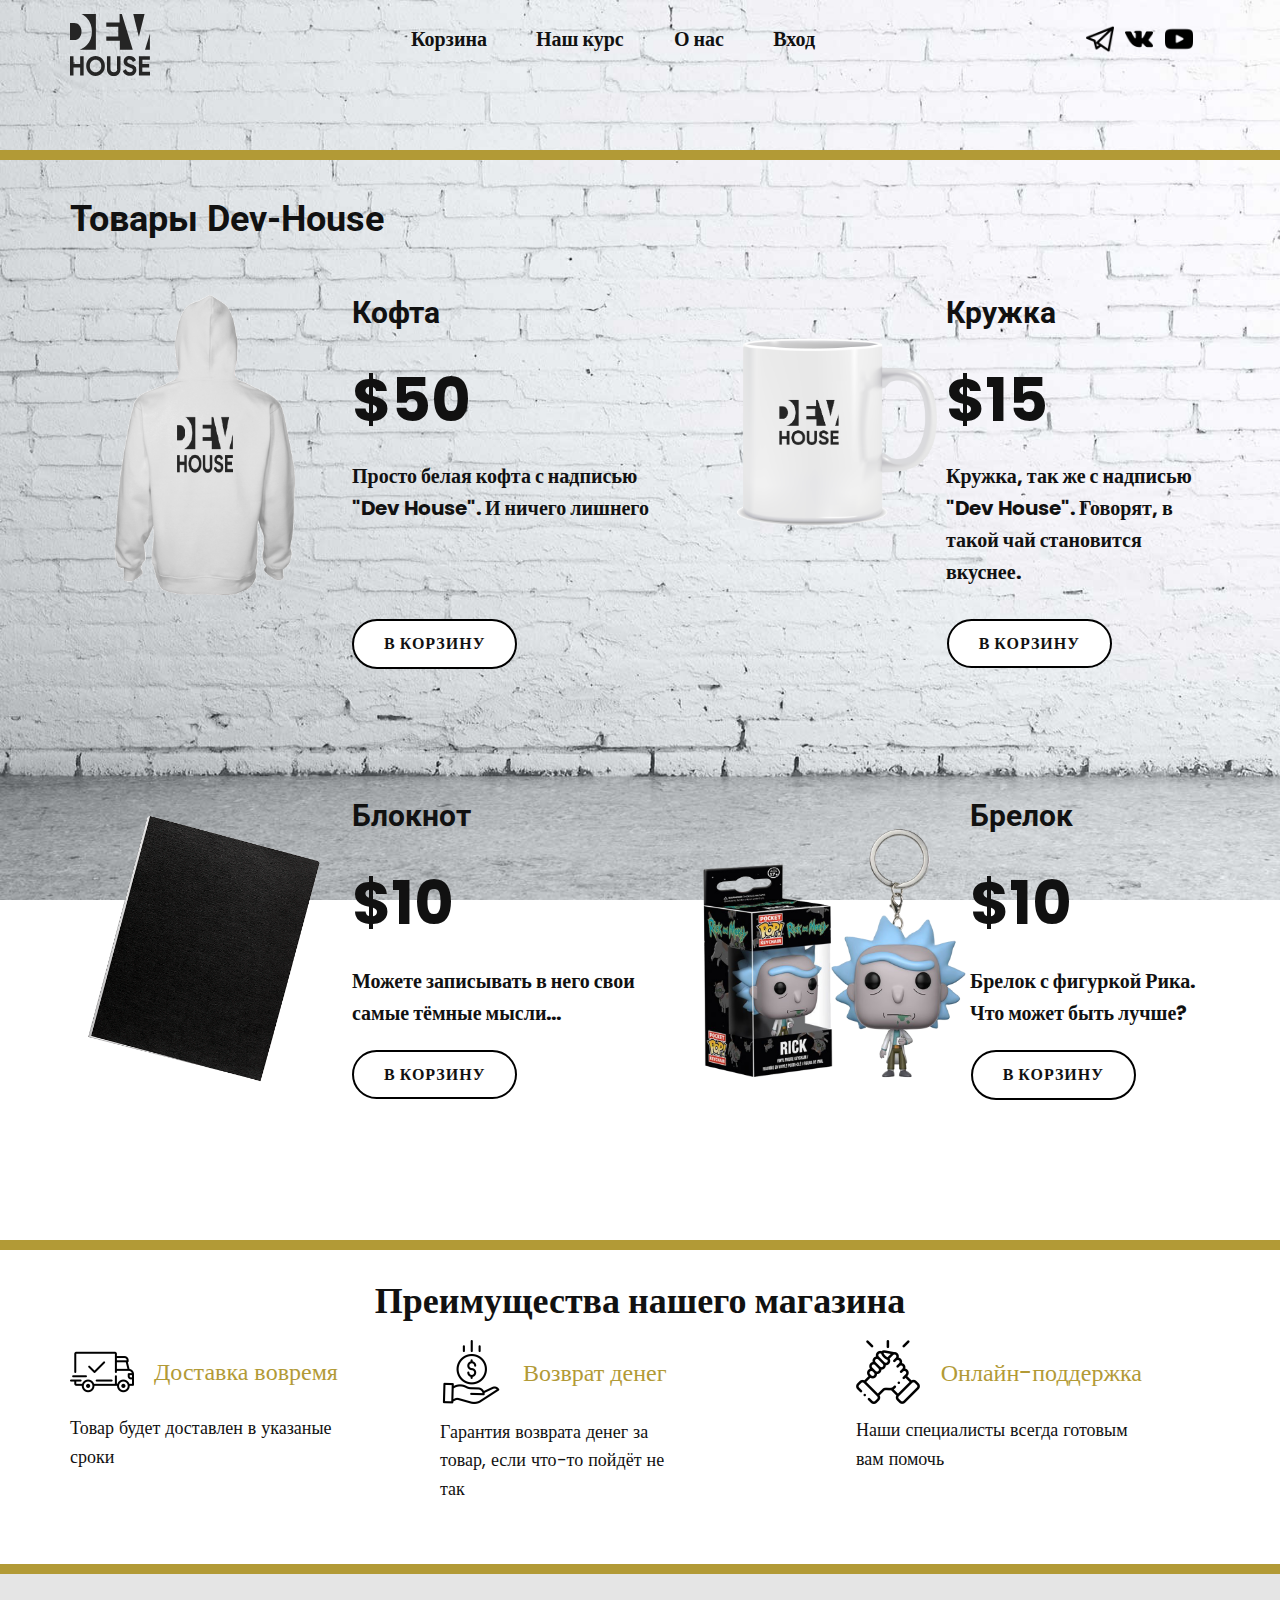
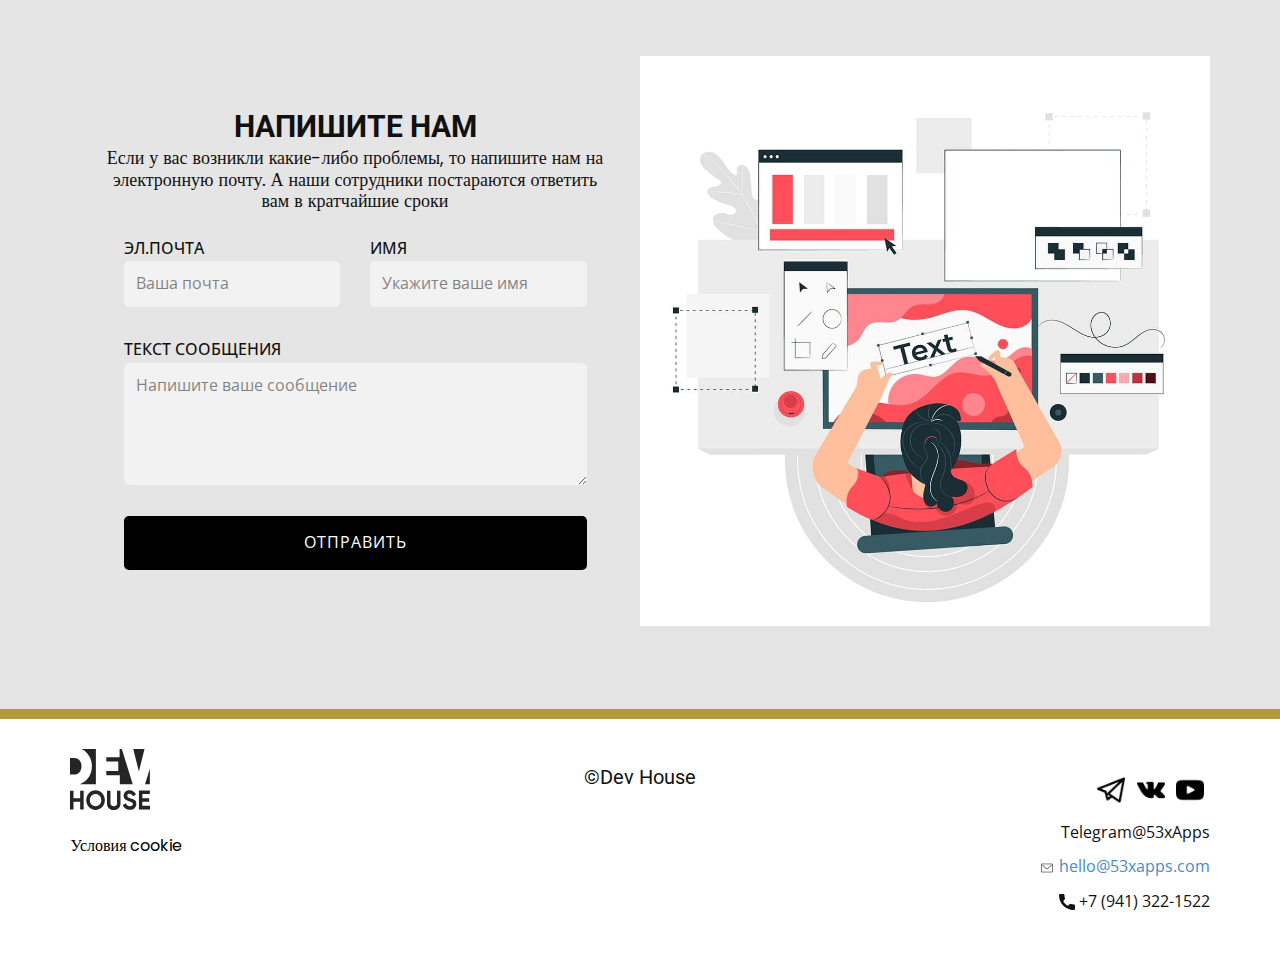
<file: index.html>
<!DOCTYPE html>
<html style="font-size: 16px;" lang="ru"><head>
    <meta name="viewport" content="width=device-width, initial-scale=1.0">
    <meta charset="utf-8">
    <meta name="keywords" content="Товары Dev-House, Преимущества нашего магазина">
    <meta name="description" content="">
    <title>dev-house-shop</title>
    <link rel="icon" href="logotype.png" type="image/png">
    <link rel="stylesheet" href="nicepage.css" media="screen">
<link rel="stylesheet" href="dev-house-shop.css" media="screen">
    <script class="u-script" type="text/javascript" src="jquery.js" defer=""></script>
    <script class="u-script" type="text/javascript" src="nicepage.js" defer=""></script>
    <meta name="generator" content="Nicepage 4.21.5, nicepage.com">
    
    <link id="u-theme-google-font" rel="stylesheet" href="https://fonts.googleapis.com/css?family=Roboto:100,100i,300,300i,400,400i,500,500i,700,700i,900,900i|Open+Sans:300,300i,400,400i,500,500i,600,600i,700,700i,800,800i">
    <link id="u-page-google-font" rel="stylesheet" href="https://fonts.googleapis.com/css?family=Open+Sans:300,300i,400,400i,500,500i,600,600i,700,700i,800,800i|Poppins:100,100i,200,200i,300,300i,400,400i,500,500i,600,600i,700,700i,800,800i,900,900i">
    
    
    
    
    
    
    
    
    
    
    
    
    <script type="application/ld+json">{
		"@context": "http://schema.org",
		"@type": "Organization",
		"name": "Site2",
		"logo": "images/logotype.svg"
}</script>
    <meta name="theme-color" content="#478ac9">
    <meta property="og:title" content="dev-house-shop">
    <meta property="og:type" content="website">
  </head>
  <body data-home-page="dev-house-shop.html" data-home-page-title="dev-house-shop" class="u-body u-image u-xl-mode" data-lang="ru" style="background-position: 50% 50%; background-image: url(&quot;images/1626250760_24-kartinkin-com-p-belaya-kirpichnaya-stena-tekstura-krasivo-29.jpg&quot;);"><header class="u-clearfix u-header u-header" id="sec-cb48"><div class="u-clearfix u-sheet u-sheet-1">
        <a href="dev-house-shop.html" class="u-image u-logo u-image-1" data-image-width="65" data-image-height="50" title="О нас">
          <img src="images/logotype.svg" class="u-logo-image u-logo-image-1">
        </a>
        <a href="Корзина.html" class="u-border-active-black u-border-black u-border-hover-palette-3-base u-border-none u-btn u-button-style u-custom-font u-hover-feature u-none u-text-active-black u-text-body-color u-text-hover-palette-3-dark-1 u-btn-1">Корзина</a>
        <a href="https://dev-house.online/" class="u-border-active-black u-border-black u-border-hover-palette-3-base u-btn u-button-style u-custom-font u-hover-feature u-none u-text-active-black u-text-body-color u-text-hover-palette-3-dark-1 u-btn-2" target="_blank">Наш курс</a>
        <a href="Вход.php" class="u-border-active-black u-border-black u-border-hover-palette-3-base u-btn u-button-style u-custom-font u-hover-feature u-none u-text-active-black u-text-body-color u-text-hover-palette-3-dark-1 u-btn-3" target="_self">Вход</a>
        <a href="О-нас.html" class="u-border-active-black u-border-black u-border-hover-palette-3-base u-border-none u-btn u-button-style u-custom-font u-hover-feature u-none u-text-active-black u-text-body-color u-text-hover-palette-3-dark-1 u-btn-4">О нас</a>
        <span class="u-file-icon u-hover-feature u-icon u-icon-circle u-icon-1"><a href="https://t.me/dh_jun"><img src="images/87413.png"></a></span>
        <span class="u-file-icon u-hover-feature u-icon u-icon-circle u-icon-2"><a href="https://vk.com/dev_house"><img src="images/81893.png" alt=""></a></span>
        <span class="u-file-icon u-hover-feature u-icon u-icon-circle u-text-black u-icon-3"><a href="https://www.youtube.com/channel/UCe2kEuzd6McnLz8KX_prgeA"><img src="images/152810-de014dd2.png" alt=""></a></span>
      </div></header>
    <section class="u-clearfix u-palette-3-dark-1 u-section-1" id="sec-dbea">
      <div class="u-clearfix u-sheet u-sheet-1"></div>
    </section>
    <section class="u-clearfix u-section-2" id="sec-5799">
      <div class="u-clearfix u-sheet u-valign-bottom-lg u-valign-bottom-md u-valign-bottom-xl u-sheet-1">
        <h2 class="u-text u-text-default u-text-1">Товары Dev-House</h2>
      </div>
    </section>
    <section class="u-clearfix u-hidden-sm u-hidden-xs u-section-3" id="sec-44df">
      <div class="u-clearfix u-sheet u-sheet-1">
        <p class="u-custom-font u-hidden-lg u-hidden-md u-hidden-xl u-text u-text-1">$10</p>
        <img class="u-hidden-lg u-hidden-md u-hidden-xl u-image u-image-contain u-image-default u-image-1" src="images/pngwing.com11.png" alt="" data-image-width="550" data-image-height="912">
        <h3 class="u-hidden-md u-hidden-xl u-text u-text-2">Кофта</h3>
        <p class="u-custom-font u-hidden-lg u-hidden-md u-hidden-xl u-text u-text-3"> Просто белая кофта с надписью "Dev House". И ничего лишнего</p>
        <p class="u-custom-font u-hidden-lg u-hidden-md u-hidden-xl u-text u-text-4">$50<br>
        </p>
        <h3 class="u-hidden-lg u-hidden-md u-hidden-sm u-hidden-xl u-text u-text-5">Блокнот</h3>
        <p class="u-custom-font u-hidden u-text u-text-6"> Брелок с фигуркой Рика. Что может быть лучше?</p>
        <img class="u-hidden-lg u-hidden-md u-hidden-xl u-image u-image-contain u-image-default u-image-2" src="images/pngwing.com21.png" alt="" data-image-width="800" data-image-height="800">
        <p class="u-custom-font u-hidden-lg u-hidden-md u-hidden-xl u-text u-text-7"> Кружка, так же с надписью "Dev House". Говорят, в такой чай становится вкуснее.</p>
        <p class="u-custom-font u-hidden-lg u-hidden-md u-hidden-xl u-text u-text-8">$10</p>
        <a href="https://nicepage.com/html-templates" class="u-border-2 u-border-active-black u-border-black u-border-hover-palette-3-base u-btn u-btn-round u-button-style u-custom-font u-hidden-lg u-hidden-md u-hidden-xl u-hover-feature u-hover-palette-3-base u-radius-50 u-text-active-black u-text-hover-black u-white u-btn-1">В корзину<span style="font-size: 1rem;"></span>
        </a>
        <p class="u-custom-font u-hidden-md u-hidden-xl u-text u-text-9"> Можете записывать в него свои самые тёмные мысли...</p>
        <h3 class="u-hidden-md u-hidden-xl u-text u-text-10">Кружка</h3>
        <p class="u-custom-font u-hidden-md u-hidden-xl u-text u-text-11"> Брелок с фигуркой Рика. Что может быть лучше?</p>
        <p class="u-custom-font u-hidden-md u-hidden-xl u-text u-text-12">$10</p>
        <p class="u-custom-font u-hidden-lg u-hidden-md u-hidden-xl u-text u-text-13"> Можете записывать в него свои самые тёмные мысли...</p>
        <p class="u-custom-font u-hidden-lg u-hidden-md u-hidden-xl u-text u-text-14">$10</p>
        <p class="u-custom-font u-hidden-lg u-hidden-md u-hidden-sm u-hidden-xl u-text u-text-15"> Брелок с фигуркой Рика. Что может быть лучше?</p>
        <p class="u-custom-font u-hidden-lg u-hidden-md u-hidden-sm u-hidden-xl u-text u-text-16">$10</p>
        <a href="https://nicepage.com/html-templates" class="u-border-2 u-border-active-black u-border-black u-border-hover-palette-3-base u-btn u-btn-round u-button-style u-custom-font u-hidden-lg u-hidden-md u-hidden-xl u-hover-feature u-hover-palette-3-base u-radius-50 u-text-active-black u-text-hover-black u-white u-btn-2">В корзину<span style="font-size: 1rem;"></span>
        </a>
        <a href="https://nicepage.com/html-templates" class="u-border-2 u-border-active-black u-border-black u-border-hover-palette-3-base u-btn u-btn-round u-button-style u-custom-font u-hidden-lg u-hidden-md u-hidden-xl u-hover-feature u-hover-palette-3-base u-radius-50 u-text-active-black u-text-hover-black u-white u-btn-3">В корзину<span style="font-size: 1rem;"></span>
        </a>
        <img class="u-image u-image-contain u-image-default u-image-3" src="images/pngwing.com21.png" alt="" data-image-width="800" data-image-height="800">
        <h3 class="u-text u-text-17">Кружка</h3>
        <p class="u-custom-font u-text u-text-18">$15</p>
        <p class="u-custom-font u-text u-text-19"> Кружка, так же с надписью "Dev House". Говорят, в такой чай становится вкуснее.</p>
        <a href="https://nicepage.com/html-templates" class="u-border-2 u-border-active-black u-border-black u-border-hover-palette-3-base u-btn u-btn-round u-button-style u-custom-font u-hover-feature u-hover-palette-3-base u-radius-50 u-text-active-black u-text-hover-black u-white u-btn-4">В корзину<span style="font-size: 1rem;"></span>
        </a>
        <h3 class="u-text u-text-20">Кофта</h3>
        <img class="u-image u-image-contain u-image-default u-image-4" src="images/pngwing.com11.png" alt="" data-image-width="550" data-image-height="912">
        <p class="u-custom-font u-text u-text-21">$50</p>
        <p class="u-custom-font u-text u-text-22">Просто белая кофта с надписью "Dev House". И ничего лишнего</p>
        <a href="https://nicepage.com/html-templates" class="u-border-2 u-border-active-black u-border-black u-border-hover-palette-3-base u-btn u-btn-round u-button-style u-custom-font u-hover-feature u-hover-palette-3-base u-radius-50 u-text-active-black u-text-hover-black u-white u-btn-5">В корзину<span style="font-size: 1rem;"></span>
        </a>
        <img class="u-image u-image-contain u-image-default u-image-5" src="images/pngwing.com3.png" alt="" data-image-width="500" data-image-height="500">
        <h3 class="u-hidden-sm u-text u-text-23">Брелок</h3>
        <h3 class="u-text u-text-24">Блокнот</h3>
        <img class="u-image u-image-contain u-image-default u-image-6" src="images/pngwing.com4.png" alt="" data-image-width="800" data-image-height="800">
        <p class="u-custom-font u-text u-text-25">$10</p>
        <p class="u-custom-font u-text u-text-26">$10<br>
        </p>
        <p class="u-custom-font u-text u-text-27">Можете записывать в него свои самые тёмные мысли...</p>
        <p class="u-custom-font u-text u-text-28"> Брелок с фигуркой Рика. Что может быть лучше?</p>
        <a href="https://nicepage.com/html-templates" class="u-border-2 u-border-active-black u-border-black u-border-hover-palette-3-base u-btn u-btn-round u-button-style u-custom-font u-hover-feature u-hover-palette-3-base u-radius-50 u-text-active-black u-text-hover-black u-white u-btn-6">В корзину<span style="font-size: 1rem;"></span>
        </a>
        <a href="https://nicepage.com/html-templates" class="u-border-2 u-border-active-black u-border-black u-border-hover-palette-3-base u-btn u-btn-round u-button-style u-custom-font u-hover-feature u-hover-palette-3-base u-radius-50 u-text-active-black u-text-hover-black u-white u-btn-7">В корзину<span style="font-size: 1rem;"></span>
        </a>
        <h3 class="u-hidden-md u-hidden-sm u-hidden-xl u-hidden-xs u-text u-text-29">Кружка</h3>
      </div>
      
      
      
      
      
      
      
    </section>
    <section class="u-clearfix u-hidden-lg u-hidden-md u-hidden-xl u-hidden-xs u-section-4" id="sec-0684">
      <div class="u-clearfix u-sheet u-sheet-1">
        <img class="u-image u-image-contain u-image-default u-image-1" src="images/pngwing.com21.png" alt="" data-image-width="800" data-image-height="800">
        <p class="u-custom-font u-text u-text-1">$15</p>
        <p class="u-custom-font u-text u-text-2"> Кружка, так же с надписью "Dev House". Говорят, в такой чай становится вкуснее.</p>
        <a href="https://nicepage.com/html-templates" class="u-border-2 u-border-active-black u-border-black u-border-hover-palette-3-base u-btn u-btn-round u-button-style u-custom-font u-hover-feature u-hover-palette-3-base u-radius-50 u-text-active-black u-text-hover-black u-white u-btn-1">В корзину<span style="font-size: 1rem;"></span>
        </a>
        <img class="u-image u-image-contain u-image-default u-image-2" src="images/pngwing.com11.png" alt="" data-image-width="550" data-image-height="912">
        <p class="u-custom-font u-text u-text-3">$50</p>
        <p class="u-custom-font u-text u-text-4">Просто белая кофта с надписью "Dev House". И ничего лишнего</p>
        <a href="https://nicepage.com/html-templates" class="u-border-2 u-border-active-black u-border-black u-border-hover-palette-3-base u-btn u-btn-round u-button-style u-custom-font u-hover-feature u-hover-palette-3-base u-radius-50 u-text-active-black u-text-hover-black u-white u-btn-2">В корзину<span style="font-size: 1rem;"></span>
        </a>
        <img class="u-image u-image-contain u-image-default u-image-3" src="images/pngwing.com3.png" alt="" data-image-width="500" data-image-height="500">
        <h3 class="u-hidden-sm u-text u-text-5">Брелок</h3>
        <h3 class="u-text u-text-6">Блокнот</h3>
        <img class="u-image u-image-contain u-image-default u-image-4" src="images/pngwing.com4.png" alt="" data-image-width="800" data-image-height="800">
        <p class="u-custom-font u-text u-text-7">$10</p>
        <p class="u-custom-font u-text u-text-8">$10<br>
        </p>
        <p class="u-custom-font u-text u-text-9">Можете записывать в него свои самые тёмные мысли...</p>
        <p class="u-custom-font u-text u-text-10"> Брелок с фигуркой Рика. Что может быть лучше?</p>
        <a href="https://nicepage.com/html-templates" class="u-border-2 u-border-active-black u-border-black u-border-hover-palette-3-base u-btn u-btn-round u-button-style u-custom-font u-hover-feature u-hover-palette-3-base u-radius-50 u-text-active-black u-text-hover-black u-white u-btn-3">В корзину<span style="font-size: 1rem;"></span>
        </a>
        <a href="https://nicepage.com/html-templates" class="u-border-2 u-border-active-black u-border-black u-border-hover-palette-3-base u-btn u-btn-round u-button-style u-custom-font u-hover-feature u-hover-palette-3-base u-radius-50 u-text-active-black u-text-hover-black u-white u-btn-4">В корзину<span style="font-size: 1rem;"></span>
        </a>
        <h3 class="u-hidden-lg u-hidden-md u-hidden-xl u-hidden-xs u-text u-text-11">Кофта</h3>
        <h3 class="u-hidden-lg u-hidden-md u-hidden-xl u-hidden-xs u-text u-text-12">Кофта</h3>
        <h3 class="u-hidden-lg u-hidden-md u-hidden-xl u-hidden-xs u-text u-text-13">Блокнот</h3>
      </div>
      
      
      
      
    </section>
    <section class="u-clearfix u-hidden-lg u-hidden-md u-hidden-sm u-hidden-xl u-section-5" id="sec-b51f">
      <div class="u-clearfix u-sheet u-sheet-1">
        <img class="u-image u-image-contain u-image-default u-image-1" src="images/pngwing.com21.png" alt="" data-image-width="800" data-image-height="800">
        <p class="u-custom-font u-text u-text-1">$15</p>
        <p class="u-custom-font u-text u-text-2"> Кружка, так же с надписью "Dev House". Говорят, в такой чай становится вкуснее.</p>
        <a href="https://nicepage.com/html-templates" class="u-border-2 u-border-active-black u-border-black u-border-hover-palette-3-base u-btn u-btn-round u-button-style u-custom-font u-hover-feature u-hover-palette-3-base u-radius-50 u-text-active-black u-text-hover-black u-white u-btn-1">В корзину<span style="font-size: 1rem;"></span>
        </a>
        <img class="u-image u-image-contain u-image-default u-image-2" src="images/pngwing.com11.png" alt="" data-image-width="550" data-image-height="912">
        <p class="u-custom-font u-text u-text-3">$50</p>
        <p class="u-custom-font u-text u-text-4">Просто белая кофта с надписью "Dev House". И ничего лишнего</p>
        <a href="https://nicepage.com/html-templates" class="u-border-2 u-border-active-black u-border-black u-border-hover-palette-3-base u-btn u-btn-round u-button-style u-custom-font u-hover-feature u-hover-palette-3-base u-radius-50 u-text-active-black u-text-hover-black u-white u-btn-2">В корзину<span style="font-size: 1rem;"></span>
        </a>
        <img class="u-image u-image-contain u-image-default u-image-3" src="images/pngwing.com3.png" alt="" data-image-width="500" data-image-height="500">
        <h3 class="u-hidden-sm u-text u-text-5">Кружка</h3>
        <h3 class="u-text u-text-6">Кофта</h3>
        <img class="u-image u-image-contain u-image-default u-image-4" src="images/pngwing.com4.png" alt="" data-image-width="800" data-image-height="800">
        <p class="u-custom-font u-text u-text-7">$10</p>
        <p class="u-custom-font u-text u-text-8">$10<br>
        </p>
        <p class="u-custom-font u-text u-text-9">Можете записывать в него свои самые тёмные мысли...</p>
        <p class="u-custom-font u-text u-text-10"> Брелок с фигуркой Рика. Что может быть лучше?</p>
        <a href="https://nicepage.com/html-templates" class="u-border-2 u-border-active-black u-border-black u-border-hover-palette-3-base u-btn u-btn-round u-button-style u-custom-font u-hover-feature u-hover-palette-3-base u-radius-50 u-text-active-black u-text-hover-black u-white u-btn-3">В корзину<span style="font-size: 1rem;"></span>
        </a>
        <a href="https://nicepage.com/html-templates" class="u-border-2 u-border-active-black u-border-black u-border-hover-palette-3-base u-btn u-btn-round u-button-style u-custom-font u-hover-feature u-hover-palette-3-base u-radius-50 u-text-active-black u-text-hover-black u-white u-btn-4">В корзину<span style="font-size: 1rem;"></span>
        </a>
        <h3 class="u-hidden-lg u-hidden-md u-hidden-xl u-hidden-xs u-text u-text-11">Кофта</h3>
        <h3 class="u-hidden-lg u-hidden-md u-hidden-xl u-hidden-xs u-text u-text-12">Кофта</h3>
        <h3 class="u-hidden-lg u-hidden-md u-hidden-xl u-hidden-xs u-text u-text-13">Блокнот</h3>
        <h3 class="u-hidden-lg u-hidden-md u-hidden-sm u-hidden-xl u-text u-text-14">Блокнот</h3>
        <h3 class="u-hidden-lg u-hidden-md u-hidden-sm u-hidden-xl u-text u-text-15">Блокнот</h3>
      </div>
      
      
      
      
    </section>
    <section class="u-clearfix u-palette-3-dark-1 u-section-6" id="sec-6097">
      <div class="u-clearfix u-sheet u-sheet-1"></div>
    </section>
    <section class="u-clearfix u-section-7" id="sec-356c">
      <div class="u-clearfix u-sheet u-sheet-1">
        <h2 class="u-align-center u-custom-font u-text u-text-default u-text-1">Преимущества нашего магазина</h2>
      </div>
    </section>
    <section class="u-clearfix u-section-8" id="sec-a0d2">
      <div class="u-clearfix u-sheet u-valign-top-xs u-sheet-1"><span class="u-file-icon u-icon u-icon-1"><img src="images/411763.png" alt=""></span><span class="u-file-icon u-icon u-icon-2"><img src="images/1611179.png" alt=""></span><span class="u-file-icon u-icon u-icon-3"><img src="images/2058768.png" alt=""></span>
        <p class="u-custom-font u-text u-text-default-lg u-text-default-xl u-text-palette-3-dark-1 u-text-1">Доставка в​овремя</p>
        <p class="u-custom-font u-text u-text-default-lg u-text-default-xl u-text-palette-3-dark-1 u-text-2">Возврат денег</p>
        <p class="u-custom-font u-text u-text-default-lg u-text-default-xl u-text-palette-3-dark-1 u-text-3">Онлайн-поддержка</p>
        <p class="u-custom-font u-text u-text-4">Товар будет доставлен в указаные сроки</p>
        <p class="u-custom-font u-text u-text-5">Наши специалисты всегда готовым вам помочь</p>
        <p class="u-custom-font u-text u-text-6">Гарантия возврата денег за товар, если что-то пойдёт не так</p>
      </div>
    </section>
    <section class="u-clearfix u-palette-3-dark-1 u-section-9" id="sec-6409">
      <div class="u-clearfix u-sheet u-sheet-1"></div>
    </section>
    <section class="u-clearfix u-grey-10 u-section-10" id="carousel_7798">
      <div class="u-clearfix u-sheet u-valign-middle u-sheet-1">
        <div class="u-clearfix u-expanded-width u-gutter-0 u-layout-wrap u-layout-wrap-1">
          <div class="u-layout">
            <div class="u-layout-row">
              <div class="u-align-center u-container-style u-layout-cell u-left-cell u-size-30-lg u-size-30-xl u-size-60-md u-size-60-sm u-size-60-xs u-layout-cell-1">
                <div class="u-container-layout u-container-layout-1">
                  <h3 class="u-text u-text-1">Напишите нам</h3>
                  <h4 class="u-custom-font u-text u-text-2">Если у вас возникли какие-либо проблемы, то напишите нам на электронную почту. А наши сотрудники постараются ответить вам в кратчайшие сроки </h4>
                  <div class="u-align-left u-form u-form-1">
                    <form action="https://forms.nicepagesrv.com/Form/Process" class="u-clearfix u-form-spacing-30 u-form-vertical u-inner-form" style="padding: 0px;" source="email" name="form">
                      <div class="u-form-email u-form-group u-form-partition-factor-2">
                        <label for="email-319a" class="u-label u-label-1">Эл.почта</label>
                        <input type="email" placeholder="Ваша почта" id="email-319a" name="email" class="u-grey-5 u-input u-input-rectangle u-radius-5 u-input-1" required="">
                      </div>
                      <div class="u-form-group u-form-name u-form-partition-factor-2">
                        <label for="name-319a" class="u-label u-label-2">Имя</label>
                        <input type="text" placeholder="Укажите ваше имя" id="name-319a" name="name" class="u-grey-5 u-input u-input-rectangle u-radius-5 u-input-2" required="">
                      </div>
                      <div class="u-form-group u-form-message">
                        <label for="message-319a" class="u-label u-label-3">Текст сообщения</label>
                        <textarea placeholder="Напишите ваше сообщение" rows="4" cols="50" id="message-319a" name="message" class="u-grey-5 u-input u-input-rectangle u-radius-5 u-input-3" required=""></textarea>
                      </div>
                      <div class="u-align-left u-form-group u-form-submit">
                        <a href="#" class="u-active-grey-60 u-black u-border-none u-btn u-btn-round u-btn-submit u-button-style u-hover-grey-60 u-radius-5 u-btn-1">Отправить<br>
                        </a>
                        <input type="submit" value="submit" class="u-form-control-hidden">
                      </div>
                      <div class="u-form-send-message u-form-send-success">Благодарим вас! Ваше сообщение было отправлено.</div>
                      <div class="u-form-send-error u-form-send-message">Не удалось отправить ваше сообщение. Исправьте ошибки и повторите попытку.</div>
                      <input type="hidden" value="" name="recaptchaResponse">
                      <input type="hidden" name="formServices" value="f680fd43ad7b998022a32107fcd1cb06">
                    </form>
                  </div>
                </div>
              </div>
              <div class="u-align-left u-container-style u-image u-image-contain u-layout-cell u-right-cell u-size-30-lg u-size-30-xl u-size-60-md u-size-60-sm u-size-60-xs u-image-1" data-image-width="1080" data-image-height="1080">
                <div class="u-container-layout u-container-layout-2"></div>
              </div>
            </div>
          </div>
        </div>
      </div>
      
      
    </section>
    <section class="u-clearfix u-palette-3-dark-1 u-section-11" id="sec-9c3f">
      <div class="u-clearfix u-sheet u-sheet-1"></div>
    </section>
    
    
    <footer class="u-clearfix u-footer u-white u-footer" id="sec-795a"><div class="u-clearfix u-sheet u-sheet-1">
        <div class="u-clearfix u-expanded-width u-gutter-30 u-layout-wrap u-layout-wrap-1">
          <div class="u-gutter-0 u-layout">
            <div class="u-layout-row">
              <div class="u-container-style u-layout-cell u-size-20 u-layout-cell-1">
                <div class="u-container-layout u-valign-bottom-sm u-valign-bottom-xs u-valign-top-lg u-valign-top-md u-valign-top-xl u-container-layout-1">
                  <a href="dev-house-shop.html" class="u-image u-logo u-image-1" data-image-width="65" data-image-height="50" title="dev-house-shop">
                    <img src="images/logotype.svg" class="u-logo-image u-logo-image-1">
                  </a><!--position-->
                  <div data-position="" class="u-position u-position-1"><!--block-->
                    <div class="u-block">
                      <div class="u-block-container u-clearfix"><!--block_header-->
                        <h5 class="u-align-center u-block-header u-text"><!--block_header_content--><!--/block_header_content--></h5><!--/block_header--><!--block_content-->
                        <div class="u-align-center u-block-content u-custom-font u-text u-text-2"><!--block_content_content-->
                          <a class="u-active-none u-border-none u-btn u-button-link u-button-style u-hover-none u-none u-text-black u-btn-1" href="https://nicepage.com">Условия ​cookie</a><!--/block_content_content-->
                        </div><!--/block_content-->
                      </div>
                    </div><!--/block-->
                  </div><!--/position-->
                </div>
              </div>
              <div class="u-align-left u-container-style u-layout-cell u-size-20 u-layout-cell-2">
                <div class="u-container-layout u-valign-top-sm u-valign-top-xs u-container-layout-2"><!--position-->
                  <div data-position="" class="u-position u-position-2"><!--block-->
                    <div class="u-block">
                      <div class="u-block-container u-clearfix"><!--block_header-->
                        <h5 class="u-align-center u-block-header u-text"><!--block_header_content--> ©Dev House<!--/block_header_content--></h5><!--/block_header--><!--block_content-->
                        <div class="u-align-center u-block-content u-custom-font u-text u-text-4"><!--block_content_content-->
                          <br><!--/block_content_content-->
                        </div><!--/block_content-->
                      </div>
                    </div><!--/block-->
                  </div><!--/position-->
                  <div class="facebook u-clearfix u-custom-html u-expanded-width u-custom-html-1"></div>
                </div>
              </div>
              <div class="u-container-style u-layout-cell u-size-20 u-layout-cell-3">
                <div class="u-container-layout u-valign-bottom-sm u-valign-bottom-xs u-container-layout-3">
                  <span class="u-file-icon u-hover-feature u-icon u-icon-circle u-icon-1"><a href="https://t.me/dh_jun"><img src="images/87413.png"></a></span>
                  <span class="u-file-icon u-hover-feature u-icon u-icon-circle u-icon-2"><a href="https://vk.com/dev_house"><img src="images/81893.png" alt=""></a></span>
                  <span class="u-file-icon u-hover-feature u-icon u-icon-circle u-text-black u-icon-3"><a href="https://www.youtube.com/channel/UCe2kEuzd6McnLz8KX_prgeA"><img src="images/152810-de014dd2.png" alt=""></a></span>
                  <a href="https://t.me/alexander_noskov" class="u-active-none u-border-none u-btn u-button-style u-hover-none u-none u-text-body-color u-btn-2"><span class="u-icon"></span>&nbsp;Telegram@53xApps
                  </a>
                  <p class="u-text u-text-default u-text-5"><span class="u-file-icon u-icon"><img src="images/5757765.png" alt=""></span>&nbsp;<a class="contacts__link u-active-none u-border-none u-btn u-button-style u-hover-none u-none u-text-palette-1-base u-btn-3" href="mailto:hello@53xapps.com">hello@53xapps.com</a>
                  </p>
                  <a href="https://nicepage.com/c/architecture-building-website-templates" class="u-active-none u-bottom-left-radius-0 u-bottom-right-radius-0 u-btn u-btn-rectangle u-button-style u-hover-none u-none u-radius-0 u-top-left-radius-0 u-top-right-radius-0 u-btn-4"><span class="u-icon"><svg class="u-svg-content" viewBox="0 0 405.333 405.333" x="0px" y="0px" style="width: 1em; height: 1em;"><path d="M373.333,266.88c-25.003,0-49.493-3.904-72.704-11.563c-11.328-3.904-24.192-0.896-31.637,6.699l-46.016,34.752    c-52.8-28.181-86.592-61.952-114.389-114.368l33.813-44.928c8.512-8.512,11.563-20.971,7.915-32.64    C142.592,81.472,138.667,56.96,138.667,32c0-17.643-14.357-32-32-32H32C14.357,0,0,14.357,0,32    c0,205.845,167.488,373.333,373.333,373.333c17.643,0,32-14.357,32-32V298.88C405.333,281.237,390.976,266.88,373.333,266.88z"></path></svg><img></span>&nbsp;+7 (941) 322-1522
                  </a>
                </div>
              </div>
            </div>
          </div>
        </div>
      </div></footer>
    <span style="height: 64px; width: 64px; right: 20px; bottom: 20px; margin-left: 0px; margin-top: 0px; margin-right: auto; padding: 10px; background-image: none;" class="u-back-to-top u-icon u-icon-circle u-opacity u-opacity-85 u-palette-1-base" data-href="#">
        <svg class="u-svg-link" preserveAspectRatio="xMidYMin slice" viewBox="0 0 551.13 551.13"><use xmlns:xlink="http://www.w3.org/1999/xlink" xlink:href="#svg-1d98"></use></svg>
        <svg class="u-svg-content" enable-background="new 0 0 551.13 551.13" viewBox="0 0 551.13 551.13" xmlns="http://www.w3.org/2000/svg" id="svg-1d98"><path d="m275.565 189.451 223.897 223.897h51.668l-275.565-275.565-275.565 275.565h51.668z"></path></svg>
    </span>
  
</body></html>
</file>
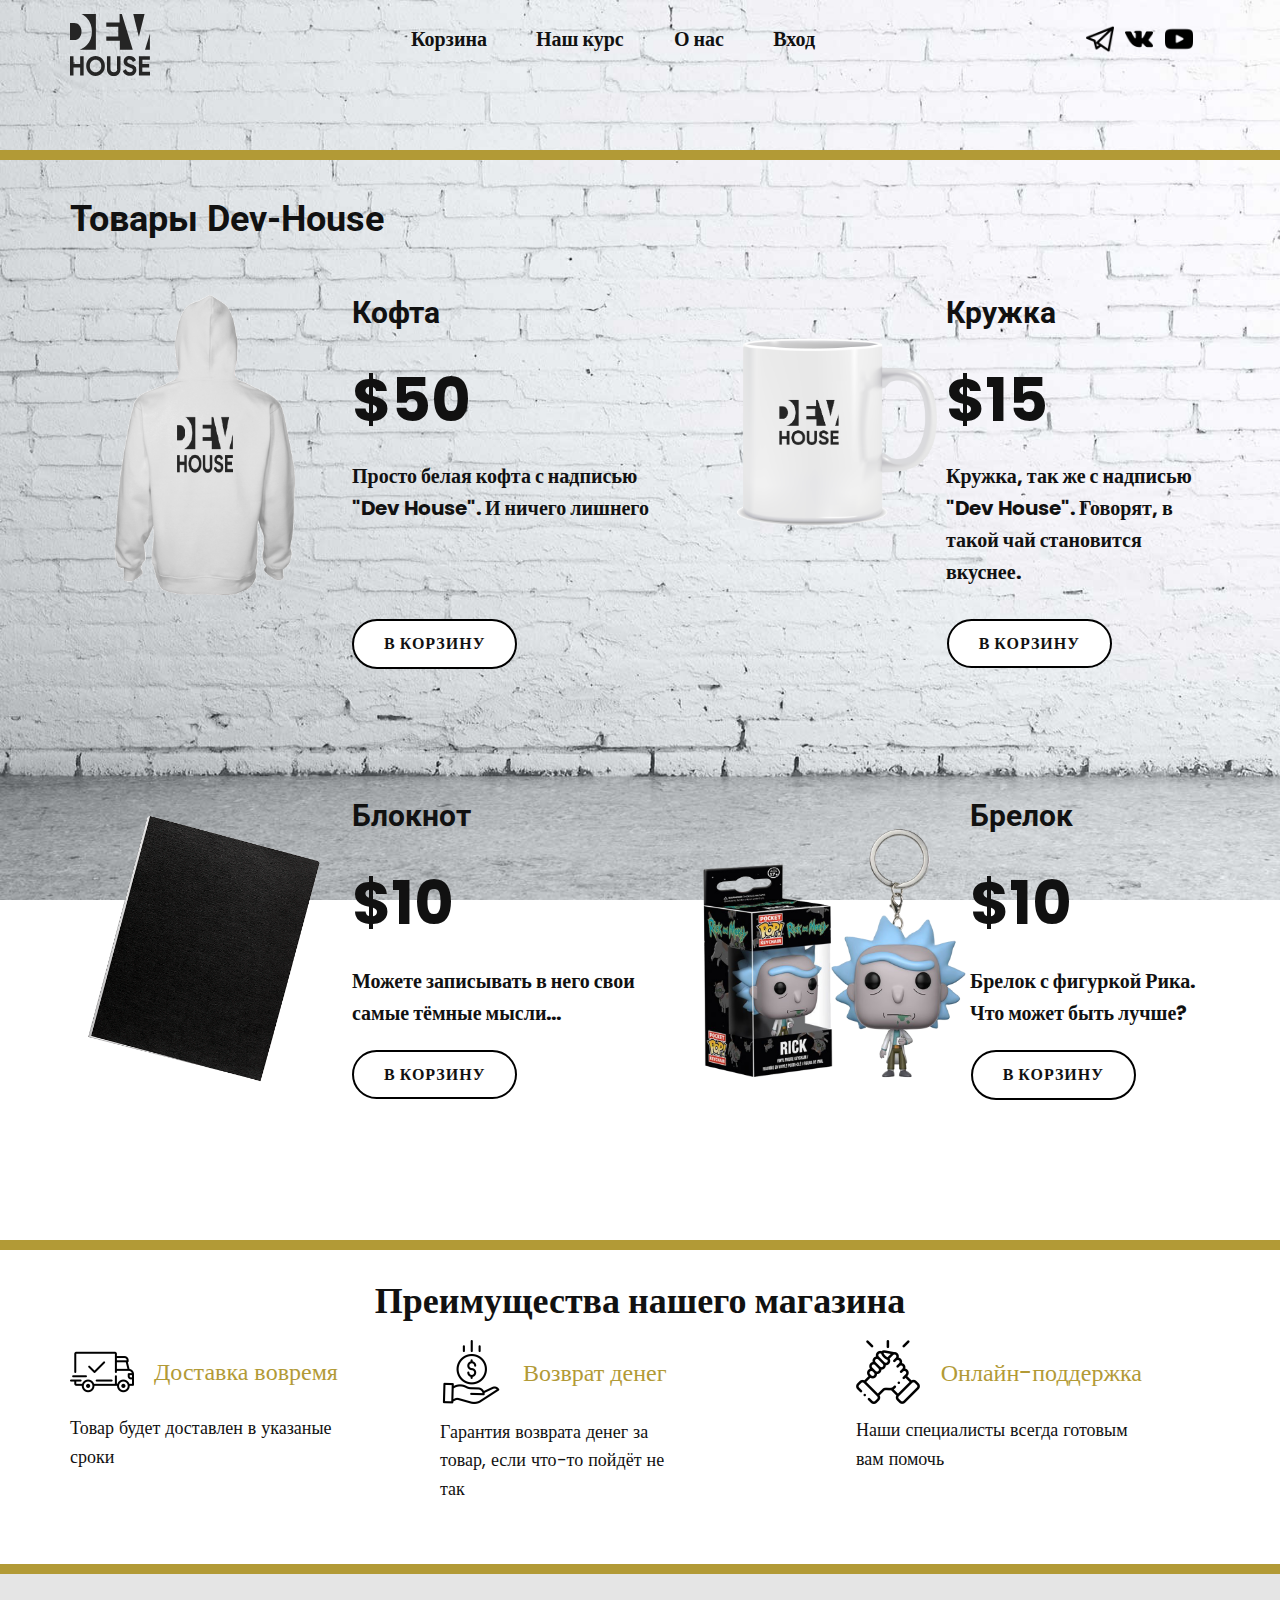
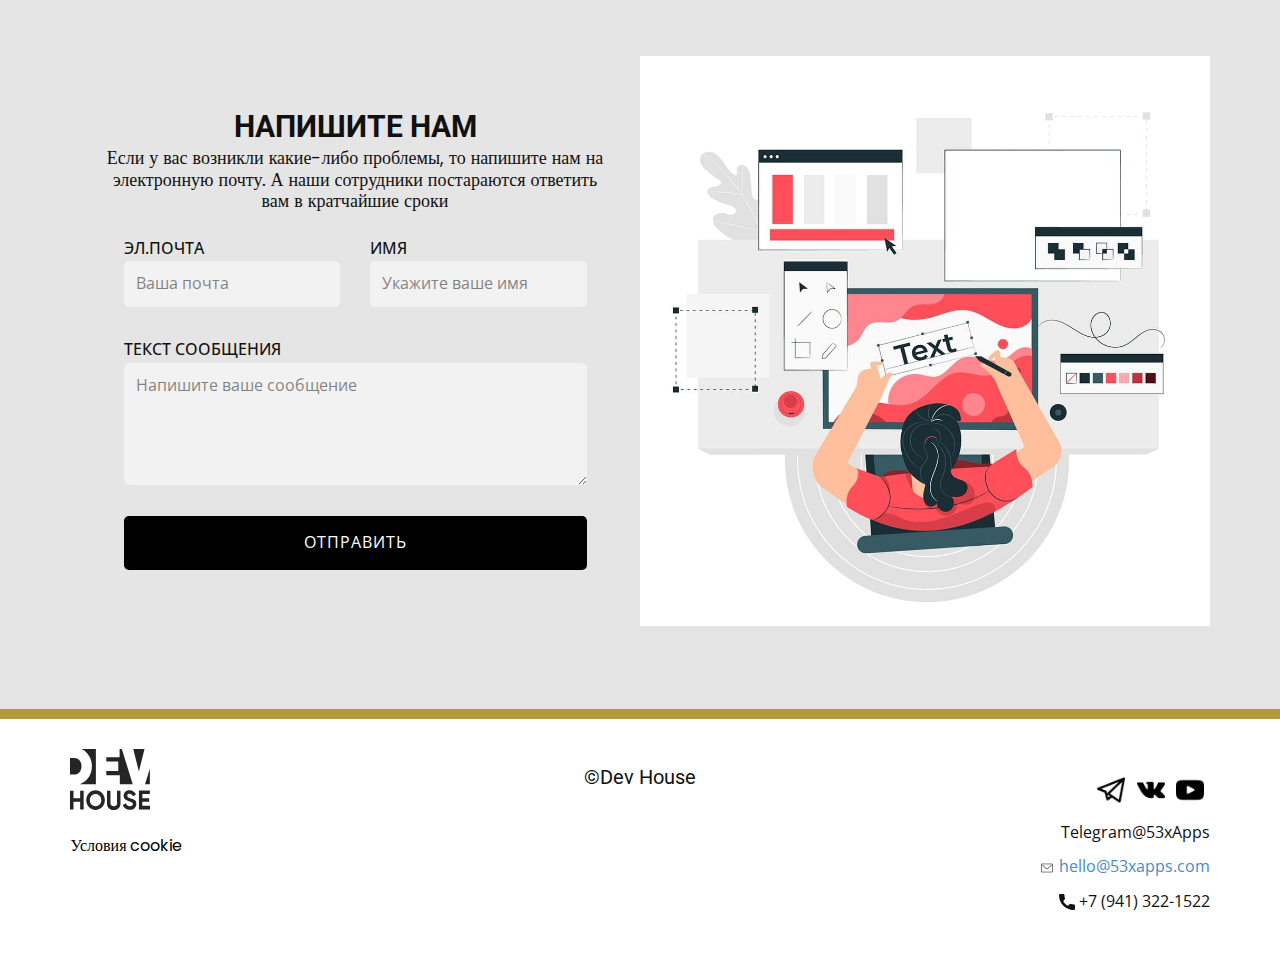
<file: dev-house-shop.html>
<!DOCTYPE html>
<html style="font-size: 16px;" lang="ru"><head>
    <meta name="viewport" content="width=device-width, initial-scale=1.0">
    <meta charset="utf-8">
    <meta name="keywords" content="Товары Dev-House, Преимущества нашего магазина">
    <meta name="description" content="">
    <title>dev-house-shop</title>
    <link rel="icon" href="logotype.png" type="image/png">
    <link rel="stylesheet" href="nicepage.css" media="screen">
<link rel="stylesheet" href="dev-house-shop.css" media="screen">
    <script class="u-script" type="text/javascript" src="jquery.js" defer=""></script>
    <script class="u-script" type="text/javascript" src="nicepage.js" defer=""></script>
    <meta name="generator" content="Nicepage 4.21.5, nicepage.com">
    
    <link id="u-theme-google-font" rel="stylesheet" href="https://fonts.googleapis.com/css?family=Roboto:100,100i,300,300i,400,400i,500,500i,700,700i,900,900i|Open+Sans:300,300i,400,400i,500,500i,600,600i,700,700i,800,800i">
    <link id="u-page-google-font" rel="stylesheet" href="https://fonts.googleapis.com/css?family=Open+Sans:300,300i,400,400i,500,500i,600,600i,700,700i,800,800i|Poppins:100,100i,200,200i,300,300i,400,400i,500,500i,600,600i,700,700i,800,800i,900,900i">
    
    
    
    
    
    
    
    
    
    
    
    
    <script type="application/ld+json">{
		"@context": "http://schema.org",
		"@type": "Organization",
		"name": "Site2",
		"logo": "images/logotype.svg"
}</script>
    <meta name="theme-color" content="#478ac9">
    <meta property="og:title" content="dev-house-shop">
    <meta property="og:type" content="website">
  </head>
  <body class="u-body u-image u-xl-mode" data-lang="ru" style="background-position: 50% 50%; background-image: url(&quot;images/1626250760_24-kartinkin-com-p-belaya-kirpichnaya-stena-tekstura-krasivo-29.jpg&quot;);"><header class="u-clearfix u-header u-header" id="sec-cb48"><div class="u-clearfix u-sheet u-sheet-1">
        <a href="dev-house-shop.html" class="u-image u-logo u-image-1" data-image-width="65" data-image-height="50" title="О нас">
          <img src="images/logotype.svg" class="u-logo-image u-logo-image-1">
        </a>
        <a href="Корзина.html" class="u-border-active-black u-border-black u-border-hover-palette-3-base u-border-none u-btn u-button-style u-custom-font u-hover-feature u-none u-text-active-black u-text-body-color u-text-hover-palette-3-dark-1 u-btn-1">Корзина</a>
        <a href="https://dev-house.online/" class="u-border-active-black u-border-black u-border-hover-palette-3-base u-btn u-button-style u-custom-font u-hover-feature u-none u-text-active-black u-text-body-color u-text-hover-palette-3-dark-1 u-btn-2" target="_blank">Наш курс</a>
        <a href="Вход.php" class="u-border-active-black u-border-black u-border-hover-palette-3-base u-btn u-button-style u-custom-font u-hover-feature u-none u-text-active-black u-text-body-color u-text-hover-palette-3-dark-1 u-btn-3" target="_self">Вход</a>
        <a href="О-нас.html" class="u-border-active-black u-border-black u-border-hover-palette-3-base u-border-none u-btn u-button-style u-custom-font u-hover-feature u-none u-text-active-black u-text-body-color u-text-hover-palette-3-dark-1 u-btn-4">О нас</a>
        <span class="u-file-icon u-hover-feature u-icon u-icon-circle u-icon-1"><a href="https://t.me/dh_jun"><img src="images/87413.png"></a></span>
        <span class="u-file-icon u-hover-feature u-icon u-icon-circle u-icon-2"><a href="https://vk.com/dev_house"><img src="images/81893.png" alt=""></a></span>
        <span class="u-file-icon u-hover-feature u-icon u-icon-circle u-text-black u-icon-3"><a href="https://www.youtube.com/channel/UCe2kEuzd6McnLz8KX_prgeA"><img src="images/152810-de014dd2.png" alt=""></a></span>
      </div></header>
    <section class="u-clearfix u-palette-3-dark-1 u-section-1" id="sec-dbea">
      <div class="u-clearfix u-sheet u-sheet-1"></div>
    </section>
    <section class="u-clearfix u-section-2" id="sec-5799">
      <div class="u-clearfix u-sheet u-valign-bottom-lg u-valign-bottom-md u-valign-bottom-xl u-sheet-1">
        <h2 class="u-text u-text-default u-text-1">Товары Dev-House</h2>
      </div>
    </section>
    <section class="u-clearfix u-hidden-sm u-hidden-xs u-section-3" id="sec-44df">
      <div class="u-clearfix u-sheet u-sheet-1">
        <p class="u-custom-font u-hidden-lg u-hidden-md u-hidden-xl u-text u-text-1">$10</p>
        <div class="kofta">
        <img class="u-hidden-lg u-hidden-md u-hidden-xl u-image u-image-contain u-image-default u-image-1" src="images/pngwing.com11.png" alt="" data-image-width="550" data-image-height="912">
        <h3 class="u-hidden-md u-hidden-xl u-text u-text-2">Кофта</h3>
        <p class="u-custom-font u-hidden-lg u-hidden-md u-hidden-xl u-text u-text-3"> Просто белая кофта с надписью "Dev House". И ничего лишнего</p>
        <p class="u-custom-font u-hidden-lg u-hidden-md u-hidden-xl u-text u-text-4">$50<br>
        </p>
        <a href="https://nicepage.com/html-templates" class="u-border-2 u-border-active-black u-border-black u-border-hover-palette-3-base u-btn u-btn-round u-button-style u-custom-font u-hidden-lg u-hidden-md u-hidden-xl u-hover-feature u-hover-palette-3-base u-radius-50 u-text-active-black u-text-hover-black u-white u-btn-1"
        data-sb-id-or-vendor-code="1"
        data-sb-product-name="Кофта"
        data-sb-product-price="50"
        data-sb-product-quantity="1"
        data-sb-product-img="tets/images/pngwing.com11.png"
        >В корзину<span style="font-size: 1rem;"></span>
        </a>
        </div>
        <h3 class="u-hidden-lg u-hidden-md u-hidden-sm u-hidden-xl u-text u-text-5">Блокнот</h3>
        <p class="u-custom-font u-hidden u-text u-text-6"> Брелок с фигуркой Рика. Что может быть лучше?</p>
        <img class="u-hidden-lg u-hidden-md u-hidden-xl u-image u-image-contain u-image-default u-image-2" src="images/pngwing.com21.png" alt="" data-image-width="800" data-image-height="800">
        <p class="u-custom-font u-hidden-lg u-hidden-md u-hidden-xl u-text u-text-7"> Кружка, так же с надписью "Dev House". Говорят, в такой чай становится вкуснее.</p>
        <p class="u-custom-font u-hidden-lg u-hidden-md u-hidden-xl u-text u-text-8">$10</p>
        
        <p class="u-custom-font u-hidden-md u-hidden-xl u-text u-text-9"> Можете записывать в него свои самые тёмные мысли...</p>
        <h3 class="u-hidden-md u-hidden-xl u-text u-text-10">Кружка</h3>
        <p class="u-custom-font u-hidden-md u-hidden-xl u-text u-text-11"> Брелок с фигуркой Рика. Что может быть лучше?</p>
        <p class="u-custom-font u-hidden-md u-hidden-xl u-text u-text-12">$10</p>
        <p class="u-custom-font u-hidden-lg u-hidden-md u-hidden-xl u-text u-text-13"> Можете записывать в него свои самые тёмные мысли...</p>
        <p class="u-custom-font u-hidden-lg u-hidden-md u-hidden-xl u-text u-text-14">$10</p>
        <p class="u-custom-font u-hidden-lg u-hidden-md u-hidden-sm u-hidden-xl u-text u-text-15"> Брелок с фигуркой Рика. Что может быть лучше?</p>
        <p class="u-custom-font u-hidden-lg u-hidden-md u-hidden-sm u-hidden-xl u-text u-text-16">$10</p>
        <a href="https://nicepage.com/html-templates" class="u-border-2 u-border-active-black u-border-black u-border-hover-palette-3-base u-btn u-btn-round u-button-style u-custom-font u-hidden-lg u-hidden-md u-hidden-xl u-hover-feature u-hover-palette-3-base u-radius-50 u-text-active-black u-text-hover-black u-white u-btn-2">В корзину<span style="font-size: 1rem;"></span>
        </a>
        <a href="https://nicepage.com/html-templates" class="u-border-2 u-border-active-black u-border-black u-border-hover-palette-3-base u-btn u-btn-round u-button-style u-custom-font u-hidden-lg u-hidden-md u-hidden-xl u-hover-feature u-hover-palette-3-base u-radius-50 u-text-active-black u-text-hover-black u-white u-btn-3">В корзину<span style="font-size: 1rem;"></span>
        </a>
        <img class="u-image u-image-contain u-image-default u-image-3" src="images/pngwing.com21.png" alt="" data-image-width="800" data-image-height="800">
        <h3 class="u-text u-text-17">Кружка</h3>
        <p class="u-custom-font u-text u-text-18">$15</p>
        <p class="u-custom-font u-text u-text-19"> Кружка, так же с надписью "Dev House". Говорят, в такой чай становится вкуснее.</p>
        <a href="https://nicepage.com/html-templates" class="u-border-2 u-border-active-black u-border-black u-border-hover-palette-3-base u-btn u-btn-round u-button-style u-custom-font u-hover-feature u-hover-palette-3-base u-radius-50 u-text-active-black u-text-hover-black u-white u-btn-4">В корзину<span style="font-size: 1rem;"></span>
        </a>
        <h3 class="u-text u-text-20">Кофта</h3>
        <img class="u-image u-image-contain u-image-default u-image-4" src="images/pngwing.com11.png" alt="" data-image-width="550" data-image-height="912">
        <p class="u-custom-font u-text u-text-21">$50</p>
        <p class="u-custom-font u-text u-text-22">Просто белая кофта с надписью "Dev House". И ничего лишнего</p>
        <a href="https://nicepage.com/html-templates" class="u-border-2 u-border-active-black u-border-black u-border-hover-palette-3-base u-btn u-btn-round u-button-style u-custom-font u-hover-feature u-hover-palette-3-base u-radius-50 u-text-active-black u-text-hover-black u-white u-btn-5">В корзину<span style="font-size: 1rem;"></span>
        </a>
        <img class="u-image u-image-contain u-image-default u-image-5" src="images/pngwing.com3.png" alt="" data-image-width="500" data-image-height="500">
        <h3 class="u-hidden-sm u-text u-text-23">Брелок</h3>
        <h3 class="u-text u-text-24">Блокнот</h3>
        <img class="u-image u-image-contain u-image-default u-image-6" src="images/pngwing.com4.png" alt="" data-image-width="800" data-image-height="800">
        <p class="u-custom-font u-text u-text-25">$10</p>
        <p class="u-custom-font u-text u-text-26">$10<br>
        </p>
        <p class="u-custom-font u-text u-text-27">Можете записывать в него свои самые тёмные мысли...</p>
        <p class="u-custom-font u-text u-text-28"> Брелок с фигуркой Рика. Что может быть лучше?</p>
        <a href="https://nicepage.com/html-templates" class="u-border-2 u-border-active-black u-border-black u-border-hover-palette-3-base u-btn u-btn-round u-button-style u-custom-font u-hover-feature u-hover-palette-3-base u-radius-50 u-text-active-black u-text-hover-black u-white u-btn-6">В корзину<span style="font-size: 1rem;"></span>
        </a>
        <a href="https://nicepage.com/html-templates" class="u-border-2 u-border-active-black u-border-black u-border-hover-palette-3-base u-btn u-btn-round u-button-style u-custom-font u-hover-feature u-hover-palette-3-base u-radius-50 u-text-active-black u-text-hover-black u-white u-btn-7">В корзину<span style="font-size: 1rem;"></span>
        </a>
        <h3 class="u-hidden-md u-hidden-sm u-hidden-xl u-hidden-xs u-text u-text-29">Кружка</h3>
      </div>
      
      
      
      
      
      
      
    </section>
    <section class="u-clearfix u-hidden-lg u-hidden-md u-hidden-xl u-hidden-xs u-section-4" id="sec-0684">
      <div class="u-clearfix u-sheet u-sheet-1">
        <img class="u-image u-image-contain u-image-default u-image-1" src="images/pngwing.com21.png" alt="" data-image-width="800" data-image-height="800">
        <p class="u-custom-font u-text u-text-1">$15</p>
        <p class="u-custom-font u-text u-text-2"> Кружка, так же с надписью "Dev House". Говорят, в такой чай становится вкуснее.</p>
        <a href="https://nicepage.com/html-templates" class="u-border-2 u-border-active-black u-border-black u-border-hover-palette-3-base u-btn u-btn-round u-button-style u-custom-font u-hover-feature u-hover-palette-3-base u-radius-50 u-text-active-black u-text-hover-black u-white u-btn-1">В корзину<span style="font-size: 1rem;"></span>
        </a>
        <img class="u-image u-image-contain u-image-default u-image-2" src="images/pngwing.com11.png" alt="" data-image-width="550" data-image-height="912">
        <p class="u-custom-font u-text u-text-3">$50</p>
        <p class="u-custom-font u-text u-text-4">Просто белая кофта с надписью "Dev House". И ничего лишнего</p>
        <a href="https://nicepage.com/html-templates" class="u-border-2 u-border-active-black u-border-black u-border-hover-palette-3-base u-btn u-btn-round u-button-style u-custom-font u-hover-feature u-hover-palette-3-base u-radius-50 u-text-active-black u-text-hover-black u-white u-btn-2">В корзину<span style="font-size: 1rem;"></span>
        </a>
        <img class="u-image u-image-contain u-image-default u-image-3" src="images/pngwing.com3.png" alt="" data-image-width="500" data-image-height="500">
        <h3 class="u-hidden-sm u-text u-text-5">Брелок</h3>
        <h3 class="u-text u-text-6">Блокнот</h3>
        <img class="u-image u-image-contain u-image-default u-image-4" src="images/pngwing.com4.png" alt="" data-image-width="800" data-image-height="800">
        <p class="u-custom-font u-text u-text-7">$10</p>
        <p class="u-custom-font u-text u-text-8">$10<br>
        </p>
        <p class="u-custom-font u-text u-text-9">Можете записывать в него свои самые тёмные мысли...</p>
        <p class="u-custom-font u-text u-text-10"> Брелок с фигуркой Рика. Что может быть лучше?</p>
        <a href="https://nicepage.com/html-templates" class="u-border-2 u-border-active-black u-border-black u-border-hover-palette-3-base u-btn u-btn-round u-button-style u-custom-font u-hover-feature u-hover-palette-3-base u-radius-50 u-text-active-black u-text-hover-black u-white u-btn-3">В корзину<span style="font-size: 1rem;"></span>
        </a>
        <a href="https://nicepage.com/html-templates" class="u-border-2 u-border-active-black u-border-black u-border-hover-palette-3-base u-btn u-btn-round u-button-style u-custom-font u-hover-feature u-hover-palette-3-base u-radius-50 u-text-active-black u-text-hover-black u-white u-btn-4">В корзину<span style="font-size: 1rem;"></span>
        </a>
        <h3 class="u-hidden-lg u-hidden-md u-hidden-xl u-hidden-xs u-text u-text-11">Кофта</h3>
        <h3 class="u-hidden-lg u-hidden-md u-hidden-xl u-hidden-xs u-text u-text-12">Кофта</h3>
        <h3 class="u-hidden-lg u-hidden-md u-hidden-xl u-hidden-xs u-text u-text-13">Блокнот</h3>
      </div>
      
      
      
      
    </section>
    <section class="u-clearfix u-hidden-lg u-hidden-md u-hidden-sm u-hidden-xl u-section-5" id="sec-b51f">
      <div class="u-clearfix u-sheet u-sheet-1">
        <img class="u-image u-image-contain u-image-default u-image-1" src="images/pngwing.com21.png" alt="" data-image-width="800" data-image-height="800">
        <p class="u-custom-font u-text u-text-1">$15</p>
        <p class="u-custom-font u-text u-text-2"> Кружка, так же с надписью "Dev House". Говорят, в такой чай становится вкуснее.</p>
        <a href="https://nicepage.com/html-templates" class="u-border-2 u-border-active-black u-border-black u-border-hover-palette-3-base u-btn u-btn-round u-button-style u-custom-font u-hover-feature u-hover-palette-3-base u-radius-50 u-text-active-black u-text-hover-black u-white u-btn-1">В корзину<span style="font-size: 1rem;"></span>
        </a>
        <img class="u-image u-image-contain u-image-default u-image-2" src="images/pngwing.com11.png" alt="" data-image-width="550" data-image-height="912">
        <p class="u-custom-font u-text u-text-3">$50</p>
        <p class="u-custom-font u-text u-text-4">Просто белая кофта с надписью "Dev House". И ничего лишнего</p>
        <a href="https://nicepage.com/html-templates" class="u-border-2 u-border-active-black u-border-black u-border-hover-palette-3-base u-btn u-btn-round u-button-style u-custom-font u-hover-feature u-hover-palette-3-base u-radius-50 u-text-active-black u-text-hover-black u-white u-btn-2">В корзину<span style="font-size: 1rem;"></span>
        </a>
        <img class="u-image u-image-contain u-image-default u-image-3" src="images/pngwing.com3.png" alt="" data-image-width="500" data-image-height="500">
        <h3 class="u-hidden-sm u-text u-text-5">Кружка</h3>
        <h3 class="u-text u-text-6">Кофта</h3>
        <img class="u-image u-image-contain u-image-default u-image-4" src="images/pngwing.com4.png" alt="" data-image-width="800" data-image-height="800">
        <p class="u-custom-font u-text u-text-7">$10</p>
        <p class="u-custom-font u-text u-text-8">$10<br>
        </p>
        <p class="u-custom-font u-text u-text-9">Можете записывать в него свои самые тёмные мысли...</p>
        <p class="u-custom-font u-text u-text-10"> Брелок с фигуркой Рика. Что может быть лучше?</p>
        <a href="https://nicepage.com/html-templates" class="u-border-2 u-border-active-black u-border-black u-border-hover-palette-3-base u-btn u-btn-round u-button-style u-custom-font u-hover-feature u-hover-palette-3-base u-radius-50 u-text-active-black u-text-hover-black u-white u-btn-3">В корзину<span style="font-size: 1rem;"></span>
        </a>
        <a href="https://nicepage.com/html-templates" class="u-border-2 u-border-active-black u-border-black u-border-hover-palette-3-base u-btn u-btn-round u-button-style u-custom-font u-hover-feature u-hover-palette-3-base u-radius-50 u-text-active-black u-text-hover-black u-white u-btn-4">В корзину<span style="font-size: 1rem;"></span>
        </a>
        <h3 class="u-hidden-lg u-hidden-md u-hidden-xl u-hidden-xs u-text u-text-11">Кофта</h3>
        <h3 class="u-hidden-lg u-hidden-md u-hidden-xl u-hidden-xs u-text u-text-12">Кофта</h3>
        <h3 class="u-hidden-lg u-hidden-md u-hidden-xl u-hidden-xs u-text u-text-13">Блокнот</h3>
        <h3 class="u-hidden-lg u-hidden-md u-hidden-sm u-hidden-xl u-text u-text-14">Блокнот</h3>
        <h3 class="u-hidden-lg u-hidden-md u-hidden-sm u-hidden-xl u-text u-text-15">Блокнот</h3>
      </div>
      
      
      
      
    </section>
    <section class="u-clearfix u-palette-3-dark-1 u-section-6" id="sec-6097">
      <div class="u-clearfix u-sheet u-sheet-1"></div>
    </section>
    <section class="u-clearfix u-section-7" id="sec-356c">
      <div class="u-clearfix u-sheet u-sheet-1">
        <h2 class="u-align-center u-custom-font u-text u-text-default u-text-1">Преимущества нашего магазина</h2>
      </div>
    </section>
    <section class="u-clearfix u-section-8" id="sec-a0d2">
      <div class="u-clearfix u-sheet u-valign-top-xs u-sheet-1"><span class="u-file-icon u-icon u-icon-1"><img src="images/411763.png" alt=""></span><span class="u-file-icon u-icon u-icon-2"><img src="images/1611179.png" alt=""></span><span class="u-file-icon u-icon u-icon-3"><img src="images/2058768.png" alt=""></span>
        <p class="u-custom-font u-text u-text-default-lg u-text-default-xl u-text-palette-3-dark-1 u-text-1">Доставка в​овремя</p>
        <p class="u-custom-font u-text u-text-default-lg u-text-default-xl u-text-palette-3-dark-1 u-text-2">Возврат денег</p>
        <p class="u-custom-font u-text u-text-default-lg u-text-default-xl u-text-palette-3-dark-1 u-text-3">Онлайн-поддержка</p>
        <p class="u-custom-font u-text u-text-4">Товар будет доставлен в указаные сроки</p>
        <p class="u-custom-font u-text u-text-5">Наши специалисты всегда готовым вам помочь</p>
        <p class="u-custom-font u-text u-text-6">Гарантия возврата денег за товар, если что-то пойдёт не так</p>
      </div>
    </section>
    <section class="u-clearfix u-palette-3-dark-1 u-section-9" id="sec-6409">
      <div class="u-clearfix u-sheet u-sheet-1"></div>
    </section>
    <section class="u-clearfix u-grey-10 u-section-10" id="carousel_7798">
      <div class="u-clearfix u-sheet u-valign-middle u-sheet-1">
        <div class="u-clearfix u-expanded-width u-gutter-0 u-layout-wrap u-layout-wrap-1">
          <div class="u-layout">
            <div class="u-layout-row">
              <div class="u-align-center u-container-style u-layout-cell u-left-cell u-size-30-lg u-size-30-xl u-size-60-md u-size-60-sm u-size-60-xs u-layout-cell-1">
                <div class="u-container-layout u-container-layout-1">
                  <h3 class="u-text u-text-1">Напишите нам</h3>
                  <h4 class="u-custom-font u-text u-text-2">Если у вас возникли какие-либо проблемы, то напишите нам на электронную почту. А наши сотрудники постараются ответить вам в кратчайшие сроки </h4>
                  <div class="u-align-left u-form u-form-1">
                    <form action="https://forms.nicepagesrv.com/Form/Process" class="u-clearfix u-form-spacing-30 u-form-vertical u-inner-form" style="padding: 0px;" source="email" name="form">
                      <div class="u-form-email u-form-group u-form-partition-factor-2">
                        <label for="email-319a" class="u-label u-label-1">Эл.почта</label>
                        <input type="email" placeholder="Ваша почта" id="email-319a" name="email" class="u-grey-5 u-input u-input-rectangle u-radius-5 u-input-1" required="">
                      </div>
                      <div class="u-form-group u-form-name u-form-partition-factor-2">
                        <label for="name-319a" class="u-label u-label-2">Имя</label>
                        <input type="text" placeholder="Укажите ваше имя" id="name-319a" name="name" class="u-grey-5 u-input u-input-rectangle u-radius-5 u-input-2" required="">
                      </div>
                      <div class="u-form-group u-form-message">
                        <label for="message-319a" class="u-label u-label-3">Текст сообщения</label>
                        <textarea placeholder="Напишите ваше сообщение" rows="4" cols="50" id="message-319a" name="message" class="u-grey-5 u-input u-input-rectangle u-radius-5 u-input-3" required=""></textarea>
                      </div>
                      <div class="u-align-left u-form-group u-form-submit">
                        <a href="#" class="u-active-grey-60 u-black u-border-none u-btn u-btn-round u-btn-submit u-button-style u-hover-grey-60 u-radius-5 u-btn-1">Отправить<br>
                        </a>
                        <input type="submit" value="submit" class="u-form-control-hidden">
                      </div>
                      <div class="u-form-send-message u-form-send-success">Благодарим вас! Ваше сообщение было отправлено.</div>
                      <div class="u-form-send-error u-form-send-message">Не удалось отправить ваше сообщение. Исправьте ошибки и повторите попытку.</div>
                      <input type="hidden" value="" name="recaptchaResponse">
                      <input type="hidden" name="formServices" value="f680fd43ad7b998022a32107fcd1cb06">
                    </form>
                  </div>
                </div>
              </div>
              <div class="u-align-left u-container-style u-image u-image-contain u-layout-cell u-right-cell u-size-30-lg u-size-30-xl u-size-60-md u-size-60-sm u-size-60-xs u-image-1" data-image-width="1080" data-image-height="1080">
                <div class="u-container-layout u-container-layout-2"></div>
              </div>
            </div>
          </div>
        </div>
      </div>
      
      
    </section>
    <section class="u-clearfix u-palette-3-dark-1 u-section-11" id="sec-9c3f">
      <div class="u-clearfix u-sheet u-sheet-1"></div>
    </section>
    <script src="https://code.jquery.com/jquery-3.3.1.min.js"></script>
    <link rel="stylesheet" href="smartbasket/css/smartbasket.min.css">

<div class="smart-basket__wrapper"></div>

<script src="./smartbasket/js/smartbasket.min.js"></script>

	<script>
		$(function () {
			$('.smart-basket__wrapper').smbasket({
				productElement: 'kofta',
				buttonAddToBasket: 'u-border-2 u-border-active-black u-border-black u-border-hover-palette-3-base u-btn u-btn-round u-button-style u-custom-font u-hidden-lg u-hidden-md u-hidden-xl u-hover-feature u-hover-palette-3-base u-radius-50 u-text-active-black u-text-hover-black u-white u-btn-1',
				productPrice: 'product__price-number',
				productSize: 'product__size-element',
				
				productQuantityWrapper: 'product__quantity',
				smartBasketMinArea: 'u-border-active-black u-border-black u-border-hover-palette-3-base u-border-none u-btn u-button-style u-custom-font u-hover-feature u-none u-text-active-black u-text-body-color u-text-hover-palette-3-dark-1 u-btn-1',
				countryCode: '+7',
				smartBasketCurrency: '$',
				smartBasketMinIconPath: './smartbasket/img/shopping-basket-wight.svg',

				agreement: {
					isRequired: true,
					isChecked: true,
					isLink: 'https://artstranger.ru/privacy.html',
				},
				nameIsRequired: false,
			});
		});
	</script>
    
    <footer class="u-clearfix u-footer u-white u-footer" id="sec-795a"><div class="u-clearfix u-sheet u-sheet-1">
        <div class="u-clearfix u-expanded-width u-gutter-30 u-layout-wrap u-layout-wrap-1">
          <div class="u-gutter-0 u-layout">
            <div class="u-layout-row">
              <div class="u-container-style u-layout-cell u-size-20 u-layout-cell-1">
                <div class="u-container-layout u-valign-bottom-sm u-valign-bottom-xs u-valign-top-lg u-valign-top-md u-valign-top-xl u-container-layout-1">
                  <a href="dev-house-shop.html" class="u-image u-logo u-image-1" data-image-width="65" data-image-height="50" title="dev-house-shop">
                    <img src="images/logotype.svg" class="u-logo-image u-logo-image-1">
                  </a><!--position-->
                  <div data-position="" class="u-position u-position-1"><!--block-->
                    <div class="u-block">
                      <div class="u-block-container u-clearfix"><!--block_header-->
                        <h5 class="u-align-center u-block-header u-text"><!--block_header_content--><!--/block_header_content--></h5><!--/block_header--><!--block_content-->
                        <div class="u-align-center u-block-content u-custom-font u-text u-text-2"><!--block_content_content-->
                          <a class="u-active-none u-border-none u-btn u-button-link u-button-style u-hover-none u-none u-text-black u-btn-1" href="https://nicepage.com">Условия ​cookie</a><!--/block_content_content-->
                        </div><!--/block_content-->
                      </div>
                    </div><!--/block-->
                  </div><!--/position-->
                </div>
              </div>
              <div class="u-align-left u-container-style u-layout-cell u-size-20 u-layout-cell-2">
                <div class="u-container-layout u-valign-top-sm u-valign-top-xs u-container-layout-2"><!--position-->
                  <div data-position="" class="u-position u-position-2"><!--block-->
                    <div class="u-block">
                      <div class="u-block-container u-clearfix"><!--block_header-->
                        <h5 class="u-align-center u-block-header u-text"><!--block_header_content--> ©Dev House<!--/block_header_content--></h5><!--/block_header--><!--block_content-->
                        <div class="u-align-center u-block-content u-custom-font u-text u-text-4"><!--block_content_content-->
                          <br><!--/block_content_content-->
                        </div><!--/block_content-->
                      </div>
                    </div><!--/block-->
                  </div><!--/position-->
                  <div class="facebook u-clearfix u-custom-html u-expanded-width u-custom-html-1"></div>
                </div>
              </div>
              <div class="u-container-style u-layout-cell u-size-20 u-layout-cell-3">
                <div class="u-container-layout u-valign-bottom-sm u-valign-bottom-xs u-container-layout-3">
                  <span class="u-file-icon u-hover-feature u-icon u-icon-circle u-icon-1"><a href="https://t.me/dh_jun"><img src="images/87413.png"></a></span>
                  <span class="u-file-icon u-hover-feature u-icon u-icon-circle u-icon-2"><a href="https://vk.com/dev_house"><img src="images/81893.png" alt=""></a></span>
                  <span class="u-file-icon u-hover-feature u-icon u-icon-circle u-text-black u-icon-3"><a href="https://www.youtube.com/channel/UCe2kEuzd6McnLz8KX_prgeA"><img src="images/152810-de014dd2.png" alt=""></a></span>
                  <a href="https://t.me/alexander_noskov" class="u-active-none u-border-none u-btn u-button-style u-hover-none u-none u-text-body-color u-btn-2"><span class="u-icon"></span>&nbsp;Telegram@53xApps
                  </a>
                  <p class="u-text u-text-default u-text-5"><span class="u-file-icon u-icon"><img src="images/5757765.png" alt=""></span>&nbsp;<a class="contacts__link u-active-none u-border-none u-btn u-button-style u-hover-none u-none u-text-palette-1-base u-btn-3" href="mailto:hello@53xapps.com">hello@53xapps.com</a>
                  </p>
                  <a href="https://nicepage.com/c/architecture-building-website-templates" class="u-active-none u-bottom-left-radius-0 u-bottom-right-radius-0 u-btn u-btn-rectangle u-button-style u-hover-none u-none u-radius-0 u-top-left-radius-0 u-top-right-radius-0 u-btn-4"><span class="u-icon"><svg class="u-svg-content" viewBox="0 0 405.333 405.333" x="0px" y="0px" style="width: 1em; height: 1em;"><path d="M373.333,266.88c-25.003,0-49.493-3.904-72.704-11.563c-11.328-3.904-24.192-0.896-31.637,6.699l-46.016,34.752    c-52.8-28.181-86.592-61.952-114.389-114.368l33.813-44.928c8.512-8.512,11.563-20.971,7.915-32.64    C142.592,81.472,138.667,56.96,138.667,32c0-17.643-14.357-32-32-32H32C14.357,0,0,14.357,0,32    c0,205.845,167.488,373.333,373.333,373.333c17.643,0,32-14.357,32-32V298.88C405.333,281.237,390.976,266.88,373.333,266.88z"></path></svg><img></span>&nbsp;+7 (941) 322-1522
                  </a>
                </div>
              </div>
            </div>
          </div>
        </div>
      </div></footer>
      <span style="height: 64px; width: 64px; right: 20px; bottom: 20px; margin-left: 0px; margin-top: 0px; margin-right: auto; padding: 10px; background-image: none;" class="u-back-to-top u-icon u-icon-circle u-opacity u-opacity-85 u-palette-1-base" data-href="#">
        <svg class="u-svg-link" preserveAspectRatio="xMidYMin slice" viewBox="0 0 551.13 551.13"><use xmlns:xlink="http://www.w3.org/1999/xlink" xlink:href="#svg-1d98"></use></svg>
        <svg class="u-svg-content" enable-background="new 0 0 551.13 551.13" viewBox="0 0 551.13 551.13" xmlns="http://www.w3.org/2000/svg" id="svg-1d98"><path d="m275.565 189.451 223.897 223.897h51.668l-275.565-275.565-275.565 275.565h51.668z"></path></svg>
    </span>
  
</body></html>
</file>
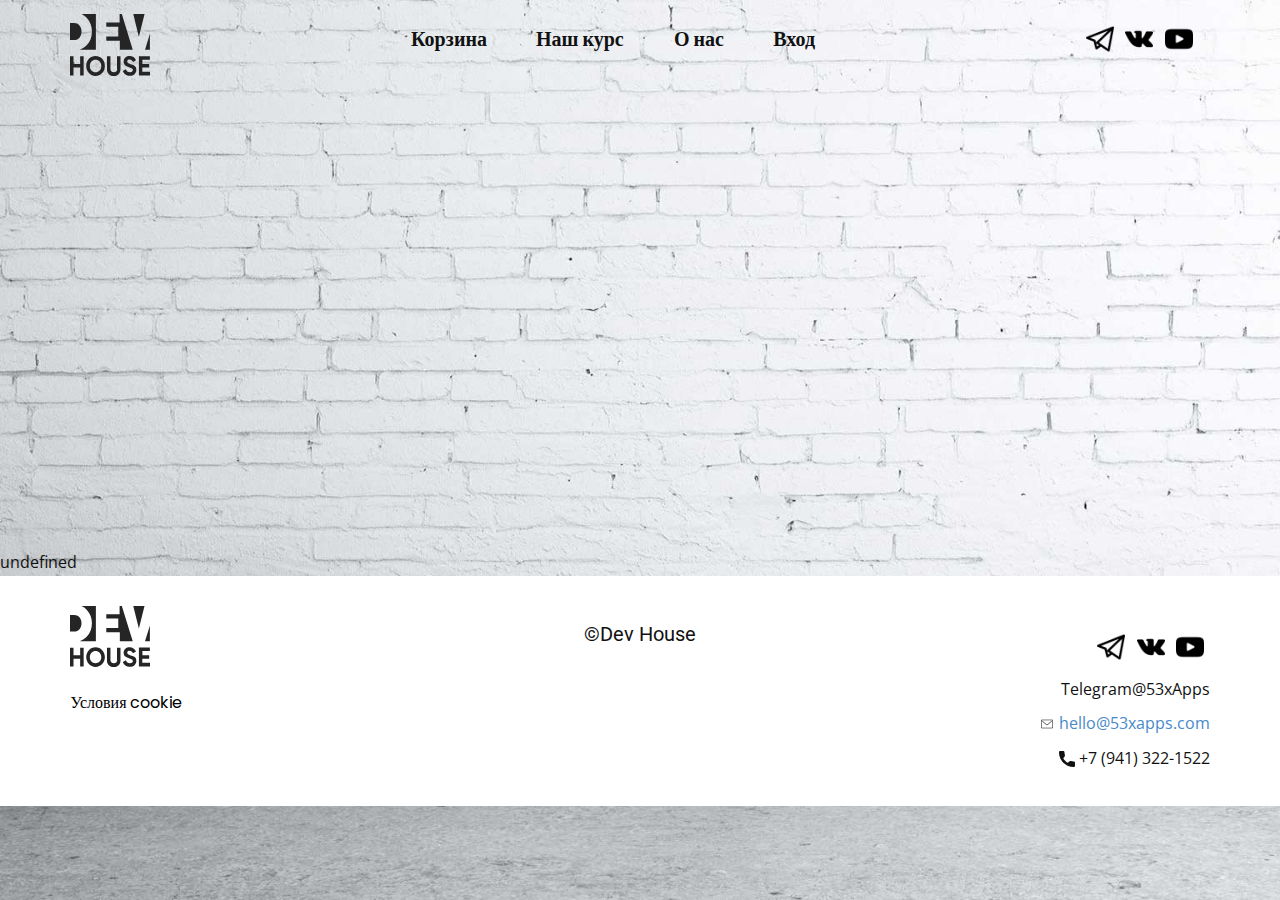
<file: Корзина.html>
<!DOCTYPE html>
<html style="font-size: 16px;" lang="ru"><head>
    <meta name="viewport" content="width=device-width, initial-scale=1.0">
    <meta charset="utf-8">
    <meta name="keywords" content="">
    <meta name="description" content="">
    <title>Корзина</title>
    <link rel="icon" href="logotype.png" type="image/png">
    <link rel="stylesheet" href="nicepage.css" media="screen">
<link rel="stylesheet" href="Корзина.css" media="screen">
    <script class="u-script" type="text/javascript" src="jquery.js" defer=""></script>
    <script class="u-script" type="text/javascript" src="nicepage.js" defer=""></script>
    <meta name="generator" content="Nicepage 4.21.5, nicepage.com">
    <link id="u-theme-google-font" rel="stylesheet" href="https://fonts.googleapis.com/css?family=Roboto:100,100i,300,300i,400,400i,500,500i,700,700i,900,900i|Open+Sans:300,300i,400,400i,500,500i,600,600i,700,700i,800,800i">
    <link id="u-page-google-font" rel="stylesheet" href="https://fonts.googleapis.com/css?family=Poppins:100,100i,200,200i,300,300i,400,400i,500,500i,600,600i,700,700i,800,800i,900,900i">
    
    
    <script type="application/ld+json">{
		"@context": "http://schema.org",
		"@type": "Organization",
		"name": "Site2",
		"logo": "images/logotype.svg"
}</script>
    <meta name="theme-color" content="#478ac9">
    <meta property="og:title" content="Корзина">
    <meta property="og:type" content="website">
  </head>
  <body class="u-body u-image u-xl-mode" data-lang="ru" style="background-position: 50% 50%; background-attachment: fixed; background-image: url(&quot;images/1626250760_24-kartinkin-com-p-belaya-kirpichnaya-stena-tekstura-krasivo-29.jpg&quot;);"><header class="u-clearfix u-header u-header" id="sec-cb48"><div class="u-clearfix u-sheet u-sheet-1">
        <a href="dev-house-shop.html" class="u-image u-logo u-image-1" data-image-width="65" data-image-height="50" title="О нас">
          <img src="images/logotype.svg" class="u-logo-image u-logo-image-1">
        </a>
        <a href="Корзина.html" class="u-border-active-black u-border-black u-border-hover-palette-3-base u-border-none u-btn u-button-style u-custom-font u-hover-feature u-none u-text-active-black u-text-body-color u-text-hover-palette-3-dark-1 u-btn-1">Корзина</a>
        <a href="https://dev-house.online/" class="u-border-active-black u-border-black u-border-hover-palette-3-base u-btn u-button-style u-custom-font u-hover-feature u-none u-text-active-black u-text-body-color u-text-hover-palette-3-dark-1 u-btn-2" target="_blank">Наш курс</a>
        <a href="Вход.php" class="u-border-active-black u-border-black u-border-hover-palette-3-base u-btn u-button-style u-custom-font u-hover-feature u-none u-text-active-black u-text-body-color u-text-hover-palette-3-dark-1 u-btn-3" target="_self">Вход</a>
        <a href="О-нас.html" class="u-border-active-black u-border-black u-border-hover-palette-3-base u-border-none u-btn u-button-style u-custom-font u-hover-feature u-none u-text-active-black u-text-body-color u-text-hover-palette-3-dark-1 u-btn-4">О нас</a><span class="u-file-icon u-hover-feature u-icon u-icon-circle u-icon-1"><img src="images/87413.png" alt=""></span><span class="u-file-icon u-hover-feature u-icon u-icon-circle u-icon-2"><img src="images/81893.png" alt=""></span><span class="u-file-icon u-hover-feature u-icon u-icon-circle u-text-black u-icon-3"><img src="images/152810-de014dd2.png" alt=""></span>
      </div></header>
    <section class="u-clearfix u-section-1" id="sec-5e9c">
      <div class="u-clearfix u-sheet u-sheet-1"></div>
    </section>undefined 
    
    <footer class="u-clearfix u-footer u-white u-footer" id="sec-795a"><div class="u-clearfix u-sheet u-sheet-1">
        <div class="u-clearfix u-expanded-width u-gutter-30 u-layout-wrap u-layout-wrap-1">
          <div class="u-gutter-0 u-layout">
            <div class="u-layout-row">
              <div class="u-container-style u-layout-cell u-size-20 u-layout-cell-1">
                <div class="u-container-layout u-valign-bottom-sm u-valign-bottom-xs u-valign-top-lg u-valign-top-md u-valign-top-xl u-container-layout-1">
                  <a href="dev-house-shop.html" class="u-image u-logo u-image-1" data-image-width="65" data-image-height="50" title="dev-house-shop">
                    <img src="images/logotype.svg" class="u-logo-image u-logo-image-1">
                  </a><!--position-->
                  <div data-position="" class="u-position u-position-1"><!--block-->
                    <div class="u-block">
                      <div class="u-block-container u-clearfix"><!--block_header-->
                        <h5 class="u-align-center u-block-header u-text"><!--block_header_content--><!--/block_header_content--></h5><!--/block_header--><!--block_content-->
                        <div class="u-align-center u-block-content u-custom-font u-text u-text-2"><!--block_content_content-->
                          <a class="u-active-none u-border-none u-btn u-button-link u-button-style u-hover-none u-none u-text-black u-btn-1" href="https://nicepage.com">Условия ​cookie</a><!--/block_content_content-->
                        </div><!--/block_content-->
                      </div>
                    </div><!--/block-->
                  </div><!--/position-->
                </div>
              </div>
              <div class="u-align-left u-container-style u-layout-cell u-size-20 u-layout-cell-2">
                <div class="u-container-layout u-valign-top-sm u-valign-top-xs u-container-layout-2"><!--position-->
                  <div data-position="" class="u-position u-position-2"><!--block-->
                    <div class="u-block">
                      <div class="u-block-container u-clearfix"><!--block_header-->
                        <h5 class="u-align-center u-block-header u-text"><!--block_header_content--> ©Dev House<!--/block_header_content--></h5><!--/block_header--><!--block_content-->
                        <div class="u-align-center u-block-content u-custom-font u-text u-text-4"><!--block_content_content-->
                          <br><!--/block_content_content-->
                        </div><!--/block_content-->
                      </div>
                    </div><!--/block-->
                  </div><!--/position-->
                  <div class="facebook u-clearfix u-custom-html u-expanded-width u-custom-html-1"></div>
                </div>
              </div>
              <div class="u-container-style u-layout-cell u-size-20 u-layout-cell-3">
                <div class="u-container-layout u-valign-bottom-sm u-valign-bottom-xs u-container-layout-3"><span class="u-file-icon u-hover-feature u-icon u-icon-circle u-icon-1"><img src="images/87413.png" alt=""></span><span class="u-file-icon u-hover-feature u-icon u-icon-circle u-icon-2"><img src="images/81893.png" alt=""></span><span class="u-file-icon u-hover-feature u-icon u-icon-circle u-text-black u-icon-3"><img src="images/152810-de014dd2.png" alt=""></span>
                  <a href="https://t.me/alexander_noskov" class="u-active-none u-border-none u-btn u-button-style u-hover-none u-none u-text-body-color u-btn-2"><span class="u-icon"></span>&nbsp;Telegram@53xApps
                  </a>
                  <p class="u-text u-text-default u-text-5"><span class="u-file-icon u-icon"><img src="images/5757765.png" alt=""></span>&nbsp;<a class="contacts__link u-active-none u-border-none u-btn u-button-style u-hover-none u-none u-text-palette-1-base u-btn-3" href="mailto:hello@53xapps.com">hello@53xapps.com</a>
                  </p>
                  <a href="https://nicepage.com/c/architecture-building-website-templates" class="u-active-none u-bottom-left-radius-0 u-bottom-right-radius-0 u-btn u-btn-rectangle u-button-style u-hover-none u-none u-radius-0 u-top-left-radius-0 u-top-right-radius-0 u-btn-4"><span class="u-icon"><svg class="u-svg-content" viewBox="0 0 405.333 405.333" x="0px" y="0px" style="width: 1em; height: 1em;"><path d="M373.333,266.88c-25.003,0-49.493-3.904-72.704-11.563c-11.328-3.904-24.192-0.896-31.637,6.699l-46.016,34.752    c-52.8-28.181-86.592-61.952-114.389-114.368l33.813-44.928c8.512-8.512,11.563-20.971,7.915-32.64    C142.592,81.472,138.667,56.96,138.667,32c0-17.643-14.357-32-32-32H32C14.357,0,0,14.357,0,32    c0,205.845,167.488,373.333,373.333,373.333c17.643,0,32-14.357,32-32V298.88C405.333,281.237,390.976,266.88,373.333,266.88z"></path></svg><img></span>&nbsp;+7 (941) 322-1522
                  </a>
                </div>
              </div>
            </div>
          </div>
        </div>
      </div></footer>
</body></html>
</file>
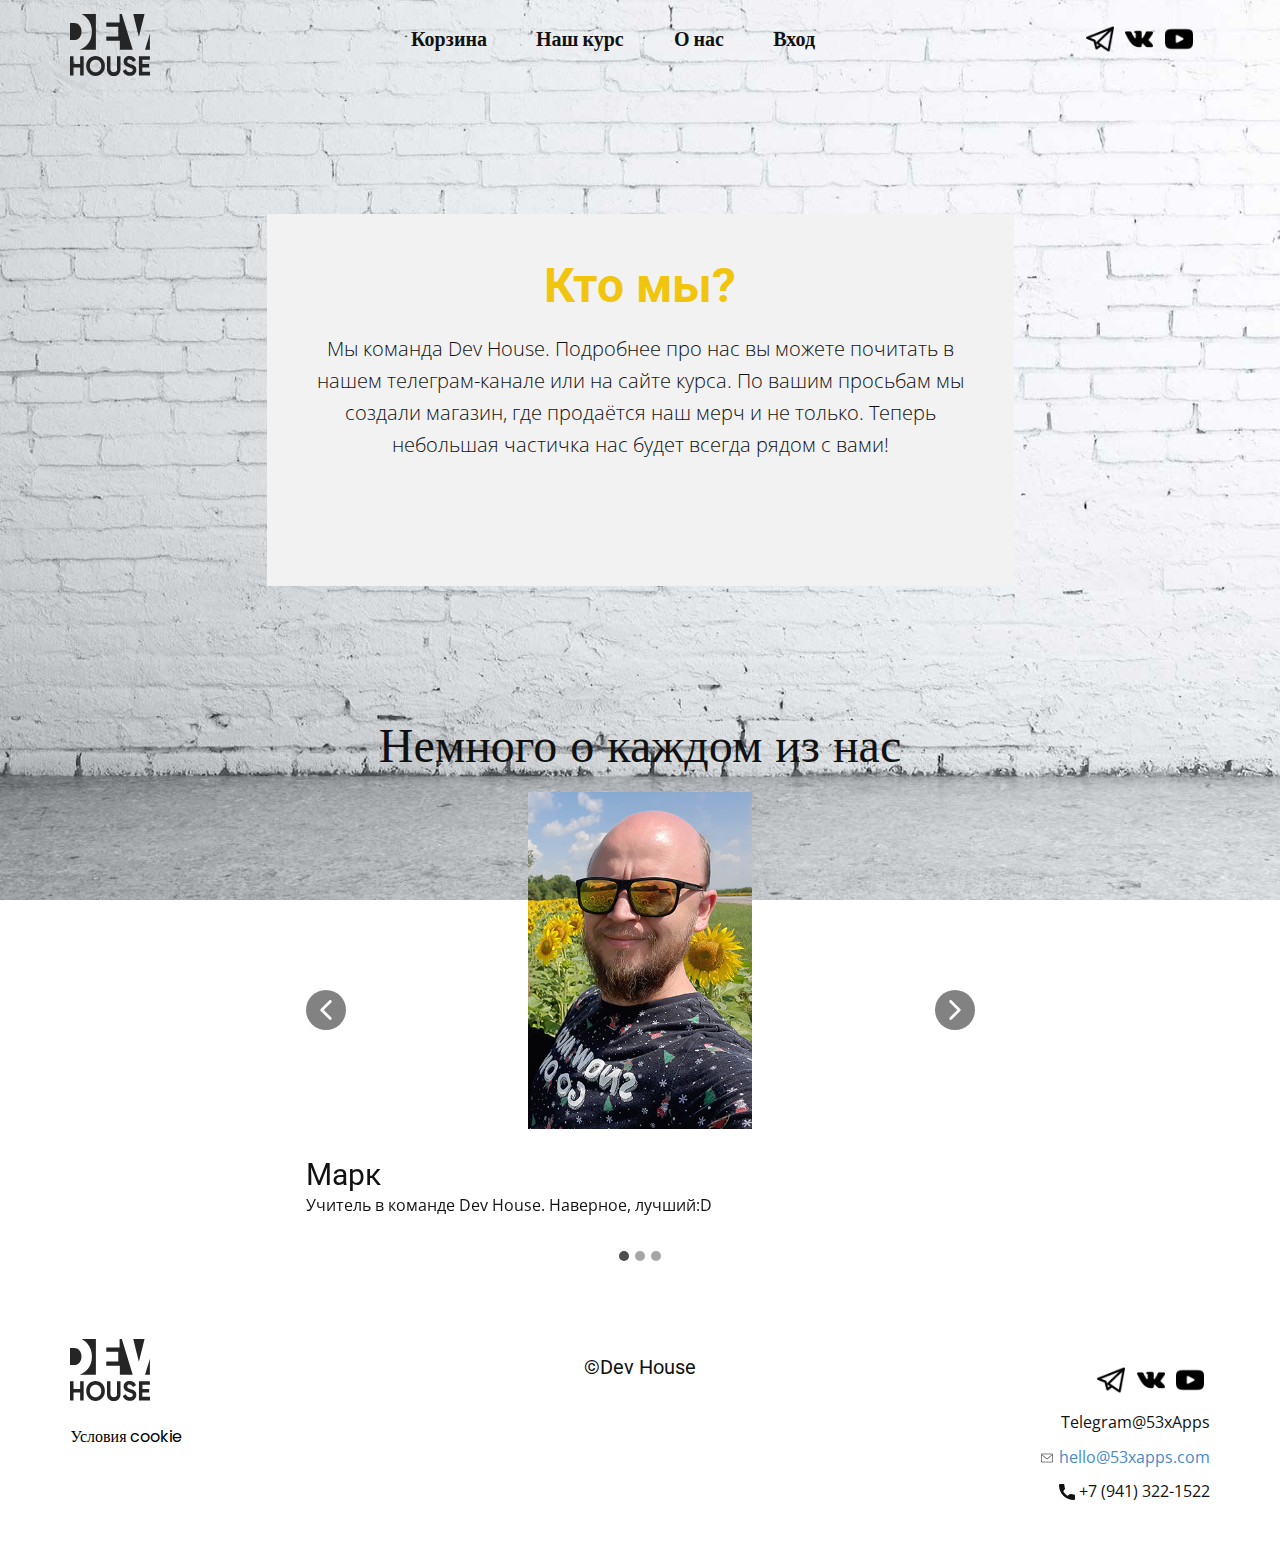
<file: О-нас.html>
<!DOCTYPE html>
<html style="font-size: 16px;" lang="ru"><head>
    <meta name="viewport" content="width=device-width, initial-scale=1.0">
    <meta charset="utf-8">
    <meta name="keywords" content="Кто мы?, Немного о каждом из нас">
    <meta name="description" content="">
    <title>О нас</title>
    <link rel="icon" href="logotype.png" type="image/png">
    <link rel="stylesheet" href="nicepage.css" media="screen">
<link rel="stylesheet" href="О-нас.css" media="screen">
    <script class="u-script" type="text/javascript" src="jquery.js" defer=""></script>
    <script class="u-script" type="text/javascript" src="nicepage.js" defer=""></script>
    <meta name="generator" content="Nicepage 4.21.5, nicepage.com">
    <link id="u-theme-google-font" rel="stylesheet" href="https://fonts.googleapis.com/css?family=Roboto:100,100i,300,300i,400,400i,500,500i,700,700i,900,900i|Open+Sans:300,300i,400,400i,500,500i,600,600i,700,700i,800,800i">
    <link id="u-page-google-font" rel="stylesheet" href="https://fonts.googleapis.com/css?family=Poppins:100,100i,200,200i,300,300i,400,400i,500,500i,600,600i,700,700i,800,800i,900,900i">
    
    
    
    <script type="application/ld+json">{
		"@context": "http://schema.org",
		"@type": "Organization",
		"name": "Site2",
		"logo": "images/logotype.svg"
}</script>
    <meta name="theme-color" content="#478ac9">
    <meta property="og:title" content="О нас">
    <meta property="og:type" content="website">
  </head>
  <body class="u-body u-image u-xl-mode" data-lang="ru" style="background-position: 50% 50%; background-attachment: scroll; background-image: url(&quot;images/1626250760_24-kartinkin-com-p-belaya-kirpichnaya-stena-tekstura-krasivo-29.jpg&quot;);"><header class="u-clearfix u-header u-header" id="sec-cb48"><div class="u-clearfix u-sheet u-sheet-1">
        <a href="dev-house-shop.html" class="u-image u-logo u-image-1" data-image-width="65" data-image-height="50" title="О нас">
          <img src="images/logotype.svg" class="u-logo-image u-logo-image-1">
        </a>
        <a href="Корзина.html" class="u-border-active-black u-border-black u-border-hover-palette-3-base u-border-none u-btn u-button-style u-custom-font u-hover-feature u-none u-text-active-black u-text-body-color u-text-hover-palette-3-dark-1 u-btn-1">Корзина</a>
        <a href="https://dev-house.online/" class="u-border-active-black u-border-black u-border-hover-palette-3-base u-btn u-button-style u-custom-font u-hover-feature u-none u-text-active-black u-text-body-color u-text-hover-palette-3-dark-1 u-btn-2" target="_blank">Наш курс</a>
        <a href="Вход.php" class="u-border-active-black u-border-black u-border-hover-palette-3-base u-btn u-button-style u-custom-font u-hover-feature u-none u-text-active-black u-text-body-color u-text-hover-palette-3-dark-1 u-btn-3" target="_self">Вход</a>
        <a href="О-нас.html" class="u-border-active-black u-border-black u-border-hover-palette-3-base u-border-none u-btn u-button-style u-custom-font u-hover-feature u-none u-text-active-black u-text-body-color u-text-hover-palette-3-dark-1 u-btn-4">О нас</a><span class="u-file-icon u-hover-feature u-icon u-icon-circle u-icon-1"><img src="images/87413.png" alt=""></span><span class="u-file-icon u-hover-feature u-icon u-icon-circle u-icon-2"><img src="images/81893.png" alt=""></span><span class="u-file-icon u-hover-feature u-icon u-icon-circle u-text-black u-icon-3"><img src="images/152810-de014dd2.png" alt=""></span>
      </div></header>
    <section class="u-align-left u-clearfix u-section-1" id="sec-8953">
      <div class="u-clearfix u-sheet u-valign-middle u-sheet-1">
        <div class="u-align-center u-container-style u-grey-5 u-group u-group-1">
          <div class="u-container-layout u-container-layout-1">
            <h1 class="u-text u-text-default u-text-palette-3-base u-text-1">Кто мы?</h1>
            <p class="u-text u-text-2">Мы команда Dev House. Подробнее про нас вы можете почитать в нашем телеграм-канале или на сайте курса. По вашим просьбам мы создали магазин, где продаётся наш мерч и не только. Теперь небольшая частичка нас будет всегда рядом с вами!</p>
          </div>
        </div>
      </div>
    </section>
    <section class="u-align-center u-clearfix u-section-2" id="sec-56ba">
      <div class="u-clearfix u-sheet u-sheet-1">
        <h1 class="u-custom-font u-text u-text-default u-text-1">Немного о каждом из нас</h1>
        <div class="u-carousel u-expanded-width-xs u-gallery u-layout-carousel u-lightbox u-no-transition u-show-text-on-hover u-gallery-1" data-interval="5000" data-u-ride="carousel" id="carousel-c442">
          <ol class="u-absolute-hcenter u-carousel-indicators u-carousel-indicators-1">
            <li data-u-target="#carousel-c442" data-u-slide-to="0" class="u-active u-grey-70 u-shape-circle" style="width: 10px; height: 10px;"></li>
            <li data-u-target="#carousel-c442" data-u-slide-to="1" class="u-grey-70 u-shape-circle" style="width: 10px; height: 10px;"></li>
            <li data-u-target="#carousel-c442" data-u-slide-to="2" class="u-grey-70 u-shape-circle" style="width: 10px; height: 10px;"></li>
          </ol>
          <div class="u-carousel-inner u-gallery-inner" role="listbox">
            <div class="u-active u-carousel-item u-gallery-item">
              <div class="u-back-slide" data-image-width="720" data-image-height="892">
                <img class="u-back-image u-expanded u-image-contain" src="manager1.jpg">
              </div>
              <div class="u-align-left u-over-slide u-valign-bottom u-over-slide-1">
                <h3 class="u-gallery-heading" style="margin-left: 0px; margin-right: auto;">Марк</h3>
                <p class="u-gallery-text" style="margin-left: 0px; margin-right: auto;">Учитель в команде Dev House. Наверное, лучший:D</p>
              </div>
            </div>
            <div class="u-carousel-item u-gallery-item">
              <div class="u-back-slide" data-image-width="640" data-image-height="640">
                <img class="u-back-image u-expanded u-image-contain" src="images/photo_2022-08-11_23-48-37.jpg" alt="Сергей">
              </div>
              <div class="u-align-left u-over-slide u-valign-bottom u-over-slide-2">
                <h3 class="u-gallery-heading" style="margin-left: 0px; margin-right: auto;">Сергей</h3>
                <p class="u-gallery-text" style="margin-left: 0px; margin-right: auto;">Именно он ведёт телеграм-каналы Dev House.</p>
              </div>
            </div>
            <div class="u-carousel-item u-gallery-item" data-image-width="720" data-image-height="894">
              <div class="u-back-slide">
                <img class="u-back-image u-expanded u-image-contain" src="manager2.png" alt="Кто-то">
              </div>
              <div class="u-align-left u-over-slide u-valign-bottom u-over-slide-3">
                <h3 class="u-gallery-heading" style="margin-left: 0px; margin-right: auto;">Владимир</h3>
                <p class="u-gallery-text" style="margin-left: 0px; margin-right: auto;">Очень терпеливый человек:)</p>
              </div>
              <style data-mode="XL"></style>
              <style data-mode="LG"></style>
              <style data-mode="MD"></style>
              <style data-mode="SM"></style>
              <style data-mode="XS" data-visited="true"></style>
            </div>
          </div>
          <a class="u-absolute-vcenter u-carousel-control u-carousel-control-prev u-grey-70 u-icon-circle u-opacity u-opacity-70 u-spacing-10 u-text-white u-carousel-control-1" href="#carousel-c442" role="button" data-u-slide="prev">
            <span aria-hidden="true">
              <svg viewBox="0 0 451.847 451.847"><path d="M97.141,225.92c0-8.095,3.091-16.192,9.259-22.366L300.689,9.27c12.359-12.359,32.397-12.359,44.751,0
c12.354,12.354,12.354,32.388,0,44.748L173.525,225.92l171.903,171.909c12.354,12.354,12.354,32.391,0,44.744
c-12.354,12.365-32.386,12.365-44.745,0l-194.29-194.281C100.226,242.115,97.141,234.018,97.141,225.92z"></path></svg>
            </span>
            <span class="sr-only">
              <svg viewBox="0 0 451.847 451.847"><path d="M97.141,225.92c0-8.095,3.091-16.192,9.259-22.366L300.689,9.27c12.359-12.359,32.397-12.359,44.751,0
c12.354,12.354,12.354,32.388,0,44.748L173.525,225.92l171.903,171.909c12.354,12.354,12.354,32.391,0,44.744
c-12.354,12.365-32.386,12.365-44.745,0l-194.29-194.281C100.226,242.115,97.141,234.018,97.141,225.92z"></path></svg>
            </span>
          </a>
          <a class="u-absolute-vcenter u-carousel-control u-carousel-control-next u-grey-70 u-icon-circle u-opacity u-opacity-70 u-spacing-10 u-text-white u-carousel-control-2" href="#carousel-c442" role="button" data-u-slide="next">
            <span aria-hidden="true">
              <svg viewBox="0 0 451.846 451.847"><path d="M345.441,248.292L151.154,442.573c-12.359,12.365-32.397,12.365-44.75,0c-12.354-12.354-12.354-32.391,0-44.744
L278.318,225.92L106.409,54.017c-12.354-12.359-12.354-32.394,0-44.748c12.354-12.359,32.391-12.359,44.75,0l194.287,194.284
c6.177,6.18,9.262,14.271,9.262,22.366C354.708,234.018,351.617,242.115,345.441,248.292z"></path></svg>
            </span>
            <span class="sr-only">
              <svg viewBox="0 0 451.846 451.847"><path d="M345.441,248.292L151.154,442.573c-12.359,12.365-32.397,12.365-44.75,0c-12.354-12.354-12.354-32.391,0-44.744
L278.318,225.92L106.409,54.017c-12.354-12.359-12.354-32.394,0-44.748c12.354-12.359,32.391-12.359,44.75,0l194.287,194.284
c6.177,6.18,9.262,14.271,9.262,22.366C354.708,234.018,351.617,242.115,345.441,248.292z"></path></svg>
            </span>
          </a>
        </div>
      </div>
    </section>
    
    
    <footer class="u-clearfix u-footer u-white u-footer" id="sec-795a"><div class="u-clearfix u-sheet u-sheet-1">
        <div class="u-clearfix u-expanded-width u-gutter-30 u-layout-wrap u-layout-wrap-1">
          <div class="u-gutter-0 u-layout">
            <div class="u-layout-row">
              <div class="u-container-style u-layout-cell u-size-20 u-layout-cell-1">
                <div class="u-container-layout u-valign-bottom-sm u-valign-bottom-xs u-valign-top-lg u-valign-top-md u-valign-top-xl u-container-layout-1">
                  <a href="dev-house-shop.html" class="u-image u-logo u-image-1" data-image-width="65" data-image-height="50" title="dev-house-shop">
                    <img src="images/logotype.svg" class="u-logo-image u-logo-image-1">
                  </a><!--position-->
                  <div data-position="" class="u-position u-position-1"><!--block-->
                    <div class="u-block">
                      <div class="u-block-container u-clearfix"><!--block_header-->
                        <h5 class="u-align-center u-block-header u-text"><!--block_header_content--><!--/block_header_content--></h5><!--/block_header--><!--block_content-->
                        <div class="u-align-center u-block-content u-custom-font u-text u-text-2"><!--block_content_content-->
                          <a class="u-active-none u-border-none u-btn u-button-link u-button-style u-hover-none u-none u-text-black u-btn-1" href="https://nicepage.com">Условия ​cookie</a><!--/block_content_content-->
                        </div><!--/block_content-->
                      </div>
                    </div><!--/block-->
                  </div><!--/position-->
                </div>
              </div>
              <div class="u-align-left u-container-style u-layout-cell u-size-20 u-layout-cell-2">
                <div class="u-container-layout u-valign-top-sm u-valign-top-xs u-container-layout-2"><!--position-->
                  <div data-position="" class="u-position u-position-2"><!--block-->
                    <div class="u-block">
                      <div class="u-block-container u-clearfix"><!--block_header-->
                        <h5 class="u-align-center u-block-header u-text"><!--block_header_content--> ©Dev House<!--/block_header_content--></h5><!--/block_header--><!--block_content-->
                        <div class="u-align-center u-block-content u-custom-font u-text u-text-4"><!--block_content_content-->
                          <br><!--/block_content_content-->
                        </div><!--/block_content-->
                      </div>
                    </div><!--/block-->
                  </div><!--/position-->
                  <div class="facebook u-clearfix u-custom-html u-expanded-width u-custom-html-1"></div>
                </div>
              </div>
              <div class="u-container-style u-layout-cell u-size-20 u-layout-cell-3">
                <div class="u-container-layout u-valign-bottom-sm u-valign-bottom-xs u-container-layout-3"><span class="u-file-icon u-hover-feature u-icon u-icon-circle u-icon-1"><img src="images/87413.png" alt=""></span><span class="u-file-icon u-hover-feature u-icon u-icon-circle u-icon-2"><img src="images/81893.png" alt=""></span><span class="u-file-icon u-hover-feature u-icon u-icon-circle u-text-black u-icon-3"><img src="images/152810-de014dd2.png" alt=""></span>
                  <a href="https://t.me/alexander_noskov" class="u-active-none u-border-none u-btn u-button-style u-hover-none u-none u-text-body-color u-btn-2"><span class="u-icon"></span>&nbsp;Telegram@53xApps
                  </a>
                  <p class="u-text u-text-default u-text-5"><span class="u-file-icon u-icon"><img src="images/5757765.png" alt=""></span>&nbsp;<a class="contacts__link u-active-none u-border-none u-btn u-button-style u-hover-none u-none u-text-palette-1-base u-btn-3" href="mailto:hello@53xapps.com">hello@53xapps.com</a>
                  </p>
                  <a href="https://nicepage.com/c/architecture-building-website-templates" class="u-active-none u-bottom-left-radius-0 u-bottom-right-radius-0 u-btn u-btn-rectangle u-button-style u-hover-none u-none u-radius-0 u-top-left-radius-0 u-top-right-radius-0 u-btn-4"><span class="u-icon"><svg class="u-svg-content" viewBox="0 0 405.333 405.333" x="0px" y="0px" style="width: 1em; height: 1em;"><path d="M373.333,266.88c-25.003,0-49.493-3.904-72.704-11.563c-11.328-3.904-24.192-0.896-31.637,6.699l-46.016,34.752    c-52.8-28.181-86.592-61.952-114.389-114.368l33.813-44.928c8.512-8.512,11.563-20.971,7.915-32.64    C142.592,81.472,138.667,56.96,138.667,32c0-17.643-14.357-32-32-32H32C14.357,0,0,14.357,0,32    c0,205.845,167.488,373.333,373.333,373.333c17.643,0,32-14.357,32-32V298.88C405.333,281.237,390.976,266.88,373.333,266.88z"></path></svg><img></span>&nbsp;+7 (941) 322-1522
                  </a>
                </div>
              </div>
            </div>
          </div>
        </div>
      </div></footer>
</body></html>
</file>
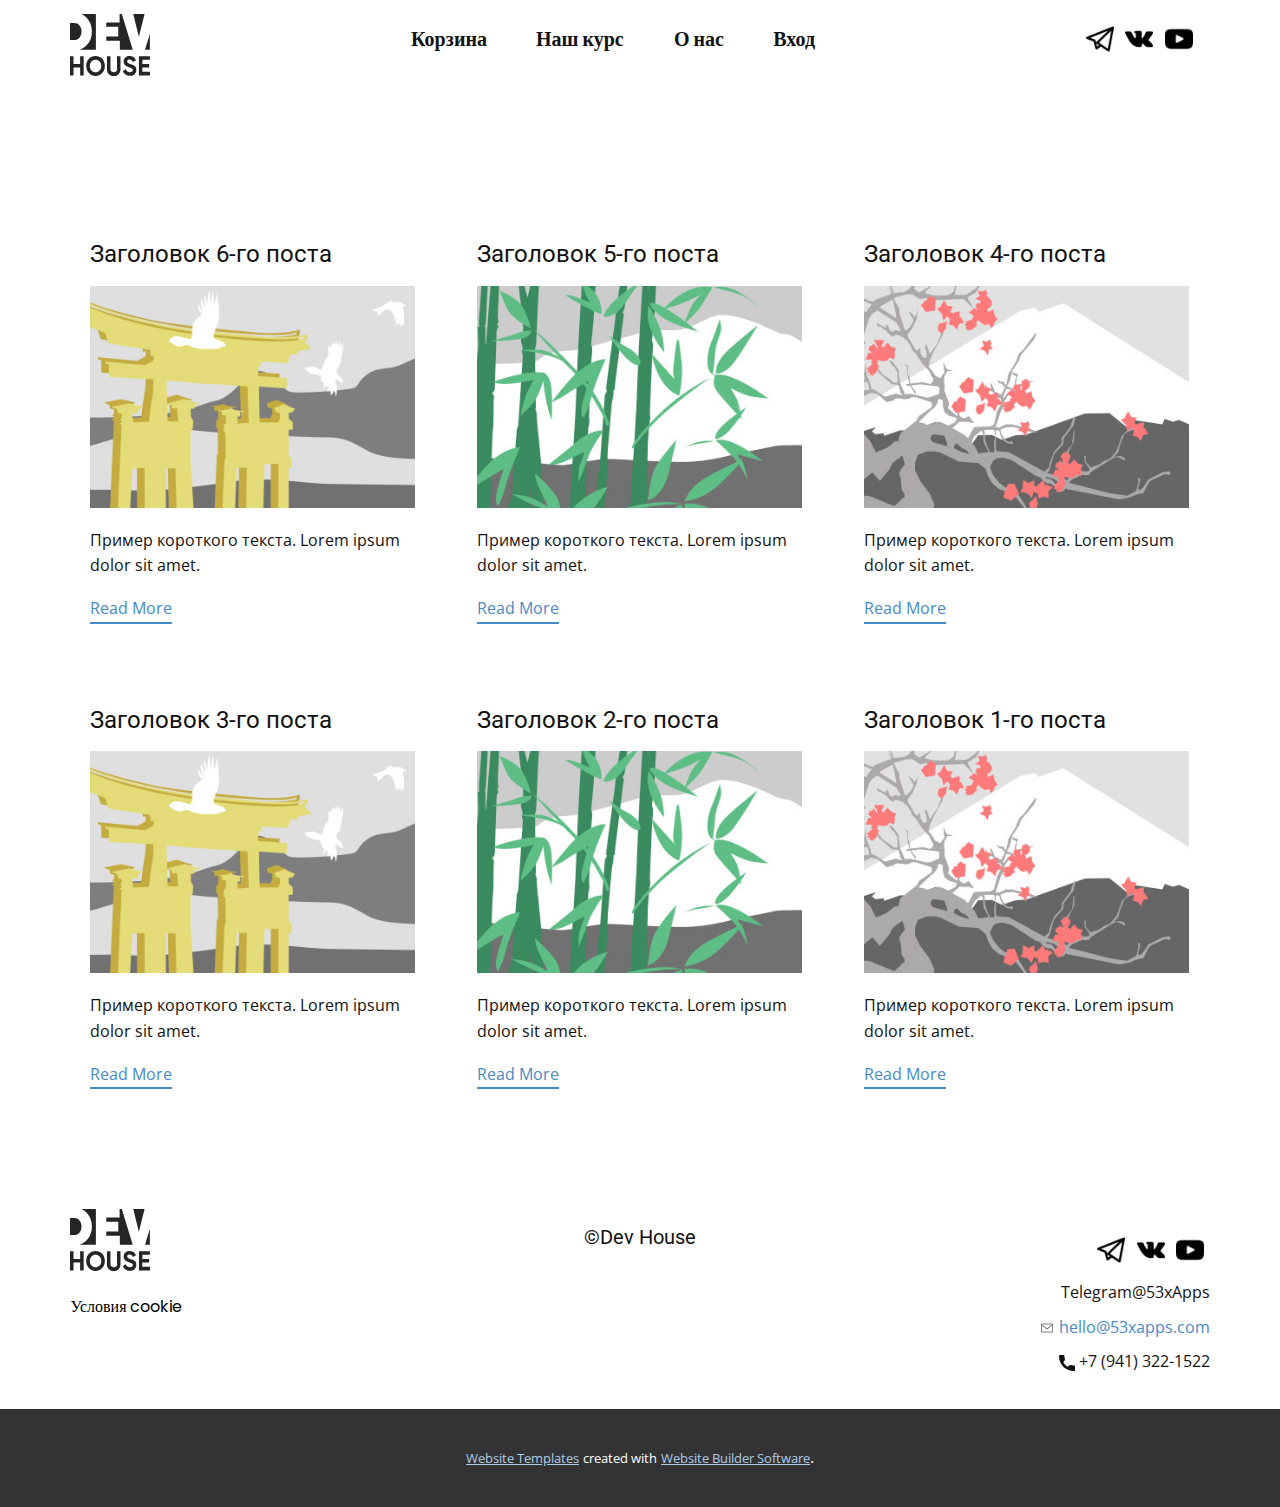
<file: blog/blog.html>
<!DOCTYPE html>
<html style="font-size: 16px;" lang="ru"><head>
    <meta name="viewport" content="width=device-width, initial-scale=1.0">
    <meta charset="utf-8">
    <meta name="keywords" content="">
    <meta name="description" content="">
    <title>Blog Template</title>
    <link rel="stylesheet" href="../nicepage.css" media="screen">
<link rel="stylesheet" href="../Blog-Template.css" media="screen">
    <script class="u-script" type="text/javascript" src="../jquery.js" defer=""></script>
    <script class="u-script" type="text/javascript" src="../nicepage.js" defer=""></script>
    <meta name="generator" content="Nicepage 4.21.5, nicepage.com">
    <link id="u-theme-google-font" rel="stylesheet" href="https://fonts.googleapis.com/css?family=Roboto:100,100i,300,300i,400,400i,500,500i,700,700i,900,900i|Open+Sans:300,300i,400,400i,500,500i,600,600i,700,700i,800,800i">
    <link id="u-page-google-font" rel="stylesheet" href="https://fonts.googleapis.com/css?family=Poppins:100,100i,200,200i,300,300i,400,400i,500,500i,600,600i,700,700i,800,800i,900,900i">
    
    
    <script type="application/ld+json">{
		"@context": "http://schema.org",
		"@type": "Organization",
		"name": "Site2",
		"logo": "images/logotype.svg"
}</script>
    <meta name="theme-color" content="#478ac9">
  </head>
  <body class="u-body u-xl-mode" data-lang="ru"><header class="u-clearfix u-header u-header" id="sec-cb48"><div class="u-clearfix u-sheet u-sheet-1">
        <a href="../dev-house-shop.html" class="u-image u-logo u-image-1" data-image-width="65" data-image-height="50" title="О нас">
          <img src="../images/logotype.svg" class="u-logo-image u-logo-image-1">
        </a>
        <a href="../Корзина.html" class="u-border-active-black u-border-black u-border-hover-palette-3-base u-border-none u-btn u-button-style u-custom-font u-hover-feature u-none u-text-active-black u-text-body-color u-text-hover-palette-3-dark-1 u-btn-1">Корзина</a>
        <a href="https://dev-house.online/" class="u-border-active-black u-border-black u-border-hover-palette-3-base u-btn u-button-style u-custom-font u-hover-feature u-none u-text-active-black u-text-body-color u-text-hover-palette-3-dark-1 u-btn-2" target="_blank">Наш курс</a>
        <a href="https://dev-house.online/" class="u-border-active-black u-border-black u-border-hover-palette-3-base u-btn u-button-style u-custom-font u-hover-feature u-none u-text-active-black u-text-body-color u-text-hover-palette-3-dark-1 u-btn-3" target="_blank">Вход</a>
        <a href="../О-нас.html" class="u-border-active-black u-border-black u-border-hover-palette-3-base u-border-none u-btn u-button-style u-custom-font u-hover-feature u-none u-text-active-black u-text-body-color u-text-hover-palette-3-dark-1 u-btn-4">О нас</a><span class="u-file-icon u-hover-feature u-icon u-icon-circle u-icon-1"><img src="../images/87413.png" alt=""></span><span class="u-file-icon u-hover-feature u-icon u-icon-circle u-icon-2"><img src="../images/81893.png" alt=""></span><span class="u-file-icon u-hover-feature u-icon u-icon-circle u-text-black u-icon-3"><img src="../images/152810-de014dd2.png" alt=""></span>
      </div></header>
    <section class="u-clearfix u-section-1" id="sec-aa8f">
      <div class="u-clearfix u-sheet u-valign-middle u-sheet-1"><!--blog--><!--blog_options_json--><!--{"type":"Recent","source":"","tags":"","count":""}--><!--/blog_options_json-->
        <div class="u-blog u-expanded-width u-repeater u-repeater-1"><!--blog_post-->
          <div class="u-blog-post u-container-style u-repeater-item u-white u-repeater-item-1">
            <div class="u-container-layout u-similar-container u-valign-top u-container-layout-1"><!--blog_post_header-->
              <h4 class="u-blog-control u-text u-text-1">
                <a class="u-post-header-link" href="../blog/пост-5.html">Заголовок 6-го поста</a>
              </h4><!--/blog_post_header--><!--blog_post_image-->
              <a class="u-post-header-link" href="../blog/пост-5.html"><img alt="" class="u-blog-control u-expanded-width u-image u-image-default u-image-1" src="../images/8ad73f3c.jpeg"></a><!--/blog_post_image--><!--blog_post_content-->
              <div class="u-blog-control u-post-content u-text u-text-2 fr-view">Пример короткого текста. Lorem ipsum dolor sit amet.</div><!--/blog_post_content--><!--blog_post_readmore-->
              <a href="../blog/пост-5.html" class="u-blog-control u-border-2 u-border-palette-1-base u-btn u-btn-rectangle u-button-style u-none u-btn-1"><!--blog_post_readmore_content--><!--options_json--><!--{"content":"Read More","defaultValue":"Читать дальше"}--><!--/options_json-->Read More<!--/blog_post_readmore_content--></a><!--/blog_post_readmore-->
            </div>
          </div><div class="u-blog-post u-container-style u-repeater-item u-video-cover u-white">
            <div class="u-container-layout u-similar-container u-valign-top u-container-layout-2"><!--blog_post_header-->
              <h4 class="u-blog-control u-text u-text-3">
                <a class="u-post-header-link" href="../blog/пост-4.html">Заголовок 5-го поста</a>
              </h4><!--/blog_post_header--><!--blog_post_image-->
              <a class="u-post-header-link" href="../blog/пост-4.html"><img alt="" class="u-blog-control u-expanded-width u-image u-image-default u-image-2" src="../images/68f64b9d.jpeg"></a><!--/blog_post_image--><!--blog_post_content-->
              <div class="u-blog-control u-post-content u-text u-text-4 fr-view">Пример короткого текста. Lorem ipsum dolor sit amet.</div><!--/blog_post_content--><!--blog_post_readmore-->
              <a href="../blog/пост-4.html" class="u-blog-control u-border-2 u-border-palette-1-base u-btn u-btn-rectangle u-button-style u-none u-btn-2"><!--blog_post_readmore_content--><!--options_json--><!--{"content":"Read More","defaultValue":"Читать дальше"}--><!--/options_json-->Read More<!--/blog_post_readmore_content--></a><!--/blog_post_readmore-->
            </div>
          </div><div class="u-blog-post u-container-style u-repeater-item u-video-cover u-white">
            <div class="u-container-layout u-similar-container u-valign-top u-container-layout-3"><!--blog_post_header-->
              <h4 class="u-blog-control u-text u-text-5">
                <a class="u-post-header-link" href="../blog/пост-3.html">Заголовок 4-го поста</a>
              </h4><!--/blog_post_header--><!--blog_post_image-->
              <a class="u-post-header-link" href="../blog/пост-3.html"><img alt="" class="u-blog-control u-expanded-width u-image u-image-default u-image-3" src="../images/0fd3416c.jpeg"></a><!--/blog_post_image--><!--blog_post_content-->
              <div class="u-blog-control u-post-content u-text u-text-6 fr-view">Пример короткого текста. Lorem ipsum dolor sit amet.</div><!--/blog_post_content--><!--blog_post_readmore-->
              <a href="../blog/пост-3.html" class="u-blog-control u-border-2 u-border-palette-1-base u-btn u-btn-rectangle u-button-style u-none u-btn-3"><!--blog_post_readmore_content--><!--options_json--><!--{"content":"Read More","defaultValue":"Читать дальше"}--><!--/options_json-->Read More<!--/blog_post_readmore_content--></a><!--/blog_post_readmore-->
            </div>
          </div><div class="u-blog-post u-container-style u-repeater-item u-white u-repeater-item-1">
            <div class="u-container-layout u-similar-container u-valign-top u-container-layout-1"><!--blog_post_header-->
              <h4 class="u-blog-control u-text u-text-1">
                <a class="u-post-header-link" href="../blog/пост-2.html">Заголовок 3-го поста</a>
              </h4><!--/blog_post_header--><!--blog_post_image-->
              <a class="u-post-header-link" href="../blog/пост-2.html"><img alt="" class="u-blog-control u-expanded-width u-image u-image-default u-image-1" src="../images/8ad73f3c.jpeg"></a><!--/blog_post_image--><!--blog_post_content-->
              <div class="u-blog-control u-post-content u-text u-text-2 fr-view">Пример короткого текста. Lorem ipsum dolor sit amet.</div><!--/blog_post_content--><!--blog_post_readmore-->
              <a href="../blog/пост-2.html" class="u-blog-control u-border-2 u-border-palette-1-base u-btn u-btn-rectangle u-button-style u-none u-btn-1"><!--blog_post_readmore_content--><!--options_json--><!--{"content":"Read More","defaultValue":"Читать дальше"}--><!--/options_json-->Read More<!--/blog_post_readmore_content--></a><!--/blog_post_readmore-->
            </div>
          </div><div class="u-blog-post u-container-style u-repeater-item u-video-cover u-white">
            <div class="u-container-layout u-similar-container u-valign-top u-container-layout-2"><!--blog_post_header-->
              <h4 class="u-blog-control u-text u-text-3">
                <a class="u-post-header-link" href="../blog/пост-1.html">Заголовок 2-го поста</a>
              </h4><!--/blog_post_header--><!--blog_post_image-->
              <a class="u-post-header-link" href="../blog/пост-1.html"><img alt="" class="u-blog-control u-expanded-width u-image u-image-default u-image-2" src="../images/68f64b9d.jpeg"></a><!--/blog_post_image--><!--blog_post_content-->
              <div class="u-blog-control u-post-content u-text u-text-4 fr-view">Пример короткого текста. Lorem ipsum dolor sit amet.</div><!--/blog_post_content--><!--blog_post_readmore-->
              <a href="../blog/пост-1.html" class="u-blog-control u-border-2 u-border-palette-1-base u-btn u-btn-rectangle u-button-style u-none u-btn-2"><!--blog_post_readmore_content--><!--options_json--><!--{"content":"Read More","defaultValue":"Читать дальше"}--><!--/options_json-->Read More<!--/blog_post_readmore_content--></a><!--/blog_post_readmore-->
            </div>
          </div><div class="u-blog-post u-container-style u-repeater-item u-video-cover u-white">
            <div class="u-container-layout u-similar-container u-valign-top u-container-layout-3"><!--blog_post_header-->
              <h4 class="u-blog-control u-text u-text-5">
                <a class="u-post-header-link" href="../blog/пост.html">Заголовок 1-го поста</a>
              </h4><!--/blog_post_header--><!--blog_post_image-->
              <a class="u-post-header-link" href="../blog/пост.html"><img alt="" class="u-blog-control u-expanded-width u-image u-image-default u-image-3" src="../images/0fd3416c.jpeg"></a><!--/blog_post_image--><!--blog_post_content-->
              <div class="u-blog-control u-post-content u-text u-text-6 fr-view">Пример короткого текста. Lorem ipsum dolor sit amet.</div><!--/blog_post_content--><!--blog_post_readmore-->
              <a href="../blog/пост.html" class="u-blog-control u-border-2 u-border-palette-1-base u-btn u-btn-rectangle u-button-style u-none u-btn-3"><!--blog_post_readmore_content--><!--options_json--><!--{"content":"Read More","defaultValue":"Читать дальше"}--><!--/options_json-->Read More<!--/blog_post_readmore_content--></a><!--/blog_post_readmore-->
            </div>
          </div><!--/blog_post--><!--blog_post-->
          <!--/blog_post--><!--blog_post-->
          <!--/blog_post-->
        </div><!--/blog-->
      </div>
    </section>
    
    
    <footer class="u-clearfix u-footer u-white u-footer" id="sec-795a"><div class="u-clearfix u-sheet u-sheet-1">
        <div class="u-clearfix u-expanded-width u-gutter-30 u-layout-wrap u-layout-wrap-1">
          <div class="u-gutter-0 u-layout">
            <div class="u-layout-row">
              <div class="u-container-style u-layout-cell u-size-20 u-layout-cell-1">
                <div class="u-container-layout u-valign-bottom-sm u-valign-bottom-xs u-valign-top-lg u-valign-top-md u-valign-top-xl u-container-layout-1">
                  <a href="../dev-house-shop.html" class="u-image u-logo u-image-1" data-image-width="65" data-image-height="50" title="dev-house-shop">
                    <img src="../images/logotype.svg" class="u-logo-image u-logo-image-1">
                  </a><!--position-->
                  <div data-position="" class="u-position u-position-1"><!--block-->
                    <div class="u-block">
                      <div class="u-block-container u-clearfix"><!--block_header-->
                        <h5 class="u-align-center u-block-header u-text"><!--block_header_content--><!--/block_header_content--></h5><!--/block_header--><!--block_content-->
                        <div class="u-align-center u-block-content u-custom-font u-text u-text-2"><!--block_content_content-->
                          <a class="u-active-none u-border-none u-btn u-button-link u-button-style u-hover-none u-none u-text-black u-btn-1" href="https://nicepage.com">Условия ​cookie</a><!--/block_content_content-->
                        </div><!--/block_content-->
                      </div>
                    </div><!--/block-->
                  </div><!--/position-->
                </div>
              </div>
              <div class="u-align-left u-container-style u-layout-cell u-size-20 u-layout-cell-2">
                <div class="u-container-layout u-valign-top-sm u-valign-top-xs u-container-layout-2"><!--position-->
                  <div data-position="" class="u-position u-position-2"><!--block-->
                    <div class="u-block">
                      <div class="u-block-container u-clearfix"><!--block_header-->
                        <h5 class="u-align-center u-block-header u-text"><!--block_header_content--> ©Dev House<!--/block_header_content--></h5><!--/block_header--><!--block_content-->
                        <div class="u-align-center u-block-content u-custom-font u-text u-text-4"><!--block_content_content-->
                          <br><!--/block_content_content-->
                        </div><!--/block_content-->
                      </div>
                    </div><!--/block-->
                  </div><!--/position-->
                  <div class="facebook u-clearfix u-custom-html u-expanded-width u-custom-html-1"></div>
                </div>
              </div>
              <div class="u-container-style u-layout-cell u-size-20 u-layout-cell-3">
                <div class="u-container-layout u-valign-bottom-sm u-valign-bottom-xs u-container-layout-3"><span class="u-file-icon u-hover-feature u-icon u-icon-circle u-icon-1"><img src="../images/87413.png" alt=""></span><span class="u-file-icon u-hover-feature u-icon u-icon-circle u-icon-2"><img src="../images/81893.png" alt=""></span><span class="u-file-icon u-hover-feature u-icon u-icon-circle u-text-black u-icon-3"><img src="../images/152810-de014dd2.png" alt=""></span>
                  <a href="https://t.me/alexander_noskov" class="u-active-none u-border-none u-btn u-button-style u-hover-none u-none u-text-body-color u-btn-2"><span class="u-icon"></span>&nbsp;Telegram@53xApps
                  </a>
                  <p class="u-text u-text-default u-text-5"><span class="u-file-icon u-icon"><img src="../images/5757765.png" alt=""></span>&nbsp;<a class="contacts__link u-active-none u-border-none u-btn u-button-style u-hover-none u-none u-text-palette-1-base u-btn-3" href="../mailto:hello@53xapps.com">hello@53xapps.com</a>
                  </p>
                  <a href="https://nicepage.com/c/architecture-building-website-templates" class="u-active-none u-bottom-left-radius-0 u-bottom-right-radius-0 u-btn u-btn-rectangle u-button-style u-hover-none u-none u-radius-0 u-top-left-radius-0 u-top-right-radius-0 u-btn-4"><span class="u-icon"><svg class="u-svg-content" viewBox="0 0 405.333 405.333" x="0px" y="0px" style="width: 1em; height: 1em;"><path d="M373.333,266.88c-25.003,0-49.493-3.904-72.704-11.563c-11.328-3.904-24.192-0.896-31.637,6.699l-46.016,34.752    c-52.8-28.181-86.592-61.952-114.389-114.368l33.813-44.928c8.512-8.512,11.563-20.971,7.915-32.64    C142.592,81.472,138.667,56.96,138.667,32c0-17.643-14.357-32-32-32H32C14.357,0,0,14.357,0,32    c0,205.845,167.488,373.333,373.333,373.333c17.643,0,32-14.357,32-32V298.88C405.333,281.237,390.976,266.88,373.333,266.88z"></path></svg><img></span>&nbsp;+7 (941) 322-1522
                  </a>
                </div>
              </div>
            </div>
          </div>
        </div>
      </div></footer>
    <section class="u-backlink u-clearfix u-grey-80">
      <a class="u-link" href="https://nicepage.com/website-templates" target="_blank">
        <span>Website Templates</span>
      </a>
      <p class="u-text">
        <span>created with</span>
      </p>
      <a class="u-link" href="" target="_blank">
        <span>Website Builder Software</span>
      </a>. 
    </section>
  
</body></html>
</file>
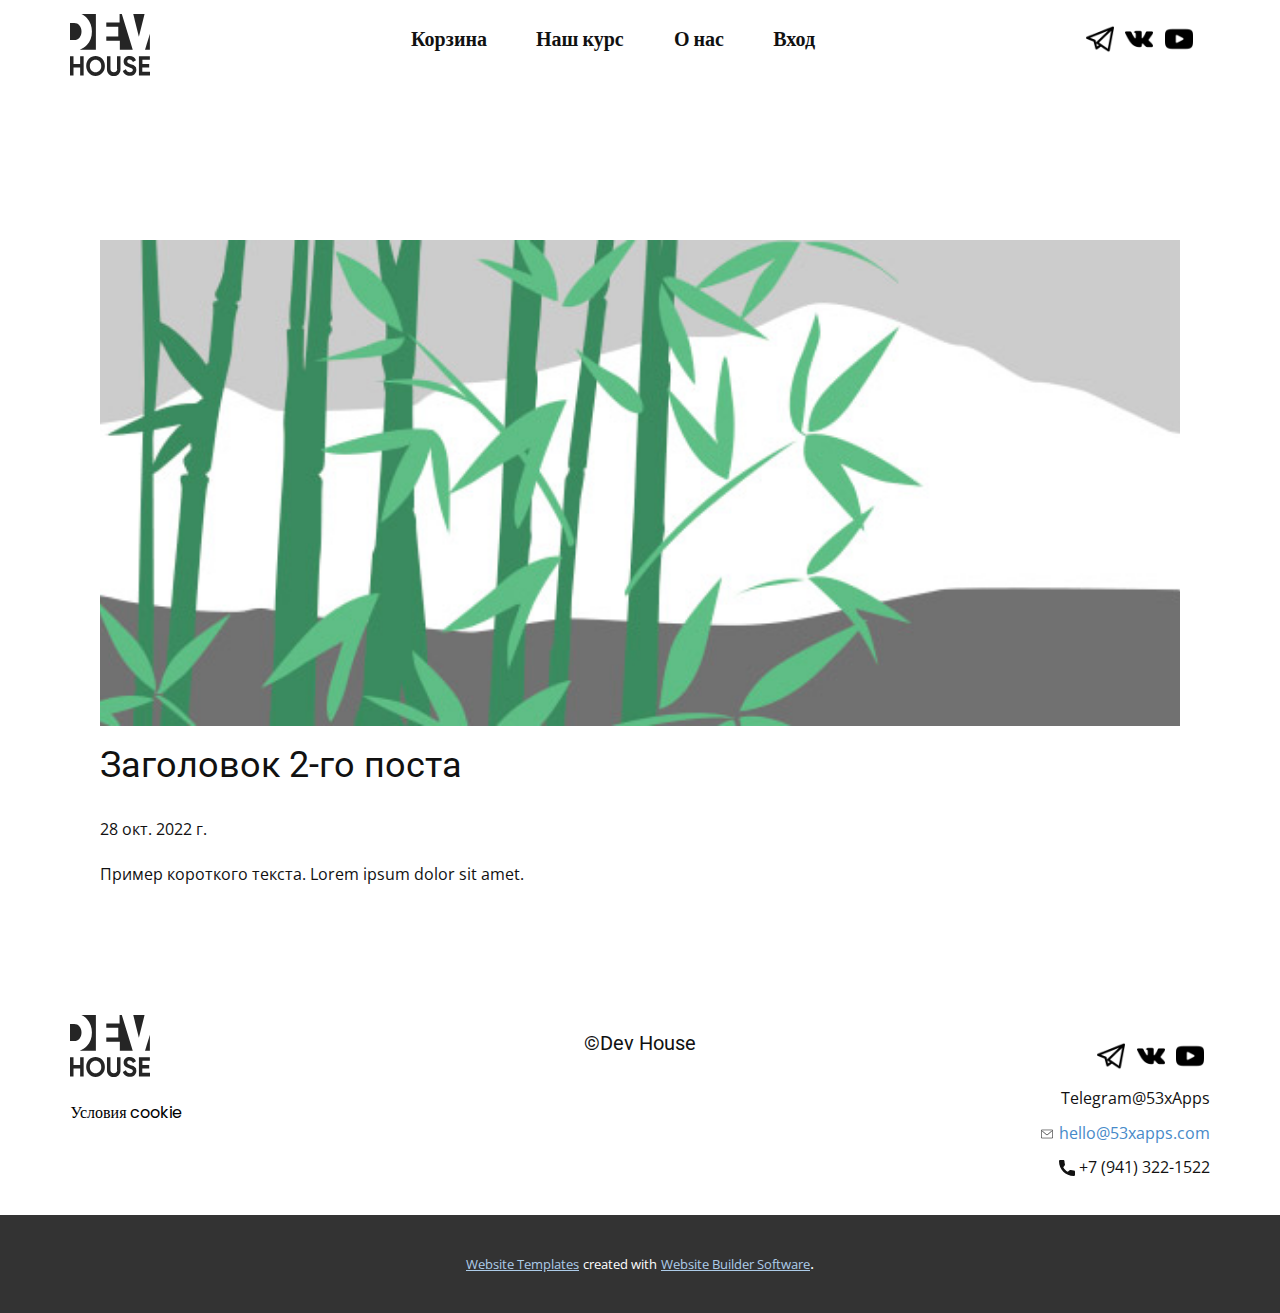
<file: blog/пост-1.html>
<!DOCTYPE html>
<html style="font-size: 16px;" lang="ru"><head>
    <meta name="viewport" content="width=device-width, initial-scale=1.0">
    <meta charset="utf-8">
    <meta name="keywords" content="Заголовок 1-го поста">
    <meta name="description" content="">
    <title>Заголовок 2-го поста</title>
    <link rel="stylesheet" href="../nicepage.css" media="screen">
<link rel="stylesheet" href="../Post-Template.css" media="screen">
    <script class="u-script" type="text/javascript" src="../jquery.js" defer=""></script>
    <script class="u-script" type="text/javascript" src="../nicepage.js" defer=""></script>
    <meta name="generator" content="Nicepage 4.21.5, nicepage.com">
    <link id="u-theme-google-font" rel="stylesheet" href="https://fonts.googleapis.com/css?family=Roboto:100,100i,300,300i,400,400i,500,500i,700,700i,900,900i|Open+Sans:300,300i,400,400i,500,500i,600,600i,700,700i,800,800i">
    <link id="u-page-google-font" rel="stylesheet" href="https://fonts.googleapis.com/css?family=Poppins:100,100i,200,200i,300,300i,400,400i,500,500i,600,600i,700,700i,800,800i,900,900i">
    
    
    <script type="application/ld+json">{
		"@context": "http://schema.org",
		"@type": "Organization",
		"name": "Site2",
		"logo": "images/logotype.svg"
}</script>
    <meta name="theme-color" content="#478ac9">
  </head>
  <body class="u-body u-xl-mode" data-lang="ru"><header class="u-clearfix u-header u-header" id="sec-cb48"><div class="u-clearfix u-sheet u-sheet-1">
        <a href="../dev-house-shop.html" class="u-image u-logo u-image-1" data-image-width="65" data-image-height="50" title="О нас">
          <img src="../images/logotype.svg" class="u-logo-image u-logo-image-1">
        </a>
        <a href="../Корзина.html" class="u-border-active-black u-border-black u-border-hover-palette-3-base u-border-none u-btn u-button-style u-custom-font u-hover-feature u-none u-text-active-black u-text-body-color u-text-hover-palette-3-dark-1 u-btn-1">Корзина</a>
        <a href="https://dev-house.online/" class="u-border-active-black u-border-black u-border-hover-palette-3-base u-btn u-button-style u-custom-font u-hover-feature u-none u-text-active-black u-text-body-color u-text-hover-palette-3-dark-1 u-btn-2" target="_blank">Наш курс</a>
        <a href="https://dev-house.online/" class="u-border-active-black u-border-black u-border-hover-palette-3-base u-btn u-button-style u-custom-font u-hover-feature u-none u-text-active-black u-text-body-color u-text-hover-palette-3-dark-1 u-btn-3" target="_blank">Вход</a>
        <a href="../О-нас.html" class="u-border-active-black u-border-black u-border-hover-palette-3-base u-border-none u-btn u-button-style u-custom-font u-hover-feature u-none u-text-active-black u-text-body-color u-text-hover-palette-3-dark-1 u-btn-4">О нас</a><span class="u-file-icon u-hover-feature u-icon u-icon-circle u-icon-1"><img src="../images/87413.png" alt=""></span><span class="u-file-icon u-hover-feature u-icon u-icon-circle u-icon-2"><img src="../images/81893.png" alt=""></span><span class="u-file-icon u-hover-feature u-icon u-icon-circle u-text-black u-icon-3"><img src="../images/152810-de014dd2.png" alt=""></span>
      </div></header>
    <section class="u-align-center u-clearfix u-section-1" id="sec-e446">
      <div class="u-clearfix u-sheet u-valign-middle-md u-valign-middle-sm u-valign-middle-xs u-sheet-1"><!--post_details--><!--post_details_options_json--><!--{"source":""}--><!--/post_details_options_json--><!--blog_post-->
        <div class="u-container-style u-expanded-width u-post-details u-post-details-1">
          <div class="u-container-layout u-valign-middle u-container-layout-1"><!--blog_post_image-->
            <img alt="" class="u-blog-control u-expanded-width u-image u-image-default u-image-1" src="../images/68f64b9d.jpeg"><!--/blog_post_image--><!--blog_post_header-->
            <h2 class="u-blog-control u-text u-text-1">Заголовок 2-го поста</h2><!--/blog_post_header--><!--blog_post_metadata-->
            <div class="u-blog-control u-metadata u-metadata-1"><!--blog_post_metadata_date-->
              <span class="u-meta-date u-meta-icon">28 окт. 2022 г.</span><!--/blog_post_metadata_date--><!--blog_post_metadata_category-->
              <!--/blog_post_metadata_category--><!--blog_post_metadata_comments-->
              <!--/blog_post_metadata_comments-->
            </div><!--/blog_post_metadata--><!--blog_post_content-->
            <div class="u-align-justify u-blog-control u-post-content u-text u-text-2 fr-view">
  Пример короткого текста. Lorem ipsum dolor sit amet.
  </div><!--/blog_post_content-->
          </div>
        </div><!--/blog_post--><!--/post_details-->
      </div>
    </section>
    
    
    <footer class="u-clearfix u-footer u-white u-footer" id="sec-795a"><div class="u-clearfix u-sheet u-sheet-1">
        <div class="u-clearfix u-expanded-width u-gutter-30 u-layout-wrap u-layout-wrap-1">
          <div class="u-gutter-0 u-layout">
            <div class="u-layout-row">
              <div class="u-container-style u-layout-cell u-size-20 u-layout-cell-1">
                <div class="u-container-layout u-valign-bottom-sm u-valign-bottom-xs u-valign-top-lg u-valign-top-md u-valign-top-xl u-container-layout-1">
                  <a href="../dev-house-shop.html" class="u-image u-logo u-image-1" data-image-width="65" data-image-height="50" title="dev-house-shop">
                    <img src="../images/logotype.svg" class="u-logo-image u-logo-image-1">
                  </a><!--position-->
                  <div data-position="" class="u-position u-position-1"><!--block-->
                    <div class="u-block">
                      <div class="u-block-container u-clearfix"><!--block_header-->
                        <h5 class="u-align-center u-block-header u-text"><!--block_header_content--><!--/block_header_content--></h5><!--/block_header--><!--block_content-->
                        <div class="u-align-center u-block-content u-custom-font u-text u-text-2"><!--block_content_content-->
                          <a class="u-active-none u-border-none u-btn u-button-link u-button-style u-hover-none u-none u-text-black u-btn-1" href="https://nicepage.com">Условия ​cookie</a><!--/block_content_content-->
                        </div><!--/block_content-->
                      </div>
                    </div><!--/block-->
                  </div><!--/position-->
                </div>
              </div>
              <div class="u-align-left u-container-style u-layout-cell u-size-20 u-layout-cell-2">
                <div class="u-container-layout u-valign-top-sm u-valign-top-xs u-container-layout-2"><!--position-->
                  <div data-position="" class="u-position u-position-2"><!--block-->
                    <div class="u-block">
                      <div class="u-block-container u-clearfix"><!--block_header-->
                        <h5 class="u-align-center u-block-header u-text"><!--block_header_content--> ©Dev House<!--/block_header_content--></h5><!--/block_header--><!--block_content-->
                        <div class="u-align-center u-block-content u-custom-font u-text u-text-4"><!--block_content_content-->
                          <br><!--/block_content_content-->
                        </div><!--/block_content-->
                      </div>
                    </div><!--/block-->
                  </div><!--/position-->
                  <div class="facebook u-clearfix u-custom-html u-expanded-width u-custom-html-1"></div>
                </div>
              </div>
              <div class="u-container-style u-layout-cell u-size-20 u-layout-cell-3">
                <div class="u-container-layout u-valign-bottom-sm u-valign-bottom-xs u-container-layout-3"><span class="u-file-icon u-hover-feature u-icon u-icon-circle u-icon-1"><img src="../images/87413.png" alt=""></span><span class="u-file-icon u-hover-feature u-icon u-icon-circle u-icon-2"><img src="../images/81893.png" alt=""></span><span class="u-file-icon u-hover-feature u-icon u-icon-circle u-text-black u-icon-3"><img src="../images/152810-de014dd2.png" alt=""></span>
                  <a href="https://t.me/alexander_noskov" class="u-active-none u-border-none u-btn u-button-style u-hover-none u-none u-text-body-color u-btn-2"><span class="u-icon"></span>&nbsp;Telegram@53xApps
                  </a>
                  <p class="u-text u-text-default u-text-5"><span class="u-file-icon u-icon"><img src="../images/5757765.png" alt=""></span>&nbsp;<a class="contacts__link u-active-none u-border-none u-btn u-button-style u-hover-none u-none u-text-palette-1-base u-btn-3" href="../mailto:hello@53xapps.com">hello@53xapps.com</a>
                  </p>
                  <a href="https://nicepage.com/c/architecture-building-website-templates" class="u-active-none u-bottom-left-radius-0 u-bottom-right-radius-0 u-btn u-btn-rectangle u-button-style u-hover-none u-none u-radius-0 u-top-left-radius-0 u-top-right-radius-0 u-btn-4"><span class="u-icon"><svg class="u-svg-content" viewBox="0 0 405.333 405.333" x="0px" y="0px" style="width: 1em; height: 1em;"><path d="M373.333,266.88c-25.003,0-49.493-3.904-72.704-11.563c-11.328-3.904-24.192-0.896-31.637,6.699l-46.016,34.752    c-52.8-28.181-86.592-61.952-114.389-114.368l33.813-44.928c8.512-8.512,11.563-20.971,7.915-32.64    C142.592,81.472,138.667,56.96,138.667,32c0-17.643-14.357-32-32-32H32C14.357,0,0,14.357,0,32    c0,205.845,167.488,373.333,373.333,373.333c17.643,0,32-14.357,32-32V298.88C405.333,281.237,390.976,266.88,373.333,266.88z"></path></svg><img></span>&nbsp;+7 (941) 322-1522
                  </a>
                </div>
              </div>
            </div>
          </div>
        </div>
      </div></footer>
    <section class="u-backlink u-clearfix u-grey-80">
      <a class="u-link" href="https://nicepage.com/website-templates" target="_blank">
        <span>Website Templates</span>
      </a>
      <p class="u-text">
        <span>created with</span>
      </p>
      <a class="u-link" href="" target="_blank">
        <span>Website Builder Software</span>
      </a>. 
    </section>
  
</body></html>
</file>
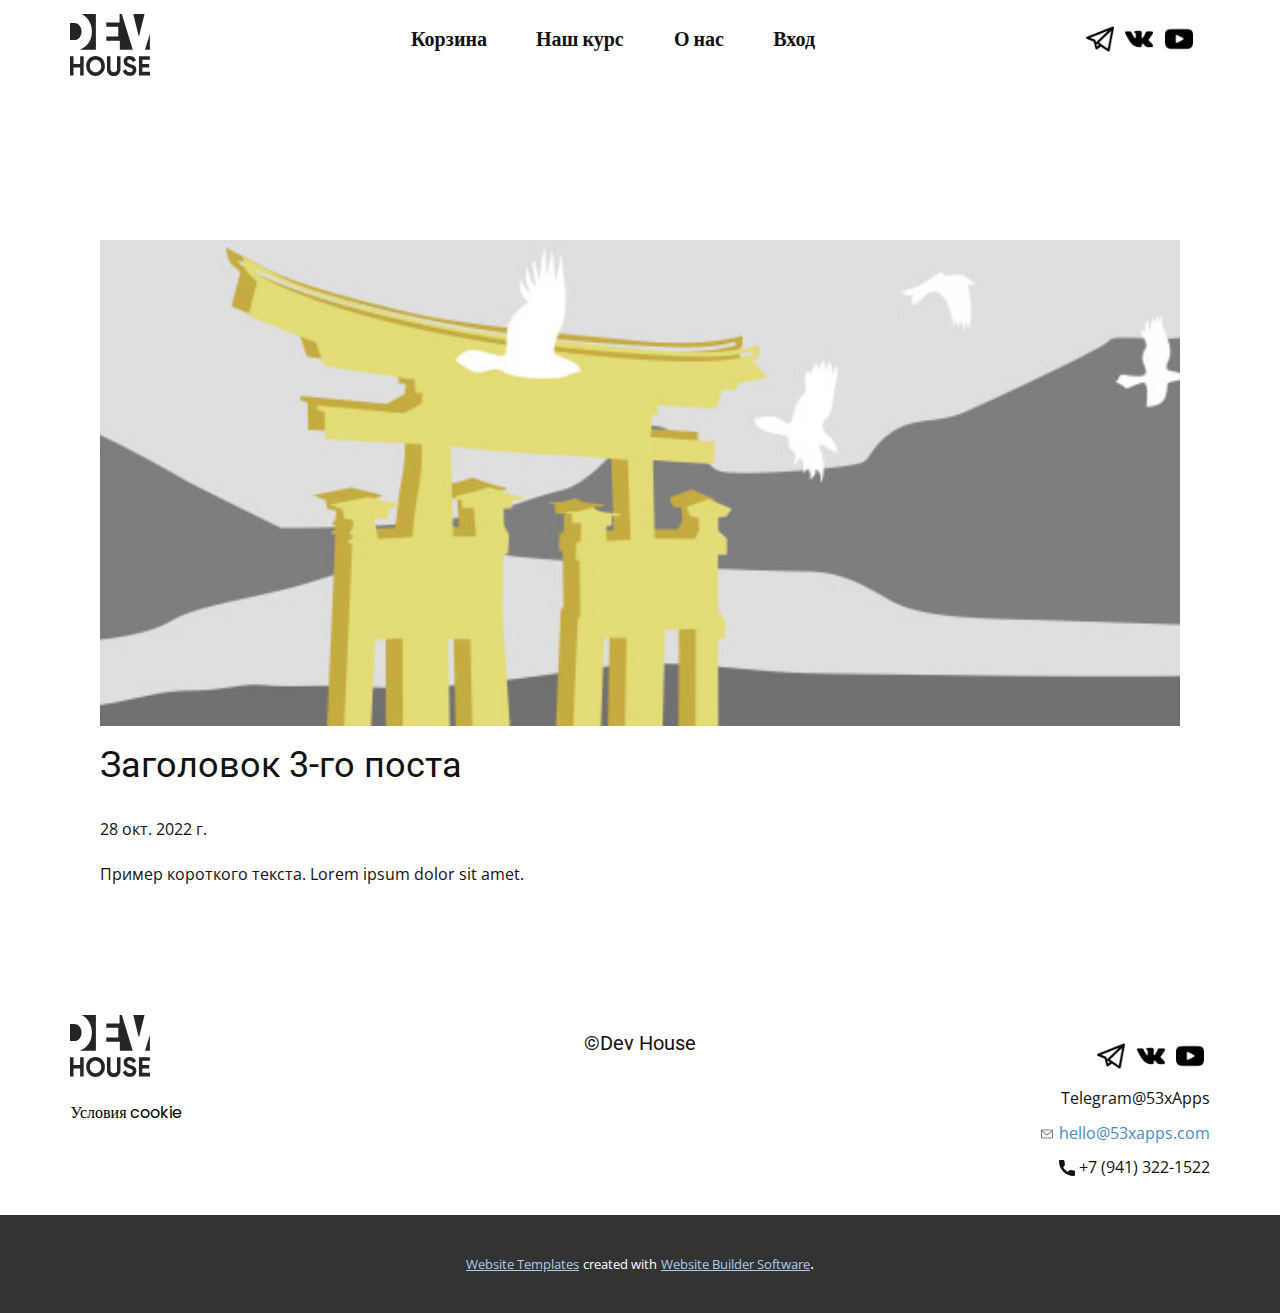
<file: blog/пост-2.html>
<!DOCTYPE html>
<html style="font-size: 16px;" lang="ru"><head>
    <meta name="viewport" content="width=device-width, initial-scale=1.0">
    <meta charset="utf-8">
    <meta name="keywords" content="Заголовок 1-го поста">
    <meta name="description" content="">
    <title>Заголовок 3-го поста</title>
    <link rel="stylesheet" href="../nicepage.css" media="screen">
<link rel="stylesheet" href="../Post-Template.css" media="screen">
    <script class="u-script" type="text/javascript" src="../jquery.js" defer=""></script>
    <script class="u-script" type="text/javascript" src="../nicepage.js" defer=""></script>
    <meta name="generator" content="Nicepage 4.21.5, nicepage.com">
    <link id="u-theme-google-font" rel="stylesheet" href="https://fonts.googleapis.com/css?family=Roboto:100,100i,300,300i,400,400i,500,500i,700,700i,900,900i|Open+Sans:300,300i,400,400i,500,500i,600,600i,700,700i,800,800i">
    <link id="u-page-google-font" rel="stylesheet" href="https://fonts.googleapis.com/css?family=Poppins:100,100i,200,200i,300,300i,400,400i,500,500i,600,600i,700,700i,800,800i,900,900i">
    
    
    <script type="application/ld+json">{
		"@context": "http://schema.org",
		"@type": "Organization",
		"name": "Site2",
		"logo": "images/logotype.svg"
}</script>
    <meta name="theme-color" content="#478ac9">
  </head>
  <body class="u-body u-xl-mode" data-lang="ru"><header class="u-clearfix u-header u-header" id="sec-cb48"><div class="u-clearfix u-sheet u-sheet-1">
        <a href="../dev-house-shop.html" class="u-image u-logo u-image-1" data-image-width="65" data-image-height="50" title="О нас">
          <img src="../images/logotype.svg" class="u-logo-image u-logo-image-1">
        </a>
        <a href="../Корзина.html" class="u-border-active-black u-border-black u-border-hover-palette-3-base u-border-none u-btn u-button-style u-custom-font u-hover-feature u-none u-text-active-black u-text-body-color u-text-hover-palette-3-dark-1 u-btn-1">Корзина</a>
        <a href="https://dev-house.online/" class="u-border-active-black u-border-black u-border-hover-palette-3-base u-btn u-button-style u-custom-font u-hover-feature u-none u-text-active-black u-text-body-color u-text-hover-palette-3-dark-1 u-btn-2" target="_blank">Наш курс</a>
        <a href="https://dev-house.online/" class="u-border-active-black u-border-black u-border-hover-palette-3-base u-btn u-button-style u-custom-font u-hover-feature u-none u-text-active-black u-text-body-color u-text-hover-palette-3-dark-1 u-btn-3" target="_blank">Вход</a>
        <a href="../О-нас.html" class="u-border-active-black u-border-black u-border-hover-palette-3-base u-border-none u-btn u-button-style u-custom-font u-hover-feature u-none u-text-active-black u-text-body-color u-text-hover-palette-3-dark-1 u-btn-4">О нас</a><span class="u-file-icon u-hover-feature u-icon u-icon-circle u-icon-1"><img src="../images/87413.png" alt=""></span><span class="u-file-icon u-hover-feature u-icon u-icon-circle u-icon-2"><img src="../images/81893.png" alt=""></span><span class="u-file-icon u-hover-feature u-icon u-icon-circle u-text-black u-icon-3"><img src="../images/152810-de014dd2.png" alt=""></span>
      </div></header>
    <section class="u-align-center u-clearfix u-section-1" id="sec-e446">
      <div class="u-clearfix u-sheet u-valign-middle-md u-valign-middle-sm u-valign-middle-xs u-sheet-1"><!--post_details--><!--post_details_options_json--><!--{"source":""}--><!--/post_details_options_json--><!--blog_post-->
        <div class="u-container-style u-expanded-width u-post-details u-post-details-1">
          <div class="u-container-layout u-valign-middle u-container-layout-1"><!--blog_post_image-->
            <img alt="" class="u-blog-control u-expanded-width u-image u-image-default u-image-1" src="../images/8ad73f3c.jpeg"><!--/blog_post_image--><!--blog_post_header-->
            <h2 class="u-blog-control u-text u-text-1">Заголовок 3-го поста</h2><!--/blog_post_header--><!--blog_post_metadata-->
            <div class="u-blog-control u-metadata u-metadata-1"><!--blog_post_metadata_date-->
              <span class="u-meta-date u-meta-icon">28 окт. 2022 г.</span><!--/blog_post_metadata_date--><!--blog_post_metadata_category-->
              <!--/blog_post_metadata_category--><!--blog_post_metadata_comments-->
              <!--/blog_post_metadata_comments-->
            </div><!--/blog_post_metadata--><!--blog_post_content-->
            <div class="u-align-justify u-blog-control u-post-content u-text u-text-2 fr-view">
  Пример короткого текста. Lorem ipsum dolor sit amet.
  </div><!--/blog_post_content-->
          </div>
        </div><!--/blog_post--><!--/post_details-->
      </div>
    </section>
    
    
    <footer class="u-clearfix u-footer u-white u-footer" id="sec-795a"><div class="u-clearfix u-sheet u-sheet-1">
        <div class="u-clearfix u-expanded-width u-gutter-30 u-layout-wrap u-layout-wrap-1">
          <div class="u-gutter-0 u-layout">
            <div class="u-layout-row">
              <div class="u-container-style u-layout-cell u-size-20 u-layout-cell-1">
                <div class="u-container-layout u-valign-bottom-sm u-valign-bottom-xs u-valign-top-lg u-valign-top-md u-valign-top-xl u-container-layout-1">
                  <a href="../dev-house-shop.html" class="u-image u-logo u-image-1" data-image-width="65" data-image-height="50" title="dev-house-shop">
                    <img src="../images/logotype.svg" class="u-logo-image u-logo-image-1">
                  </a><!--position-->
                  <div data-position="" class="u-position u-position-1"><!--block-->
                    <div class="u-block">
                      <div class="u-block-container u-clearfix"><!--block_header-->
                        <h5 class="u-align-center u-block-header u-text"><!--block_header_content--><!--/block_header_content--></h5><!--/block_header--><!--block_content-->
                        <div class="u-align-center u-block-content u-custom-font u-text u-text-2"><!--block_content_content-->
                          <a class="u-active-none u-border-none u-btn u-button-link u-button-style u-hover-none u-none u-text-black u-btn-1" href="https://nicepage.com">Условия ​cookie</a><!--/block_content_content-->
                        </div><!--/block_content-->
                      </div>
                    </div><!--/block-->
                  </div><!--/position-->
                </div>
              </div>
              <div class="u-align-left u-container-style u-layout-cell u-size-20 u-layout-cell-2">
                <div class="u-container-layout u-valign-top-sm u-valign-top-xs u-container-layout-2"><!--position-->
                  <div data-position="" class="u-position u-position-2"><!--block-->
                    <div class="u-block">
                      <div class="u-block-container u-clearfix"><!--block_header-->
                        <h5 class="u-align-center u-block-header u-text"><!--block_header_content--> ©Dev House<!--/block_header_content--></h5><!--/block_header--><!--block_content-->
                        <div class="u-align-center u-block-content u-custom-font u-text u-text-4"><!--block_content_content-->
                          <br><!--/block_content_content-->
                        </div><!--/block_content-->
                      </div>
                    </div><!--/block-->
                  </div><!--/position-->
                  <div class="facebook u-clearfix u-custom-html u-expanded-width u-custom-html-1"></div>
                </div>
              </div>
              <div class="u-container-style u-layout-cell u-size-20 u-layout-cell-3">
                <div class="u-container-layout u-valign-bottom-sm u-valign-bottom-xs u-container-layout-3"><span class="u-file-icon u-hover-feature u-icon u-icon-circle u-icon-1"><img src="../images/87413.png" alt=""></span><span class="u-file-icon u-hover-feature u-icon u-icon-circle u-icon-2"><img src="../images/81893.png" alt=""></span><span class="u-file-icon u-hover-feature u-icon u-icon-circle u-text-black u-icon-3"><img src="../images/152810-de014dd2.png" alt=""></span>
                  <a href="https://t.me/alexander_noskov" class="u-active-none u-border-none u-btn u-button-style u-hover-none u-none u-text-body-color u-btn-2"><span class="u-icon"></span>&nbsp;Telegram@53xApps
                  </a>
                  <p class="u-text u-text-default u-text-5"><span class="u-file-icon u-icon"><img src="../images/5757765.png" alt=""></span>&nbsp;<a class="contacts__link u-active-none u-border-none u-btn u-button-style u-hover-none u-none u-text-palette-1-base u-btn-3" href="../mailto:hello@53xapps.com">hello@53xapps.com</a>
                  </p>
                  <a href="https://nicepage.com/c/architecture-building-website-templates" class="u-active-none u-bottom-left-radius-0 u-bottom-right-radius-0 u-btn u-btn-rectangle u-button-style u-hover-none u-none u-radius-0 u-top-left-radius-0 u-top-right-radius-0 u-btn-4"><span class="u-icon"><svg class="u-svg-content" viewBox="0 0 405.333 405.333" x="0px" y="0px" style="width: 1em; height: 1em;"><path d="M373.333,266.88c-25.003,0-49.493-3.904-72.704-11.563c-11.328-3.904-24.192-0.896-31.637,6.699l-46.016,34.752    c-52.8-28.181-86.592-61.952-114.389-114.368l33.813-44.928c8.512-8.512,11.563-20.971,7.915-32.64    C142.592,81.472,138.667,56.96,138.667,32c0-17.643-14.357-32-32-32H32C14.357,0,0,14.357,0,32    c0,205.845,167.488,373.333,373.333,373.333c17.643,0,32-14.357,32-32V298.88C405.333,281.237,390.976,266.88,373.333,266.88z"></path></svg><img></span>&nbsp;+7 (941) 322-1522
                  </a>
                </div>
              </div>
            </div>
          </div>
        </div>
      </div></footer>
    <section class="u-backlink u-clearfix u-grey-80">
      <a class="u-link" href="https://nicepage.com/website-templates" target="_blank">
        <span>Website Templates</span>
      </a>
      <p class="u-text">
        <span>created with</span>
      </p>
      <a class="u-link" href="" target="_blank">
        <span>Website Builder Software</span>
      </a>. 
    </section>
  
</body></html>
</file>
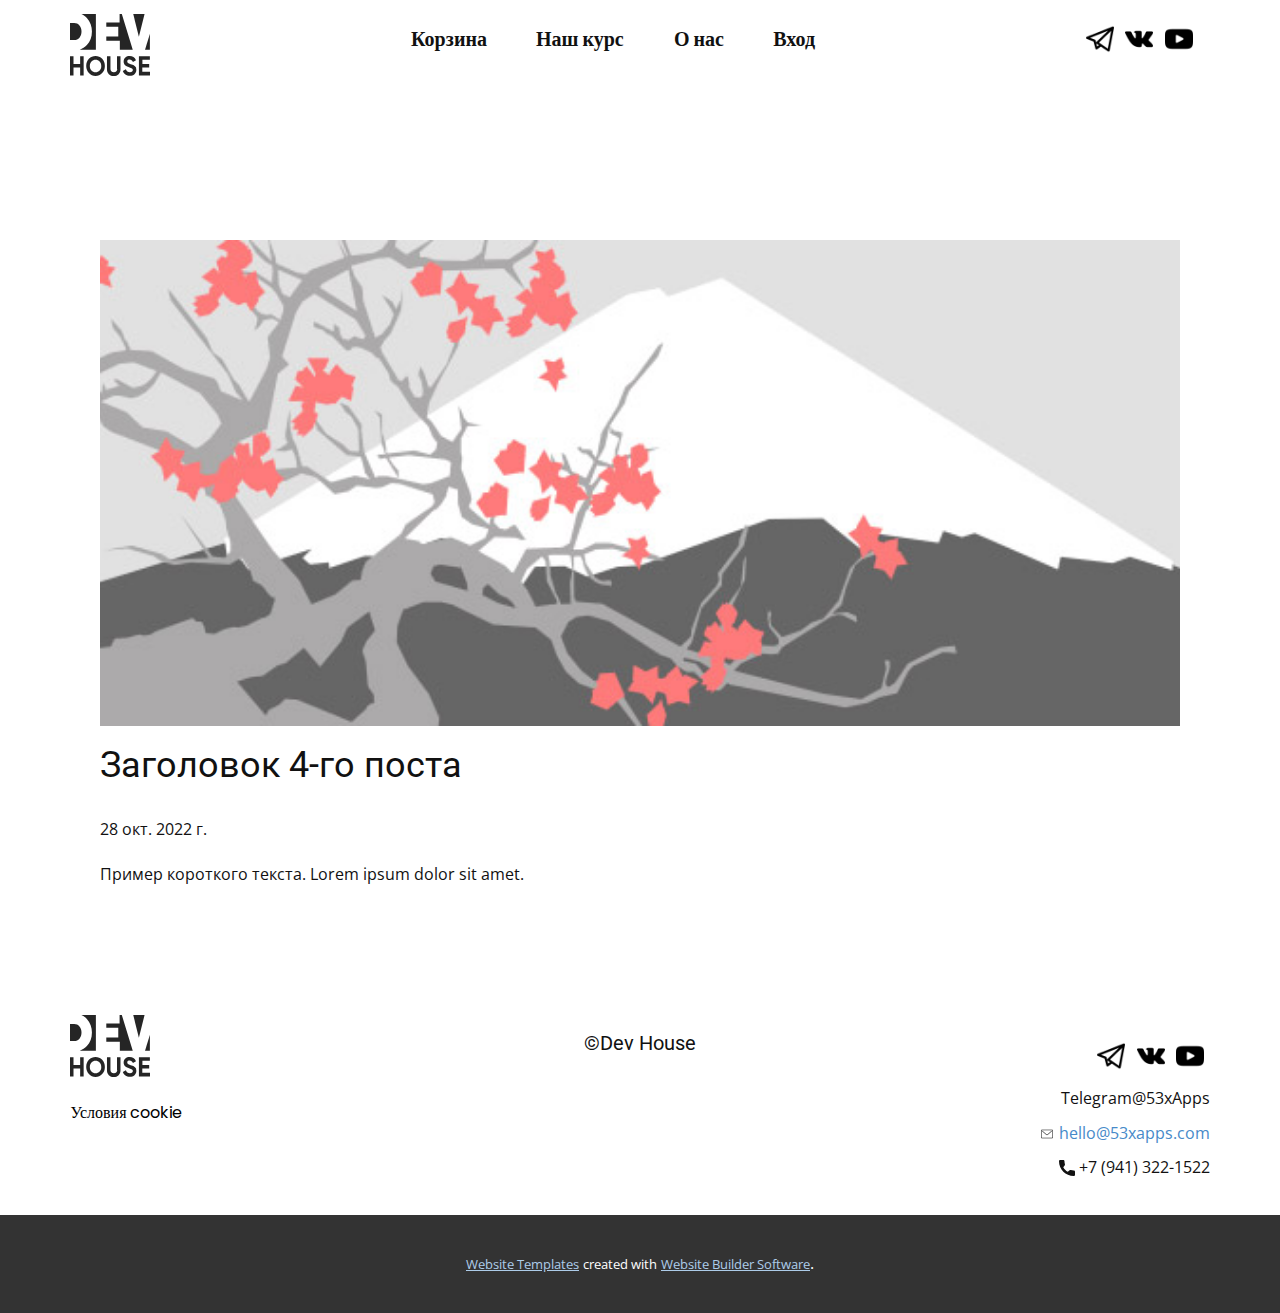
<file: blog/пост-3.html>
<!DOCTYPE html>
<html style="font-size: 16px;" lang="ru"><head>
    <meta name="viewport" content="width=device-width, initial-scale=1.0">
    <meta charset="utf-8">
    <meta name="keywords" content="Заголовок 1-го поста">
    <meta name="description" content="">
    <title>Заголовок 4-го поста</title>
    <link rel="stylesheet" href="../nicepage.css" media="screen">
<link rel="stylesheet" href="../Post-Template.css" media="screen">
    <script class="u-script" type="text/javascript" src="../jquery.js" defer=""></script>
    <script class="u-script" type="text/javascript" src="../nicepage.js" defer=""></script>
    <meta name="generator" content="Nicepage 4.21.5, nicepage.com">
    <link id="u-theme-google-font" rel="stylesheet" href="https://fonts.googleapis.com/css?family=Roboto:100,100i,300,300i,400,400i,500,500i,700,700i,900,900i|Open+Sans:300,300i,400,400i,500,500i,600,600i,700,700i,800,800i">
    <link id="u-page-google-font" rel="stylesheet" href="https://fonts.googleapis.com/css?family=Poppins:100,100i,200,200i,300,300i,400,400i,500,500i,600,600i,700,700i,800,800i,900,900i">
    
    
    <script type="application/ld+json">{
		"@context": "http://schema.org",
		"@type": "Organization",
		"name": "Site2",
		"logo": "images/logotype.svg"
}</script>
    <meta name="theme-color" content="#478ac9">
  </head>
  <body class="u-body u-xl-mode" data-lang="ru"><header class="u-clearfix u-header u-header" id="sec-cb48"><div class="u-clearfix u-sheet u-sheet-1">
        <a href="../dev-house-shop.html" class="u-image u-logo u-image-1" data-image-width="65" data-image-height="50" title="О нас">
          <img src="../images/logotype.svg" class="u-logo-image u-logo-image-1">
        </a>
        <a href="../Корзина.html" class="u-border-active-black u-border-black u-border-hover-palette-3-base u-border-none u-btn u-button-style u-custom-font u-hover-feature u-none u-text-active-black u-text-body-color u-text-hover-palette-3-dark-1 u-btn-1">Корзина</a>
        <a href="https://dev-house.online/" class="u-border-active-black u-border-black u-border-hover-palette-3-base u-btn u-button-style u-custom-font u-hover-feature u-none u-text-active-black u-text-body-color u-text-hover-palette-3-dark-1 u-btn-2" target="_blank">Наш курс</a>
        <a href="https://dev-house.online/" class="u-border-active-black u-border-black u-border-hover-palette-3-base u-btn u-button-style u-custom-font u-hover-feature u-none u-text-active-black u-text-body-color u-text-hover-palette-3-dark-1 u-btn-3" target="_blank">Вход</a>
        <a href="../О-нас.html" class="u-border-active-black u-border-black u-border-hover-palette-3-base u-border-none u-btn u-button-style u-custom-font u-hover-feature u-none u-text-active-black u-text-body-color u-text-hover-palette-3-dark-1 u-btn-4">О нас</a><span class="u-file-icon u-hover-feature u-icon u-icon-circle u-icon-1"><img src="../images/87413.png" alt=""></span><span class="u-file-icon u-hover-feature u-icon u-icon-circle u-icon-2"><img src="../images/81893.png" alt=""></span><span class="u-file-icon u-hover-feature u-icon u-icon-circle u-text-black u-icon-3"><img src="../images/152810-de014dd2.png" alt=""></span>
      </div></header>
    <section class="u-align-center u-clearfix u-section-1" id="sec-e446">
      <div class="u-clearfix u-sheet u-valign-middle-md u-valign-middle-sm u-valign-middle-xs u-sheet-1"><!--post_details--><!--post_details_options_json--><!--{"source":""}--><!--/post_details_options_json--><!--blog_post-->
        <div class="u-container-style u-expanded-width u-post-details u-post-details-1">
          <div class="u-container-layout u-valign-middle u-container-layout-1"><!--blog_post_image-->
            <img alt="" class="u-blog-control u-expanded-width u-image u-image-default u-image-1" src="../images/0fd3416c.jpeg"><!--/blog_post_image--><!--blog_post_header-->
            <h2 class="u-blog-control u-text u-text-1">Заголовок 4-го поста</h2><!--/blog_post_header--><!--blog_post_metadata-->
            <div class="u-blog-control u-metadata u-metadata-1"><!--blog_post_metadata_date-->
              <span class="u-meta-date u-meta-icon">28 окт. 2022 г.</span><!--/blog_post_metadata_date--><!--blog_post_metadata_category-->
              <!--/blog_post_metadata_category--><!--blog_post_metadata_comments-->
              <!--/blog_post_metadata_comments-->
            </div><!--/blog_post_metadata--><!--blog_post_content-->
            <div class="u-align-justify u-blog-control u-post-content u-text u-text-2 fr-view">
  Пример короткого текста. Lorem ipsum dolor sit amet.
  </div><!--/blog_post_content-->
          </div>
        </div><!--/blog_post--><!--/post_details-->
      </div>
    </section>
    
    
    <footer class="u-clearfix u-footer u-white u-footer" id="sec-795a"><div class="u-clearfix u-sheet u-sheet-1">
        <div class="u-clearfix u-expanded-width u-gutter-30 u-layout-wrap u-layout-wrap-1">
          <div class="u-gutter-0 u-layout">
            <div class="u-layout-row">
              <div class="u-container-style u-layout-cell u-size-20 u-layout-cell-1">
                <div class="u-container-layout u-valign-bottom-sm u-valign-bottom-xs u-valign-top-lg u-valign-top-md u-valign-top-xl u-container-layout-1">
                  <a href="../dev-house-shop.html" class="u-image u-logo u-image-1" data-image-width="65" data-image-height="50" title="dev-house-shop">
                    <img src="../images/logotype.svg" class="u-logo-image u-logo-image-1">
                  </a><!--position-->
                  <div data-position="" class="u-position u-position-1"><!--block-->
                    <div class="u-block">
                      <div class="u-block-container u-clearfix"><!--block_header-->
                        <h5 class="u-align-center u-block-header u-text"><!--block_header_content--><!--/block_header_content--></h5><!--/block_header--><!--block_content-->
                        <div class="u-align-center u-block-content u-custom-font u-text u-text-2"><!--block_content_content-->
                          <a class="u-active-none u-border-none u-btn u-button-link u-button-style u-hover-none u-none u-text-black u-btn-1" href="https://nicepage.com">Условия ​cookie</a><!--/block_content_content-->
                        </div><!--/block_content-->
                      </div>
                    </div><!--/block-->
                  </div><!--/position-->
                </div>
              </div>
              <div class="u-align-left u-container-style u-layout-cell u-size-20 u-layout-cell-2">
                <div class="u-container-layout u-valign-top-sm u-valign-top-xs u-container-layout-2"><!--position-->
                  <div data-position="" class="u-position u-position-2"><!--block-->
                    <div class="u-block">
                      <div class="u-block-container u-clearfix"><!--block_header-->
                        <h5 class="u-align-center u-block-header u-text"><!--block_header_content--> ©Dev House<!--/block_header_content--></h5><!--/block_header--><!--block_content-->
                        <div class="u-align-center u-block-content u-custom-font u-text u-text-4"><!--block_content_content-->
                          <br><!--/block_content_content-->
                        </div><!--/block_content-->
                      </div>
                    </div><!--/block-->
                  </div><!--/position-->
                  <div class="facebook u-clearfix u-custom-html u-expanded-width u-custom-html-1"></div>
                </div>
              </div>
              <div class="u-container-style u-layout-cell u-size-20 u-layout-cell-3">
                <div class="u-container-layout u-valign-bottom-sm u-valign-bottom-xs u-container-layout-3"><span class="u-file-icon u-hover-feature u-icon u-icon-circle u-icon-1"><img src="../images/87413.png" alt=""></span><span class="u-file-icon u-hover-feature u-icon u-icon-circle u-icon-2"><img src="../images/81893.png" alt=""></span><span class="u-file-icon u-hover-feature u-icon u-icon-circle u-text-black u-icon-3"><img src="../images/152810-de014dd2.png" alt=""></span>
                  <a href="https://t.me/alexander_noskov" class="u-active-none u-border-none u-btn u-button-style u-hover-none u-none u-text-body-color u-btn-2"><span class="u-icon"></span>&nbsp;Telegram@53xApps
                  </a>
                  <p class="u-text u-text-default u-text-5"><span class="u-file-icon u-icon"><img src="../images/5757765.png" alt=""></span>&nbsp;<a class="contacts__link u-active-none u-border-none u-btn u-button-style u-hover-none u-none u-text-palette-1-base u-btn-3" href="../mailto:hello@53xapps.com">hello@53xapps.com</a>
                  </p>
                  <a href="https://nicepage.com/c/architecture-building-website-templates" class="u-active-none u-bottom-left-radius-0 u-bottom-right-radius-0 u-btn u-btn-rectangle u-button-style u-hover-none u-none u-radius-0 u-top-left-radius-0 u-top-right-radius-0 u-btn-4"><span class="u-icon"><svg class="u-svg-content" viewBox="0 0 405.333 405.333" x="0px" y="0px" style="width: 1em; height: 1em;"><path d="M373.333,266.88c-25.003,0-49.493-3.904-72.704-11.563c-11.328-3.904-24.192-0.896-31.637,6.699l-46.016,34.752    c-52.8-28.181-86.592-61.952-114.389-114.368l33.813-44.928c8.512-8.512,11.563-20.971,7.915-32.64    C142.592,81.472,138.667,56.96,138.667,32c0-17.643-14.357-32-32-32H32C14.357,0,0,14.357,0,32    c0,205.845,167.488,373.333,373.333,373.333c17.643,0,32-14.357,32-32V298.88C405.333,281.237,390.976,266.88,373.333,266.88z"></path></svg><img></span>&nbsp;+7 (941) 322-1522
                  </a>
                </div>
              </div>
            </div>
          </div>
        </div>
      </div></footer>
    <section class="u-backlink u-clearfix u-grey-80">
      <a class="u-link" href="https://nicepage.com/website-templates" target="_blank">
        <span>Website Templates</span>
      </a>
      <p class="u-text">
        <span>created with</span>
      </p>
      <a class="u-link" href="" target="_blank">
        <span>Website Builder Software</span>
      </a>. 
    </section>
  
</body></html>
</file>
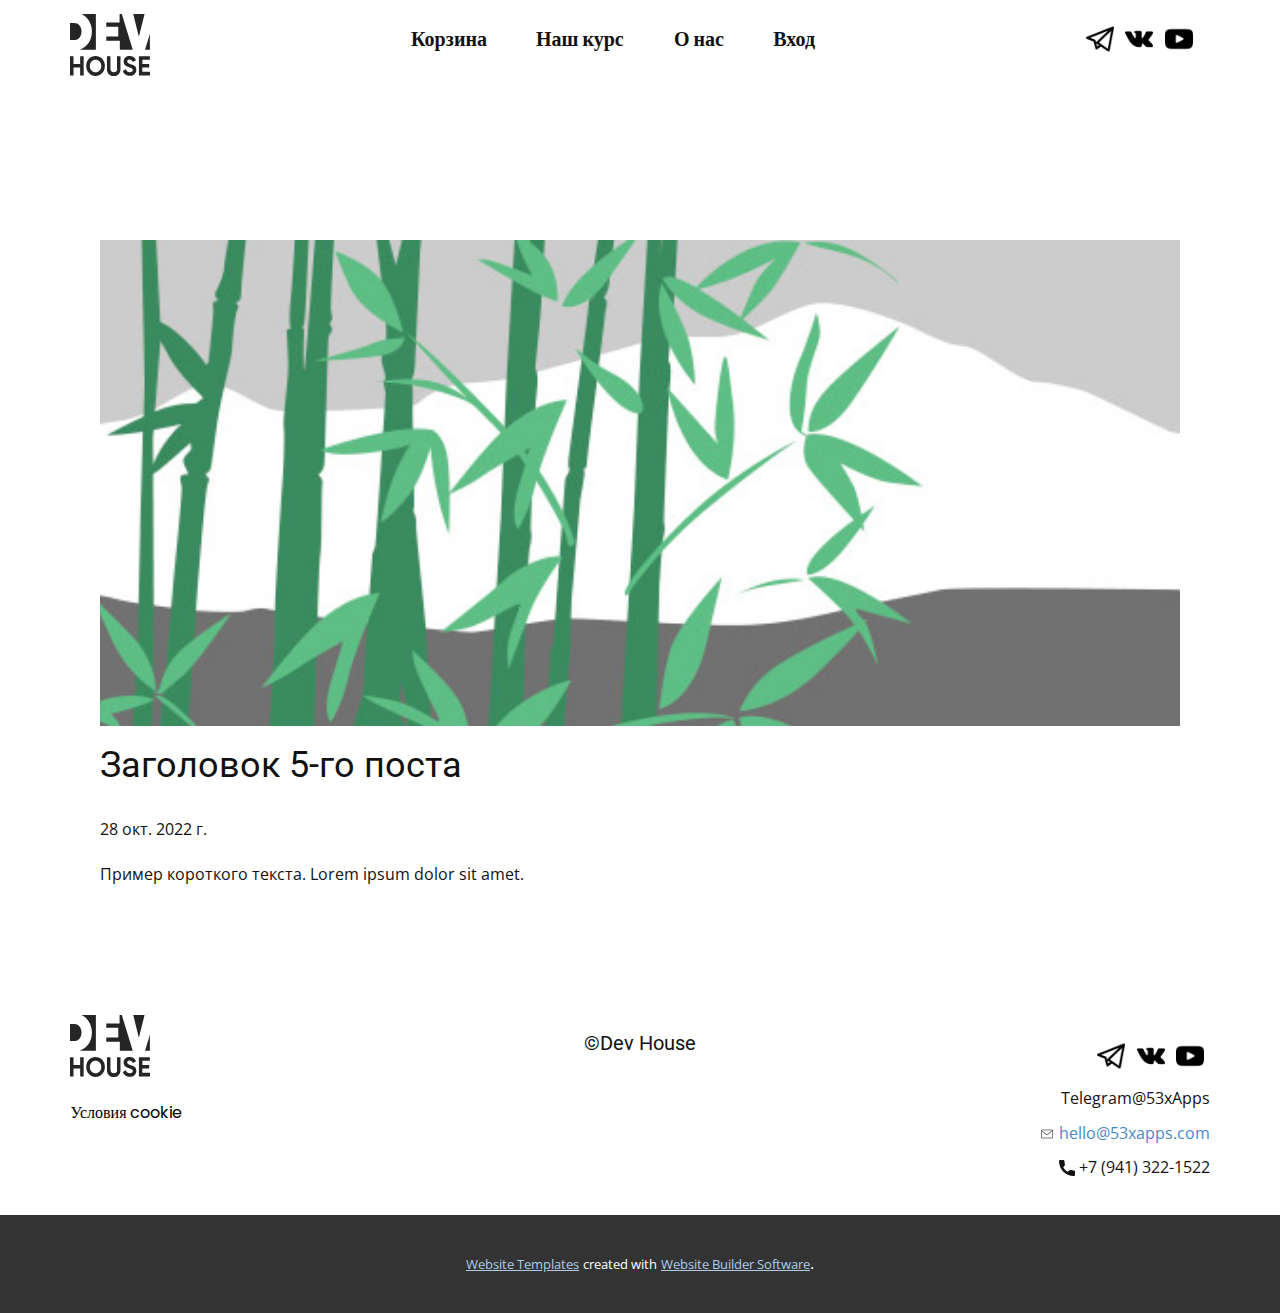
<file: blog/пост-4.html>
<!DOCTYPE html>
<html style="font-size: 16px;" lang="ru"><head>
    <meta name="viewport" content="width=device-width, initial-scale=1.0">
    <meta charset="utf-8">
    <meta name="keywords" content="Заголовок 1-го поста">
    <meta name="description" content="">
    <title>Заголовок 5-го поста</title>
    <link rel="stylesheet" href="../nicepage.css" media="screen">
<link rel="stylesheet" href="../Post-Template.css" media="screen">
    <script class="u-script" type="text/javascript" src="../jquery.js" defer=""></script>
    <script class="u-script" type="text/javascript" src="../nicepage.js" defer=""></script>
    <meta name="generator" content="Nicepage 4.21.5, nicepage.com">
    <link id="u-theme-google-font" rel="stylesheet" href="https://fonts.googleapis.com/css?family=Roboto:100,100i,300,300i,400,400i,500,500i,700,700i,900,900i|Open+Sans:300,300i,400,400i,500,500i,600,600i,700,700i,800,800i">
    <link id="u-page-google-font" rel="stylesheet" href="https://fonts.googleapis.com/css?family=Poppins:100,100i,200,200i,300,300i,400,400i,500,500i,600,600i,700,700i,800,800i,900,900i">
    
    
    <script type="application/ld+json">{
		"@context": "http://schema.org",
		"@type": "Organization",
		"name": "Site2",
		"logo": "images/logotype.svg"
}</script>
    <meta name="theme-color" content="#478ac9">
  </head>
  <body class="u-body u-xl-mode" data-lang="ru"><header class="u-clearfix u-header u-header" id="sec-cb48"><div class="u-clearfix u-sheet u-sheet-1">
        <a href="../dev-house-shop.html" class="u-image u-logo u-image-1" data-image-width="65" data-image-height="50" title="О нас">
          <img src="../images/logotype.svg" class="u-logo-image u-logo-image-1">
        </a>
        <a href="../Корзина.html" class="u-border-active-black u-border-black u-border-hover-palette-3-base u-border-none u-btn u-button-style u-custom-font u-hover-feature u-none u-text-active-black u-text-body-color u-text-hover-palette-3-dark-1 u-btn-1">Корзина</a>
        <a href="https://dev-house.online/" class="u-border-active-black u-border-black u-border-hover-palette-3-base u-btn u-button-style u-custom-font u-hover-feature u-none u-text-active-black u-text-body-color u-text-hover-palette-3-dark-1 u-btn-2" target="_blank">Наш курс</a>
        <a href="https://dev-house.online/" class="u-border-active-black u-border-black u-border-hover-palette-3-base u-btn u-button-style u-custom-font u-hover-feature u-none u-text-active-black u-text-body-color u-text-hover-palette-3-dark-1 u-btn-3" target="_blank">Вход</a>
        <a href="../О-нас.html" class="u-border-active-black u-border-black u-border-hover-palette-3-base u-border-none u-btn u-button-style u-custom-font u-hover-feature u-none u-text-active-black u-text-body-color u-text-hover-palette-3-dark-1 u-btn-4">О нас</a><span class="u-file-icon u-hover-feature u-icon u-icon-circle u-icon-1"><img src="../images/87413.png" alt=""></span><span class="u-file-icon u-hover-feature u-icon u-icon-circle u-icon-2"><img src="../images/81893.png" alt=""></span><span class="u-file-icon u-hover-feature u-icon u-icon-circle u-text-black u-icon-3"><img src="../images/152810-de014dd2.png" alt=""></span>
      </div></header>
    <section class="u-align-center u-clearfix u-section-1" id="sec-e446">
      <div class="u-clearfix u-sheet u-valign-middle-md u-valign-middle-sm u-valign-middle-xs u-sheet-1"><!--post_details--><!--post_details_options_json--><!--{"source":""}--><!--/post_details_options_json--><!--blog_post-->
        <div class="u-container-style u-expanded-width u-post-details u-post-details-1">
          <div class="u-container-layout u-valign-middle u-container-layout-1"><!--blog_post_image-->
            <img alt="" class="u-blog-control u-expanded-width u-image u-image-default u-image-1" src="../images/68f64b9d.jpeg"><!--/blog_post_image--><!--blog_post_header-->
            <h2 class="u-blog-control u-text u-text-1">Заголовок 5-го поста</h2><!--/blog_post_header--><!--blog_post_metadata-->
            <div class="u-blog-control u-metadata u-metadata-1"><!--blog_post_metadata_date-->
              <span class="u-meta-date u-meta-icon">28 окт. 2022 г.</span><!--/blog_post_metadata_date--><!--blog_post_metadata_category-->
              <!--/blog_post_metadata_category--><!--blog_post_metadata_comments-->
              <!--/blog_post_metadata_comments-->
            </div><!--/blog_post_metadata--><!--blog_post_content-->
            <div class="u-align-justify u-blog-control u-post-content u-text u-text-2 fr-view">
  Пример короткого текста. Lorem ipsum dolor sit amet.
  </div><!--/blog_post_content-->
          </div>
        </div><!--/blog_post--><!--/post_details-->
      </div>
    </section>
    
    
    <footer class="u-clearfix u-footer u-white u-footer" id="sec-795a"><div class="u-clearfix u-sheet u-sheet-1">
        <div class="u-clearfix u-expanded-width u-gutter-30 u-layout-wrap u-layout-wrap-1">
          <div class="u-gutter-0 u-layout">
            <div class="u-layout-row">
              <div class="u-container-style u-layout-cell u-size-20 u-layout-cell-1">
                <div class="u-container-layout u-valign-bottom-sm u-valign-bottom-xs u-valign-top-lg u-valign-top-md u-valign-top-xl u-container-layout-1">
                  <a href="../dev-house-shop.html" class="u-image u-logo u-image-1" data-image-width="65" data-image-height="50" title="dev-house-shop">
                    <img src="../images/logotype.svg" class="u-logo-image u-logo-image-1">
                  </a><!--position-->
                  <div data-position="" class="u-position u-position-1"><!--block-->
                    <div class="u-block">
                      <div class="u-block-container u-clearfix"><!--block_header-->
                        <h5 class="u-align-center u-block-header u-text"><!--block_header_content--><!--/block_header_content--></h5><!--/block_header--><!--block_content-->
                        <div class="u-align-center u-block-content u-custom-font u-text u-text-2"><!--block_content_content-->
                          <a class="u-active-none u-border-none u-btn u-button-link u-button-style u-hover-none u-none u-text-black u-btn-1" href="https://nicepage.com">Условия ​cookie</a><!--/block_content_content-->
                        </div><!--/block_content-->
                      </div>
                    </div><!--/block-->
                  </div><!--/position-->
                </div>
              </div>
              <div class="u-align-left u-container-style u-layout-cell u-size-20 u-layout-cell-2">
                <div class="u-container-layout u-valign-top-sm u-valign-top-xs u-container-layout-2"><!--position-->
                  <div data-position="" class="u-position u-position-2"><!--block-->
                    <div class="u-block">
                      <div class="u-block-container u-clearfix"><!--block_header-->
                        <h5 class="u-align-center u-block-header u-text"><!--block_header_content--> ©Dev House<!--/block_header_content--></h5><!--/block_header--><!--block_content-->
                        <div class="u-align-center u-block-content u-custom-font u-text u-text-4"><!--block_content_content-->
                          <br><!--/block_content_content-->
                        </div><!--/block_content-->
                      </div>
                    </div><!--/block-->
                  </div><!--/position-->
                  <div class="facebook u-clearfix u-custom-html u-expanded-width u-custom-html-1"></div>
                </div>
              </div>
              <div class="u-container-style u-layout-cell u-size-20 u-layout-cell-3">
                <div class="u-container-layout u-valign-bottom-sm u-valign-bottom-xs u-container-layout-3"><span class="u-file-icon u-hover-feature u-icon u-icon-circle u-icon-1"><img src="../images/87413.png" alt=""></span><span class="u-file-icon u-hover-feature u-icon u-icon-circle u-icon-2"><img src="../images/81893.png" alt=""></span><span class="u-file-icon u-hover-feature u-icon u-icon-circle u-text-black u-icon-3"><img src="../images/152810-de014dd2.png" alt=""></span>
                  <a href="https://t.me/alexander_noskov" class="u-active-none u-border-none u-btn u-button-style u-hover-none u-none u-text-body-color u-btn-2"><span class="u-icon"></span>&nbsp;Telegram@53xApps
                  </a>
                  <p class="u-text u-text-default u-text-5"><span class="u-file-icon u-icon"><img src="../images/5757765.png" alt=""></span>&nbsp;<a class="contacts__link u-active-none u-border-none u-btn u-button-style u-hover-none u-none u-text-palette-1-base u-btn-3" href="../mailto:hello@53xapps.com">hello@53xapps.com</a>
                  </p>
                  <a href="https://nicepage.com/c/architecture-building-website-templates" class="u-active-none u-bottom-left-radius-0 u-bottom-right-radius-0 u-btn u-btn-rectangle u-button-style u-hover-none u-none u-radius-0 u-top-left-radius-0 u-top-right-radius-0 u-btn-4"><span class="u-icon"><svg class="u-svg-content" viewBox="0 0 405.333 405.333" x="0px" y="0px" style="width: 1em; height: 1em;"><path d="M373.333,266.88c-25.003,0-49.493-3.904-72.704-11.563c-11.328-3.904-24.192-0.896-31.637,6.699l-46.016,34.752    c-52.8-28.181-86.592-61.952-114.389-114.368l33.813-44.928c8.512-8.512,11.563-20.971,7.915-32.64    C142.592,81.472,138.667,56.96,138.667,32c0-17.643-14.357-32-32-32H32C14.357,0,0,14.357,0,32    c0,205.845,167.488,373.333,373.333,373.333c17.643,0,32-14.357,32-32V298.88C405.333,281.237,390.976,266.88,373.333,266.88z"></path></svg><img></span>&nbsp;+7 (941) 322-1522
                  </a>
                </div>
              </div>
            </div>
          </div>
        </div>
      </div></footer>
    <section class="u-backlink u-clearfix u-grey-80">
      <a class="u-link" href="https://nicepage.com/website-templates" target="_blank">
        <span>Website Templates</span>
      </a>
      <p class="u-text">
        <span>created with</span>
      </p>
      <a class="u-link" href="" target="_blank">
        <span>Website Builder Software</span>
      </a>. 
    </section>
  
</body></html>
</file>
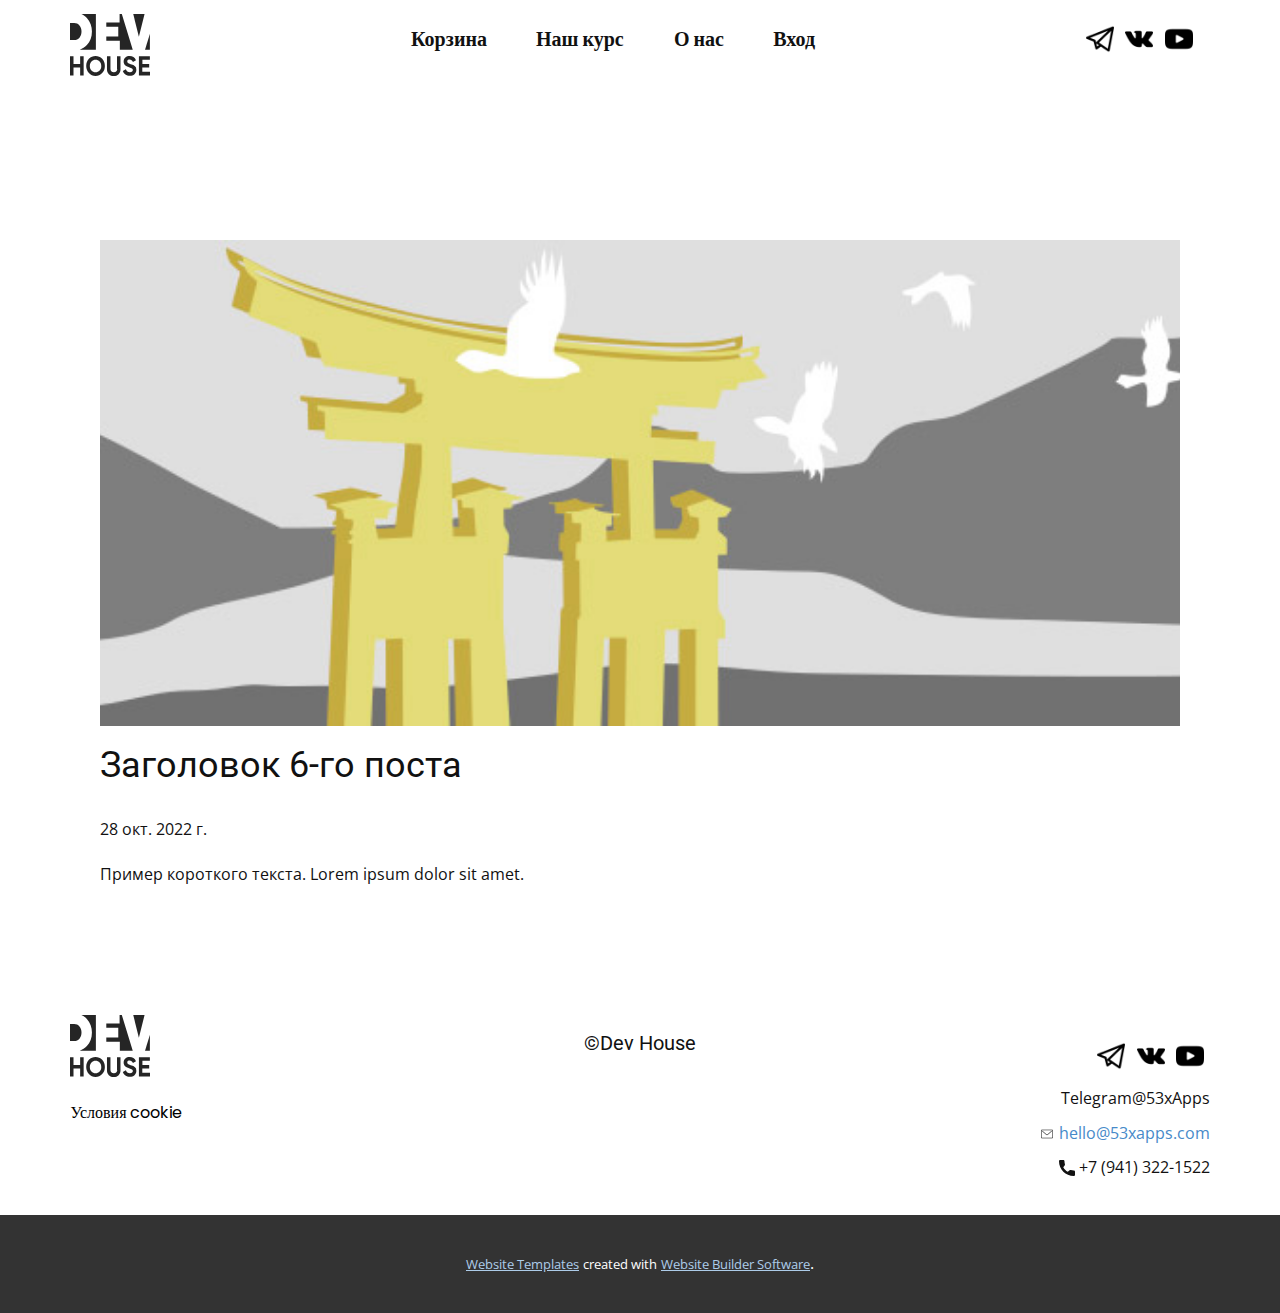
<file: blog/пост-5.html>
<!DOCTYPE html>
<html style="font-size: 16px;" lang="ru"><head>
    <meta name="viewport" content="width=device-width, initial-scale=1.0">
    <meta charset="utf-8">
    <meta name="keywords" content="Заголовок 1-го поста">
    <meta name="description" content="">
    <title>Заголовок 6-го поста</title>
    <link rel="stylesheet" href="../nicepage.css" media="screen">
<link rel="stylesheet" href="../Post-Template.css" media="screen">
    <script class="u-script" type="text/javascript" src="../jquery.js" defer=""></script>
    <script class="u-script" type="text/javascript" src="../nicepage.js" defer=""></script>
    <meta name="generator" content="Nicepage 4.21.5, nicepage.com">
    <link id="u-theme-google-font" rel="stylesheet" href="https://fonts.googleapis.com/css?family=Roboto:100,100i,300,300i,400,400i,500,500i,700,700i,900,900i|Open+Sans:300,300i,400,400i,500,500i,600,600i,700,700i,800,800i">
    <link id="u-page-google-font" rel="stylesheet" href="https://fonts.googleapis.com/css?family=Poppins:100,100i,200,200i,300,300i,400,400i,500,500i,600,600i,700,700i,800,800i,900,900i">
    
    
    <script type="application/ld+json">{
		"@context": "http://schema.org",
		"@type": "Organization",
		"name": "Site2",
		"logo": "images/logotype.svg"
}</script>
    <meta name="theme-color" content="#478ac9">
  </head>
  <body class="u-body u-xl-mode" data-lang="ru"><header class="u-clearfix u-header u-header" id="sec-cb48"><div class="u-clearfix u-sheet u-sheet-1">
        <a href="../dev-house-shop.html" class="u-image u-logo u-image-1" data-image-width="65" data-image-height="50" title="О нас">
          <img src="../images/logotype.svg" class="u-logo-image u-logo-image-1">
        </a>
        <a href="../Корзина.html" class="u-border-active-black u-border-black u-border-hover-palette-3-base u-border-none u-btn u-button-style u-custom-font u-hover-feature u-none u-text-active-black u-text-body-color u-text-hover-palette-3-dark-1 u-btn-1">Корзина</a>
        <a href="https://dev-house.online/" class="u-border-active-black u-border-black u-border-hover-palette-3-base u-btn u-button-style u-custom-font u-hover-feature u-none u-text-active-black u-text-body-color u-text-hover-palette-3-dark-1 u-btn-2" target="_blank">Наш курс</a>
        <a href="https://dev-house.online/" class="u-border-active-black u-border-black u-border-hover-palette-3-base u-btn u-button-style u-custom-font u-hover-feature u-none u-text-active-black u-text-body-color u-text-hover-palette-3-dark-1 u-btn-3" target="_blank">Вход</a>
        <a href="../О-нас.html" class="u-border-active-black u-border-black u-border-hover-palette-3-base u-border-none u-btn u-button-style u-custom-font u-hover-feature u-none u-text-active-black u-text-body-color u-text-hover-palette-3-dark-1 u-btn-4">О нас</a><span class="u-file-icon u-hover-feature u-icon u-icon-circle u-icon-1"><img src="../images/87413.png" alt=""></span><span class="u-file-icon u-hover-feature u-icon u-icon-circle u-icon-2"><img src="../images/81893.png" alt=""></span><span class="u-file-icon u-hover-feature u-icon u-icon-circle u-text-black u-icon-3"><img src="../images/152810-de014dd2.png" alt=""></span>
      </div></header>
    <section class="u-align-center u-clearfix u-section-1" id="sec-e446">
      <div class="u-clearfix u-sheet u-valign-middle-md u-valign-middle-sm u-valign-middle-xs u-sheet-1"><!--post_details--><!--post_details_options_json--><!--{"source":""}--><!--/post_details_options_json--><!--blog_post-->
        <div class="u-container-style u-expanded-width u-post-details u-post-details-1">
          <div class="u-container-layout u-valign-middle u-container-layout-1"><!--blog_post_image-->
            <img alt="" class="u-blog-control u-expanded-width u-image u-image-default u-image-1" src="../images/8ad73f3c.jpeg"><!--/blog_post_image--><!--blog_post_header-->
            <h2 class="u-blog-control u-text u-text-1">Заголовок 6-го поста</h2><!--/blog_post_header--><!--blog_post_metadata-->
            <div class="u-blog-control u-metadata u-metadata-1"><!--blog_post_metadata_date-->
              <span class="u-meta-date u-meta-icon">28 окт. 2022 г.</span><!--/blog_post_metadata_date--><!--blog_post_metadata_category-->
              <!--/blog_post_metadata_category--><!--blog_post_metadata_comments-->
              <!--/blog_post_metadata_comments-->
            </div><!--/blog_post_metadata--><!--blog_post_content-->
            <div class="u-align-justify u-blog-control u-post-content u-text u-text-2 fr-view">
  Пример короткого текста. Lorem ipsum dolor sit amet.
  </div><!--/blog_post_content-->
          </div>
        </div><!--/blog_post--><!--/post_details-->
      </div>
    </section>
    
    
    <footer class="u-clearfix u-footer u-white u-footer" id="sec-795a"><div class="u-clearfix u-sheet u-sheet-1">
        <div class="u-clearfix u-expanded-width u-gutter-30 u-layout-wrap u-layout-wrap-1">
          <div class="u-gutter-0 u-layout">
            <div class="u-layout-row">
              <div class="u-container-style u-layout-cell u-size-20 u-layout-cell-1">
                <div class="u-container-layout u-valign-bottom-sm u-valign-bottom-xs u-valign-top-lg u-valign-top-md u-valign-top-xl u-container-layout-1">
                  <a href="../dev-house-shop.html" class="u-image u-logo u-image-1" data-image-width="65" data-image-height="50" title="dev-house-shop">
                    <img src="../images/logotype.svg" class="u-logo-image u-logo-image-1">
                  </a><!--position-->
                  <div data-position="" class="u-position u-position-1"><!--block-->
                    <div class="u-block">
                      <div class="u-block-container u-clearfix"><!--block_header-->
                        <h5 class="u-align-center u-block-header u-text"><!--block_header_content--><!--/block_header_content--></h5><!--/block_header--><!--block_content-->
                        <div class="u-align-center u-block-content u-custom-font u-text u-text-2"><!--block_content_content-->
                          <a class="u-active-none u-border-none u-btn u-button-link u-button-style u-hover-none u-none u-text-black u-btn-1" href="https://nicepage.com">Условия ​cookie</a><!--/block_content_content-->
                        </div><!--/block_content-->
                      </div>
                    </div><!--/block-->
                  </div><!--/position-->
                </div>
              </div>
              <div class="u-align-left u-container-style u-layout-cell u-size-20 u-layout-cell-2">
                <div class="u-container-layout u-valign-top-sm u-valign-top-xs u-container-layout-2"><!--position-->
                  <div data-position="" class="u-position u-position-2"><!--block-->
                    <div class="u-block">
                      <div class="u-block-container u-clearfix"><!--block_header-->
                        <h5 class="u-align-center u-block-header u-text"><!--block_header_content--> ©Dev House<!--/block_header_content--></h5><!--/block_header--><!--block_content-->
                        <div class="u-align-center u-block-content u-custom-font u-text u-text-4"><!--block_content_content-->
                          <br><!--/block_content_content-->
                        </div><!--/block_content-->
                      </div>
                    </div><!--/block-->
                  </div><!--/position-->
                  <div class="facebook u-clearfix u-custom-html u-expanded-width u-custom-html-1"></div>
                </div>
              </div>
              <div class="u-container-style u-layout-cell u-size-20 u-layout-cell-3">
                <div class="u-container-layout u-valign-bottom-sm u-valign-bottom-xs u-container-layout-3"><span class="u-file-icon u-hover-feature u-icon u-icon-circle u-icon-1"><img src="../images/87413.png" alt=""></span><span class="u-file-icon u-hover-feature u-icon u-icon-circle u-icon-2"><img src="../images/81893.png" alt=""></span><span class="u-file-icon u-hover-feature u-icon u-icon-circle u-text-black u-icon-3"><img src="../images/152810-de014dd2.png" alt=""></span>
                  <a href="https://t.me/alexander_noskov" class="u-active-none u-border-none u-btn u-button-style u-hover-none u-none u-text-body-color u-btn-2"><span class="u-icon"></span>&nbsp;Telegram@53xApps
                  </a>
                  <p class="u-text u-text-default u-text-5"><span class="u-file-icon u-icon"><img src="../images/5757765.png" alt=""></span>&nbsp;<a class="contacts__link u-active-none u-border-none u-btn u-button-style u-hover-none u-none u-text-palette-1-base u-btn-3" href="../mailto:hello@53xapps.com">hello@53xapps.com</a>
                  </p>
                  <a href="https://nicepage.com/c/architecture-building-website-templates" class="u-active-none u-bottom-left-radius-0 u-bottom-right-radius-0 u-btn u-btn-rectangle u-button-style u-hover-none u-none u-radius-0 u-top-left-radius-0 u-top-right-radius-0 u-btn-4"><span class="u-icon"><svg class="u-svg-content" viewBox="0 0 405.333 405.333" x="0px" y="0px" style="width: 1em; height: 1em;"><path d="M373.333,266.88c-25.003,0-49.493-3.904-72.704-11.563c-11.328-3.904-24.192-0.896-31.637,6.699l-46.016,34.752    c-52.8-28.181-86.592-61.952-114.389-114.368l33.813-44.928c8.512-8.512,11.563-20.971,7.915-32.64    C142.592,81.472,138.667,56.96,138.667,32c0-17.643-14.357-32-32-32H32C14.357,0,0,14.357,0,32    c0,205.845,167.488,373.333,373.333,373.333c17.643,0,32-14.357,32-32V298.88C405.333,281.237,390.976,266.88,373.333,266.88z"></path></svg><img></span>&nbsp;+7 (941) 322-1522
                  </a>
                </div>
              </div>
            </div>
          </div>
        </div>
      </div></footer>
    <section class="u-backlink u-clearfix u-grey-80">
      <a class="u-link" href="https://nicepage.com/website-templates" target="_blank">
        <span>Website Templates</span>
      </a>
      <p class="u-text">
        <span>created with</span>
      </p>
      <a class="u-link" href="" target="_blank">
        <span>Website Builder Software</span>
      </a>. 
    </section>
  
</body></html>
</file>
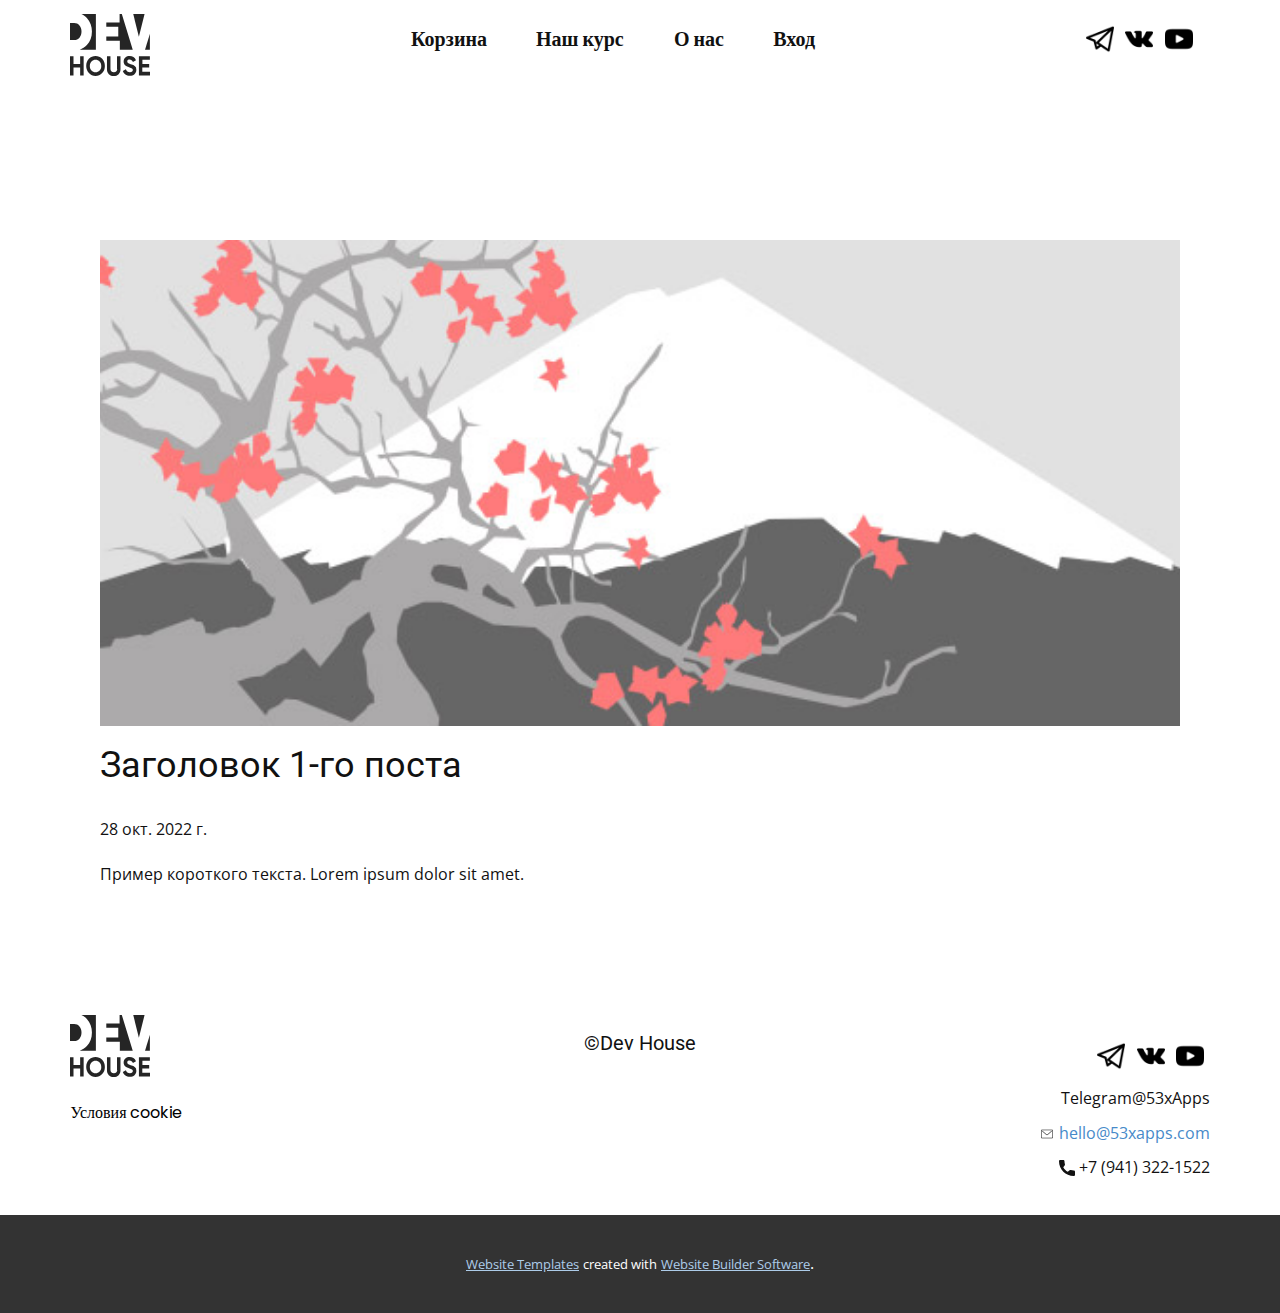
<file: blog/пост.html>
<!DOCTYPE html>
<html style="font-size: 16px;" lang="ru"><head>
    <meta name="viewport" content="width=device-width, initial-scale=1.0">
    <meta charset="utf-8">
    <meta name="keywords" content="Заголовок 1-го поста">
    <meta name="description" content="">
    <title>Заголовок 1-го поста</title>
    <link rel="stylesheet" href="../nicepage.css" media="screen">
<link rel="stylesheet" href="../Post-Template.css" media="screen">
    <script class="u-script" type="text/javascript" src="../jquery.js" defer=""></script>
    <script class="u-script" type="text/javascript" src="../nicepage.js" defer=""></script>
    <meta name="generator" content="Nicepage 4.21.5, nicepage.com">
    <link id="u-theme-google-font" rel="stylesheet" href="https://fonts.googleapis.com/css?family=Roboto:100,100i,300,300i,400,400i,500,500i,700,700i,900,900i|Open+Sans:300,300i,400,400i,500,500i,600,600i,700,700i,800,800i">
    <link id="u-page-google-font" rel="stylesheet" href="https://fonts.googleapis.com/css?family=Poppins:100,100i,200,200i,300,300i,400,400i,500,500i,600,600i,700,700i,800,800i,900,900i">
    
    
    <script type="application/ld+json">{
		"@context": "http://schema.org",
		"@type": "Organization",
		"name": "Site2",
		"logo": "images/logotype.svg"
}</script>
    <meta name="theme-color" content="#478ac9">
  </head>
  <body class="u-body u-xl-mode" data-lang="ru"><header class="u-clearfix u-header u-header" id="sec-cb48"><div class="u-clearfix u-sheet u-sheet-1">
        <a href="../dev-house-shop.html" class="u-image u-logo u-image-1" data-image-width="65" data-image-height="50" title="О нас">
          <img src="../images/logotype.svg" class="u-logo-image u-logo-image-1">
        </a>
        <a href="../Корзина.html" class="u-border-active-black u-border-black u-border-hover-palette-3-base u-border-none u-btn u-button-style u-custom-font u-hover-feature u-none u-text-active-black u-text-body-color u-text-hover-palette-3-dark-1 u-btn-1">Корзина</a>
        <a href="https://dev-house.online/" class="u-border-active-black u-border-black u-border-hover-palette-3-base u-btn u-button-style u-custom-font u-hover-feature u-none u-text-active-black u-text-body-color u-text-hover-palette-3-dark-1 u-btn-2" target="_blank">Наш курс</a>
        <a href="https://dev-house.online/" class="u-border-active-black u-border-black u-border-hover-palette-3-base u-btn u-button-style u-custom-font u-hover-feature u-none u-text-active-black u-text-body-color u-text-hover-palette-3-dark-1 u-btn-3" target="_blank">Вход</a>
        <a href="../О-нас.html" class="u-border-active-black u-border-black u-border-hover-palette-3-base u-border-none u-btn u-button-style u-custom-font u-hover-feature u-none u-text-active-black u-text-body-color u-text-hover-palette-3-dark-1 u-btn-4">О нас</a><span class="u-file-icon u-hover-feature u-icon u-icon-circle u-icon-1"><img src="../images/87413.png" alt=""></span><span class="u-file-icon u-hover-feature u-icon u-icon-circle u-icon-2"><img src="../images/81893.png" alt=""></span><span class="u-file-icon u-hover-feature u-icon u-icon-circle u-text-black u-icon-3"><img src="../images/152810-de014dd2.png" alt=""></span>
      </div></header>
    <section class="u-align-center u-clearfix u-section-1" id="sec-e446">
      <div class="u-clearfix u-sheet u-valign-middle-md u-valign-middle-sm u-valign-middle-xs u-sheet-1"><!--post_details--><!--post_details_options_json--><!--{"source":""}--><!--/post_details_options_json--><!--blog_post-->
        <div class="u-container-style u-expanded-width u-post-details u-post-details-1">
          <div class="u-container-layout u-valign-middle u-container-layout-1"><!--blog_post_image-->
            <img alt="" class="u-blog-control u-expanded-width u-image u-image-default u-image-1" src="../images/0fd3416c.jpeg"><!--/blog_post_image--><!--blog_post_header-->
            <h2 class="u-blog-control u-text u-text-1">Заголовок 1-го поста</h2><!--/blog_post_header--><!--blog_post_metadata-->
            <div class="u-blog-control u-metadata u-metadata-1"><!--blog_post_metadata_date-->
              <span class="u-meta-date u-meta-icon">28 окт. 2022 г.</span><!--/blog_post_metadata_date--><!--blog_post_metadata_category-->
              <!--/blog_post_metadata_category--><!--blog_post_metadata_comments-->
              <!--/blog_post_metadata_comments-->
            </div><!--/blog_post_metadata--><!--blog_post_content-->
            <div class="u-align-justify u-blog-control u-post-content u-text u-text-2 fr-view">
  Пример короткого текста. Lorem ipsum dolor sit amet.
  </div><!--/blog_post_content-->
          </div>
        </div><!--/blog_post--><!--/post_details-->
      </div>
    </section>
    
    
    <footer class="u-clearfix u-footer u-white u-footer" id="sec-795a"><div class="u-clearfix u-sheet u-sheet-1">
        <div class="u-clearfix u-expanded-width u-gutter-30 u-layout-wrap u-layout-wrap-1">
          <div class="u-gutter-0 u-layout">
            <div class="u-layout-row">
              <div class="u-container-style u-layout-cell u-size-20 u-layout-cell-1">
                <div class="u-container-layout u-valign-bottom-sm u-valign-bottom-xs u-valign-top-lg u-valign-top-md u-valign-top-xl u-container-layout-1">
                  <a href="../dev-house-shop.html" class="u-image u-logo u-image-1" data-image-width="65" data-image-height="50" title="dev-house-shop">
                    <img src="../images/logotype.svg" class="u-logo-image u-logo-image-1">
                  </a><!--position-->
                  <div data-position="" class="u-position u-position-1"><!--block-->
                    <div class="u-block">
                      <div class="u-block-container u-clearfix"><!--block_header-->
                        <h5 class="u-align-center u-block-header u-text"><!--block_header_content--><!--/block_header_content--></h5><!--/block_header--><!--block_content-->
                        <div class="u-align-center u-block-content u-custom-font u-text u-text-2"><!--block_content_content-->
                          <a class="u-active-none u-border-none u-btn u-button-link u-button-style u-hover-none u-none u-text-black u-btn-1" href="https://nicepage.com">Условия ​cookie</a><!--/block_content_content-->
                        </div><!--/block_content-->
                      </div>
                    </div><!--/block-->
                  </div><!--/position-->
                </div>
              </div>
              <div class="u-align-left u-container-style u-layout-cell u-size-20 u-layout-cell-2">
                <div class="u-container-layout u-valign-top-sm u-valign-top-xs u-container-layout-2"><!--position-->
                  <div data-position="" class="u-position u-position-2"><!--block-->
                    <div class="u-block">
                      <div class="u-block-container u-clearfix"><!--block_header-->
                        <h5 class="u-align-center u-block-header u-text"><!--block_header_content--> ©Dev House<!--/block_header_content--></h5><!--/block_header--><!--block_content-->
                        <div class="u-align-center u-block-content u-custom-font u-text u-text-4"><!--block_content_content-->
                          <br><!--/block_content_content-->
                        </div><!--/block_content-->
                      </div>
                    </div><!--/block-->
                  </div><!--/position-->
                  <div class="facebook u-clearfix u-custom-html u-expanded-width u-custom-html-1"></div>
                </div>
              </div>
              <div class="u-container-style u-layout-cell u-size-20 u-layout-cell-3">
                <div class="u-container-layout u-valign-bottom-sm u-valign-bottom-xs u-container-layout-3"><span class="u-file-icon u-hover-feature u-icon u-icon-circle u-icon-1"><img src="../images/87413.png" alt=""></span><span class="u-file-icon u-hover-feature u-icon u-icon-circle u-icon-2"><img src="../images/81893.png" alt=""></span><span class="u-file-icon u-hover-feature u-icon u-icon-circle u-text-black u-icon-3"><img src="../images/152810-de014dd2.png" alt=""></span>
                  <a href="https://t.me/alexander_noskov" class="u-active-none u-border-none u-btn u-button-style u-hover-none u-none u-text-body-color u-btn-2"><span class="u-icon"></span>&nbsp;Telegram@53xApps
                  </a>
                  <p class="u-text u-text-default u-text-5"><span class="u-file-icon u-icon"><img src="../images/5757765.png" alt=""></span>&nbsp;<a class="contacts__link u-active-none u-border-none u-btn u-button-style u-hover-none u-none u-text-palette-1-base u-btn-3" href="../mailto:hello@53xapps.com">hello@53xapps.com</a>
                  </p>
                  <a href="https://nicepage.com/c/architecture-building-website-templates" class="u-active-none u-bottom-left-radius-0 u-bottom-right-radius-0 u-btn u-btn-rectangle u-button-style u-hover-none u-none u-radius-0 u-top-left-radius-0 u-top-right-radius-0 u-btn-4"><span class="u-icon"><svg class="u-svg-content" viewBox="0 0 405.333 405.333" x="0px" y="0px" style="width: 1em; height: 1em;"><path d="M373.333,266.88c-25.003,0-49.493-3.904-72.704-11.563c-11.328-3.904-24.192-0.896-31.637,6.699l-46.016,34.752    c-52.8-28.181-86.592-61.952-114.389-114.368l33.813-44.928c8.512-8.512,11.563-20.971,7.915-32.64    C142.592,81.472,138.667,56.96,138.667,32c0-17.643-14.357-32-32-32H32C14.357,0,0,14.357,0,32    c0,205.845,167.488,373.333,373.333,373.333c17.643,0,32-14.357,32-32V298.88C405.333,281.237,390.976,266.88,373.333,266.88z"></path></svg><img></span>&nbsp;+7 (941) 322-1522
                  </a>
                </div>
              </div>
            </div>
          </div>
        </div>
      </div></footer>
    <section class="u-backlink u-clearfix u-grey-80">
      <a class="u-link" href="https://nicepage.com/website-templates" target="_blank">
        <span>Website Templates</span>
      </a>
      <p class="u-text">
        <span>created with</span>
      </p>
      <a class="u-link" href="" target="_blank">
        <span>Website Builder Software</span>
      </a>. 
    </section>
  
</body></html>
</file>
